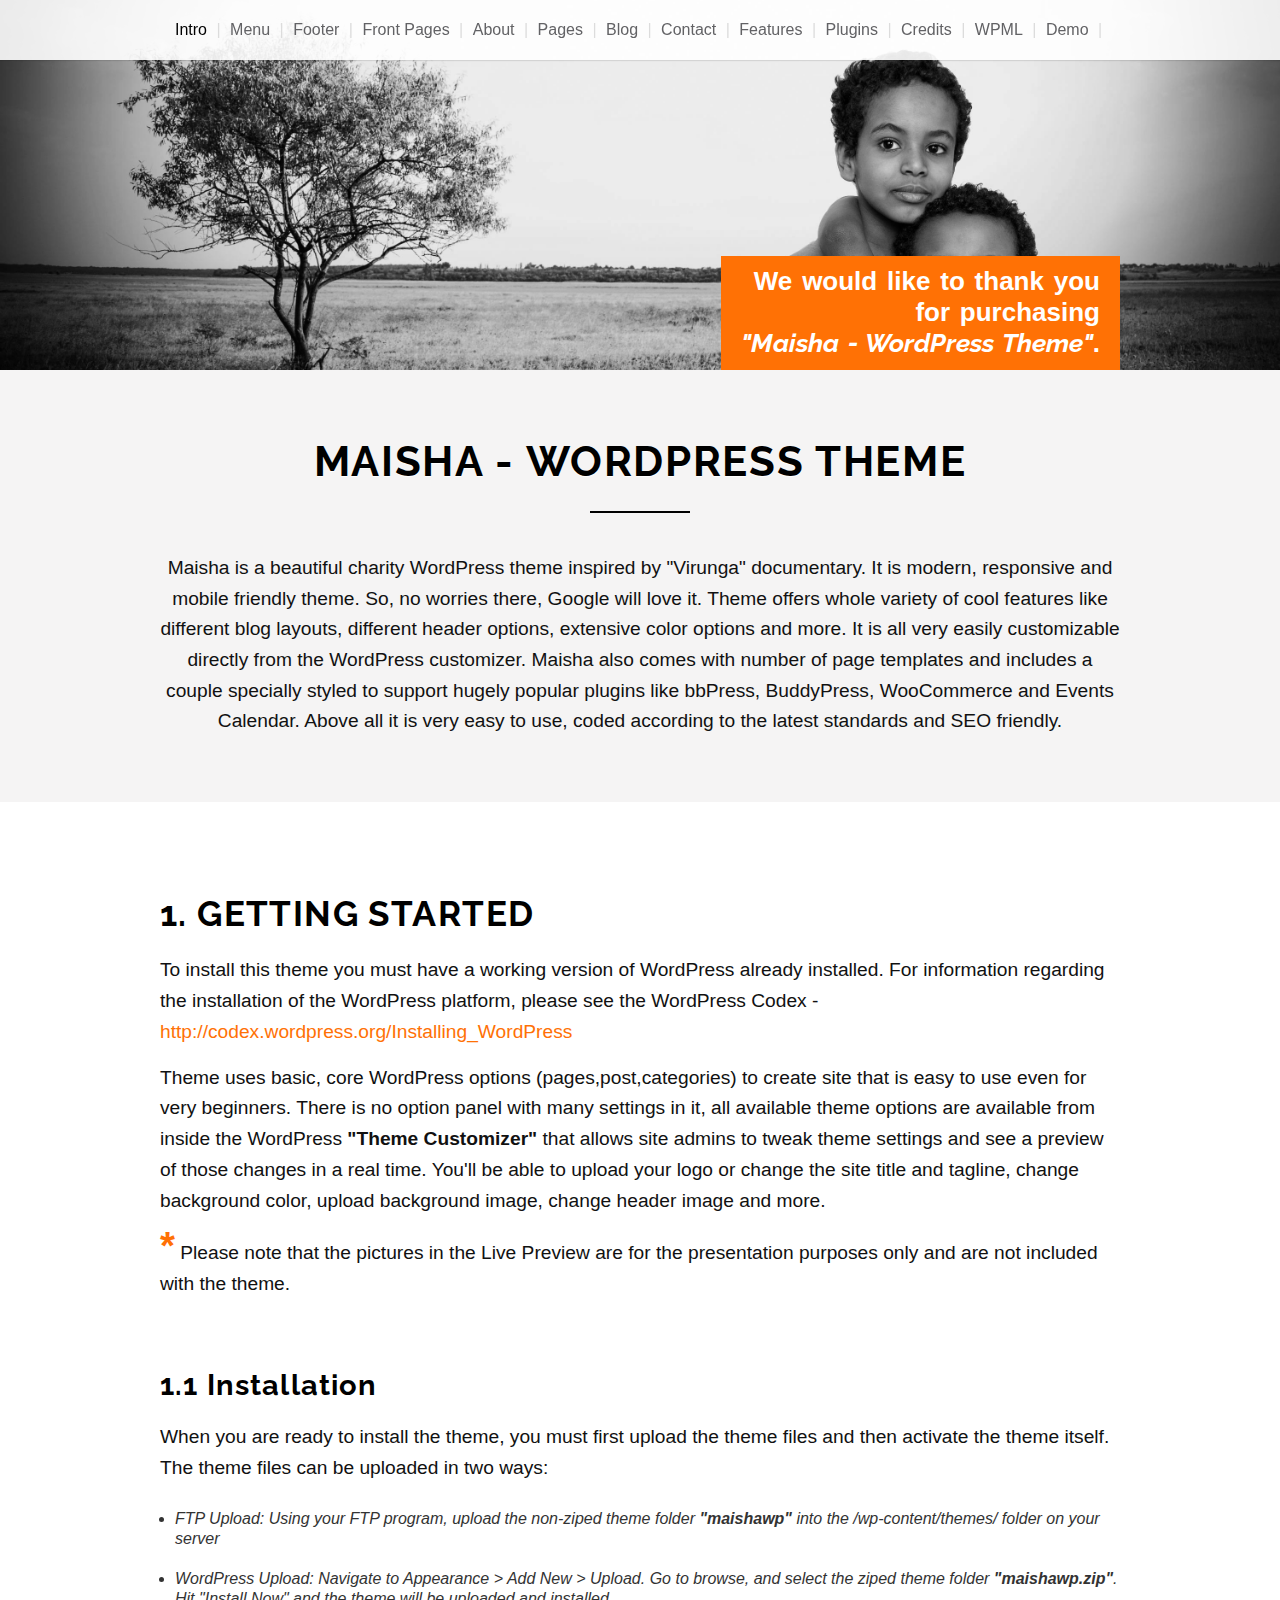
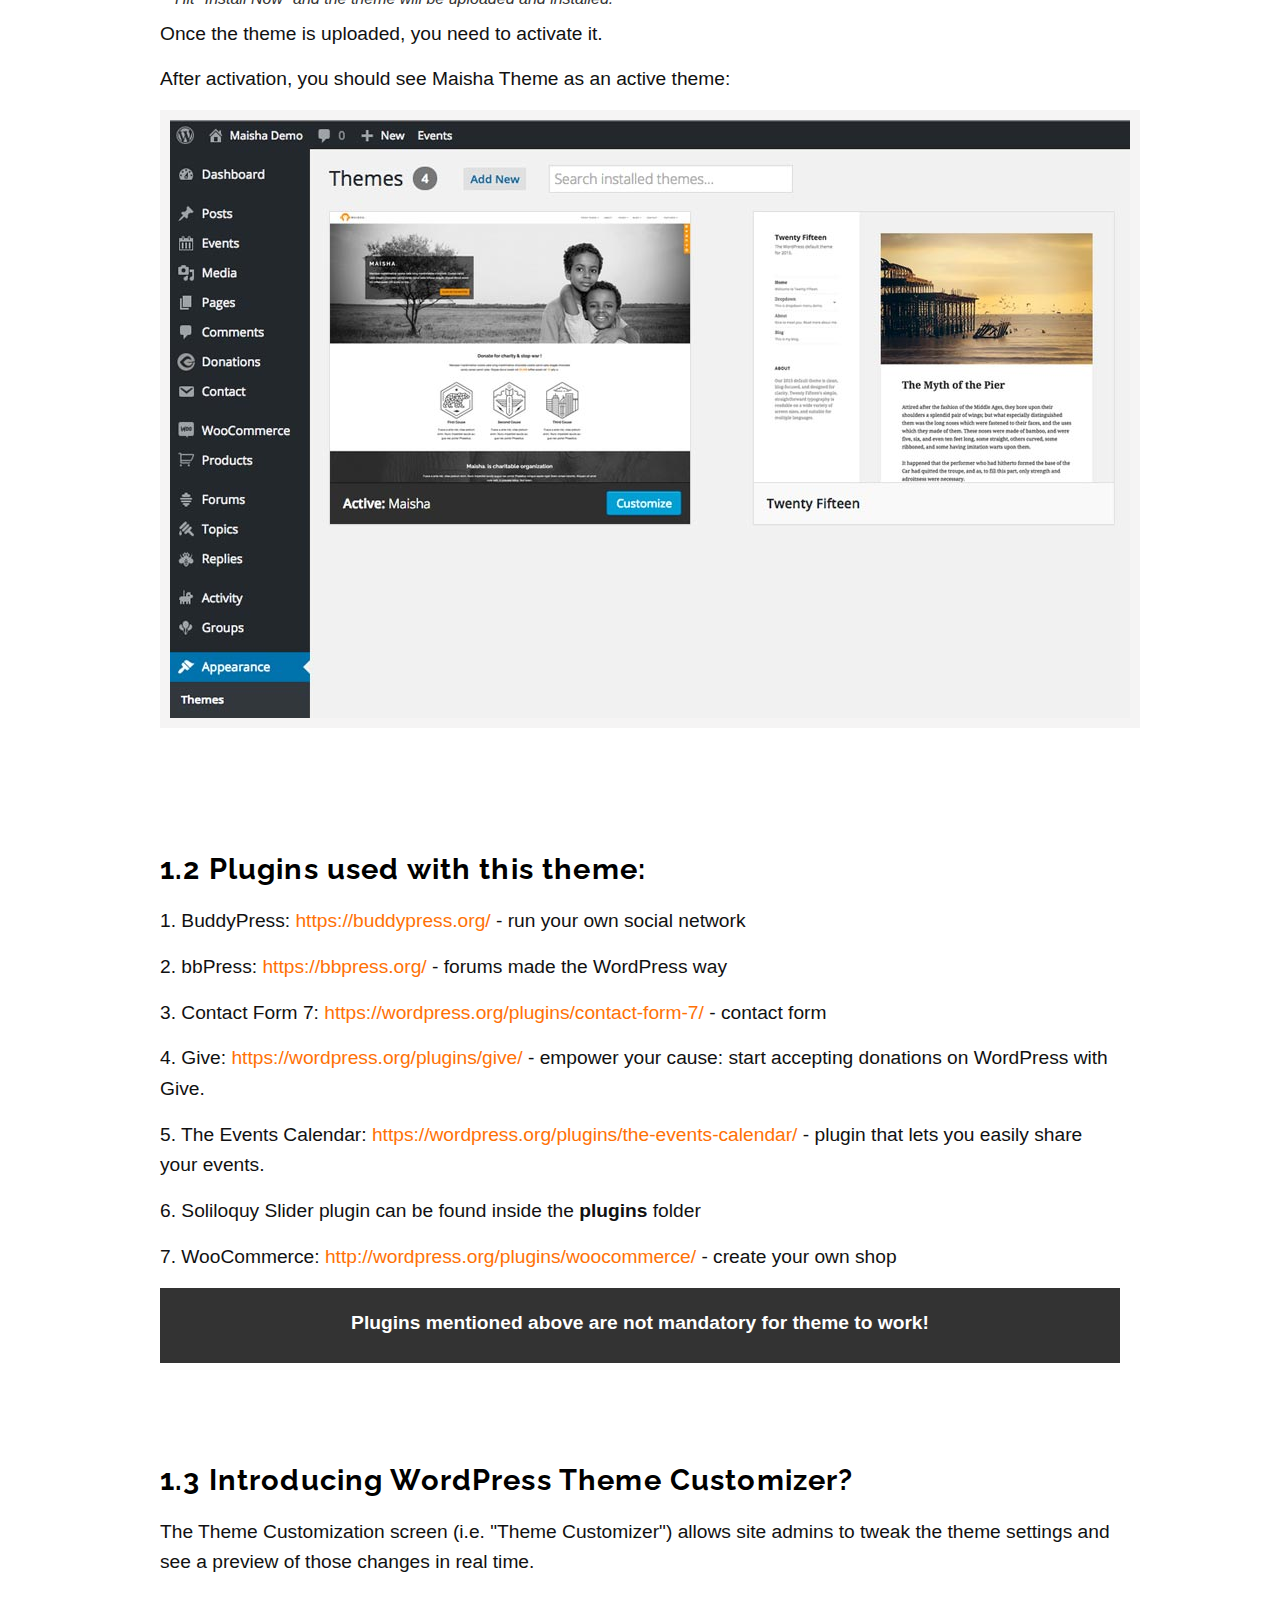
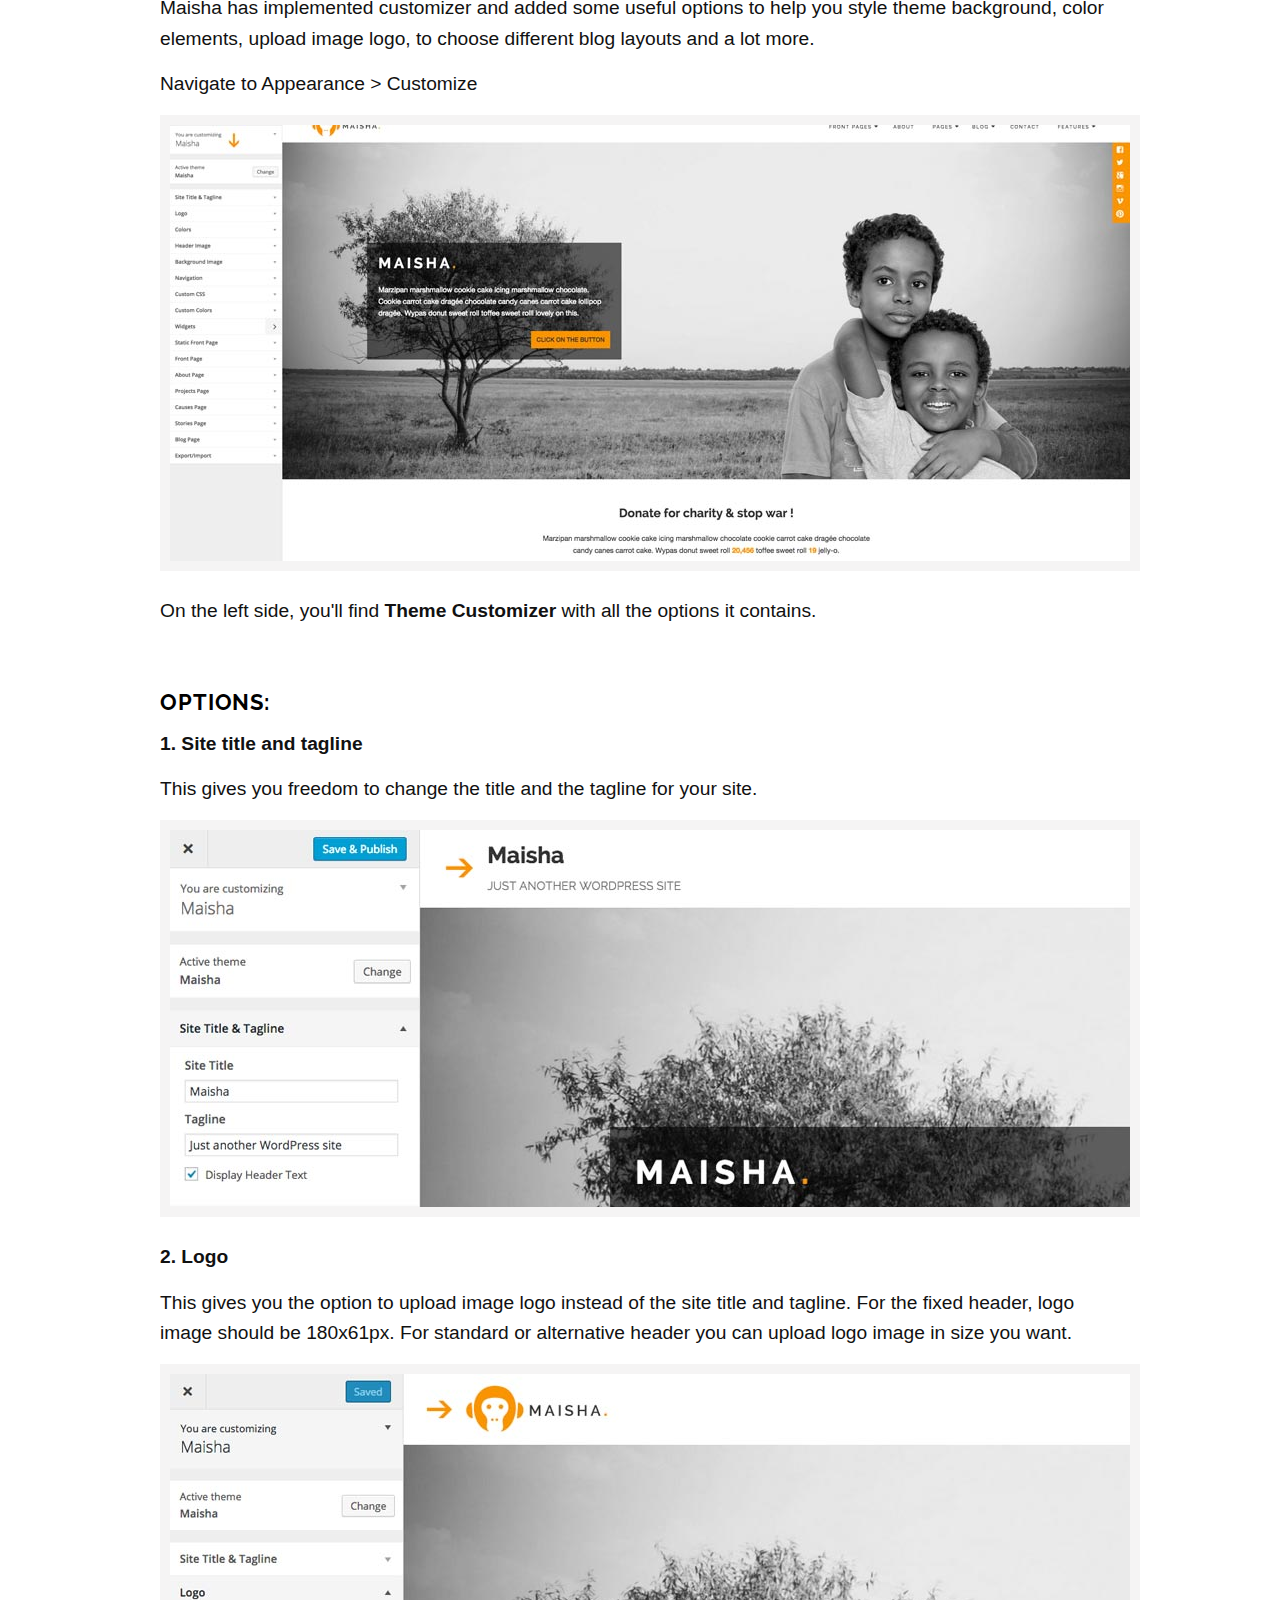
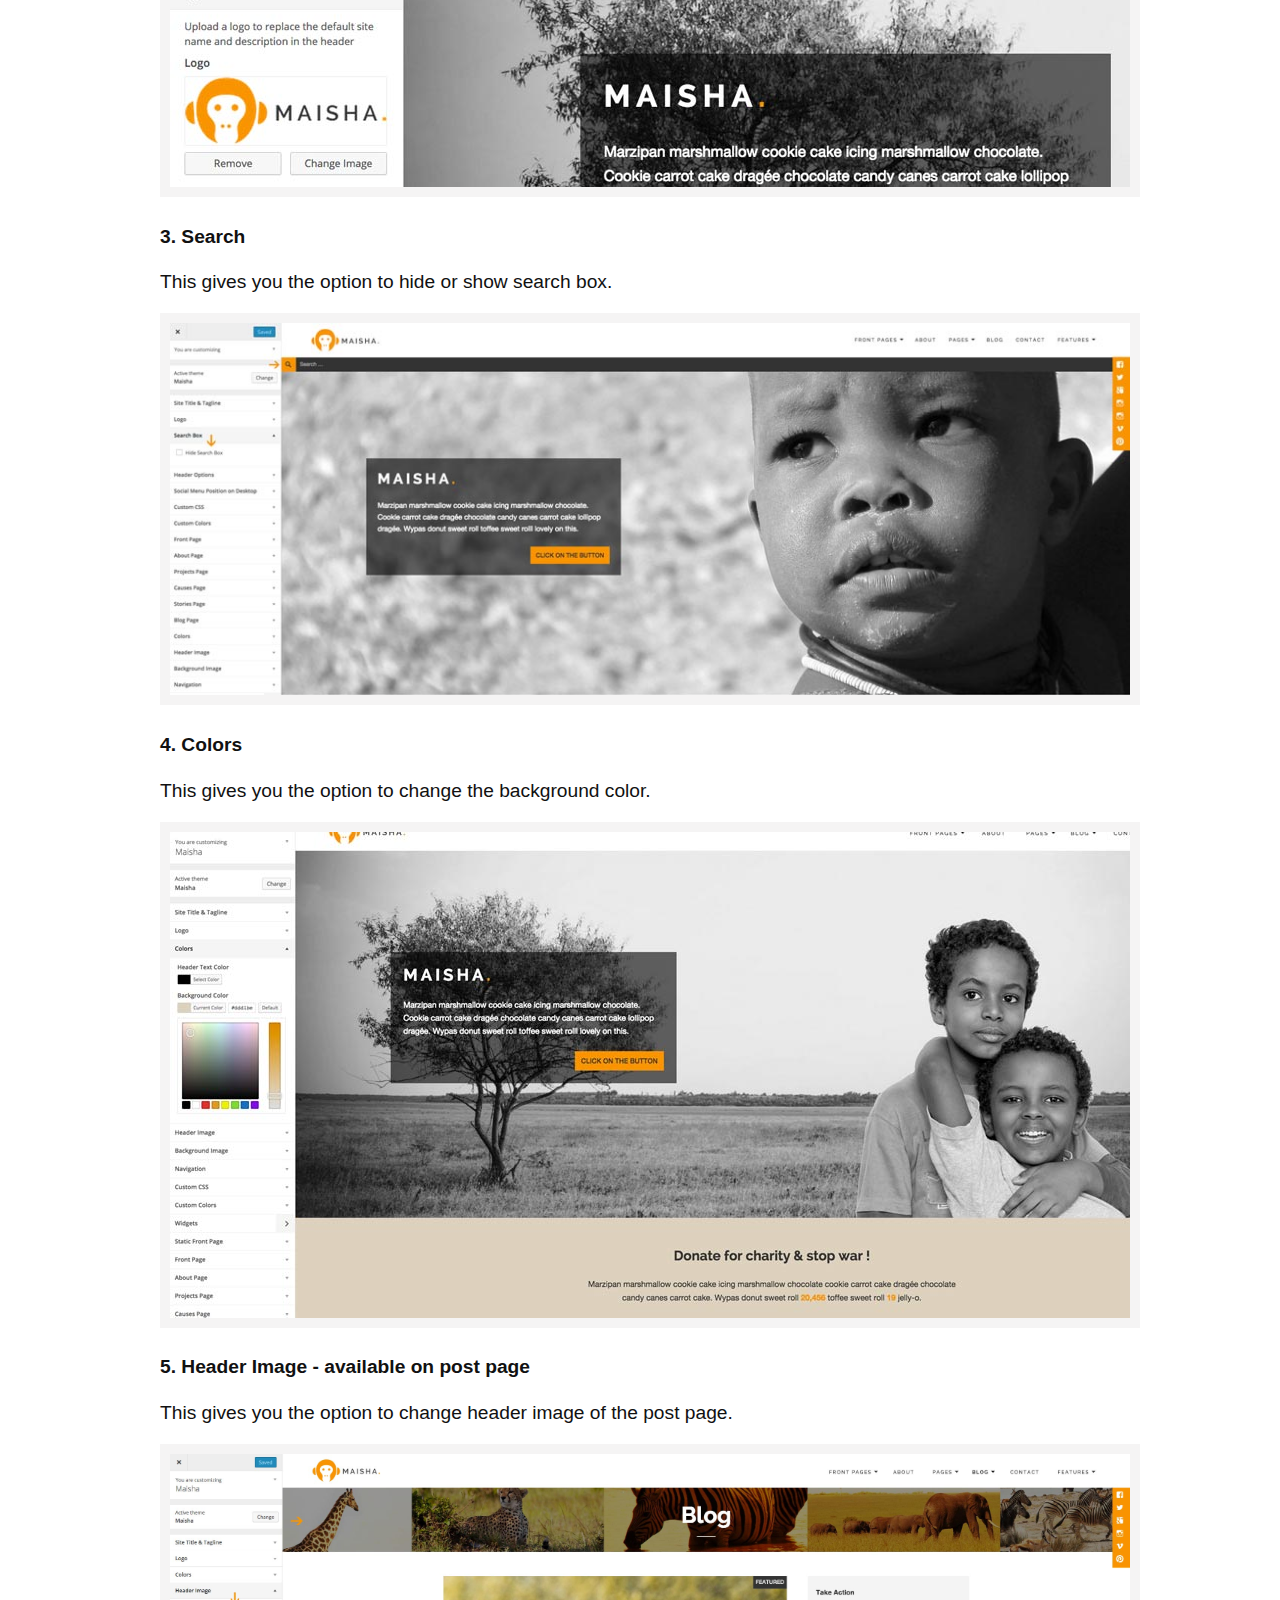
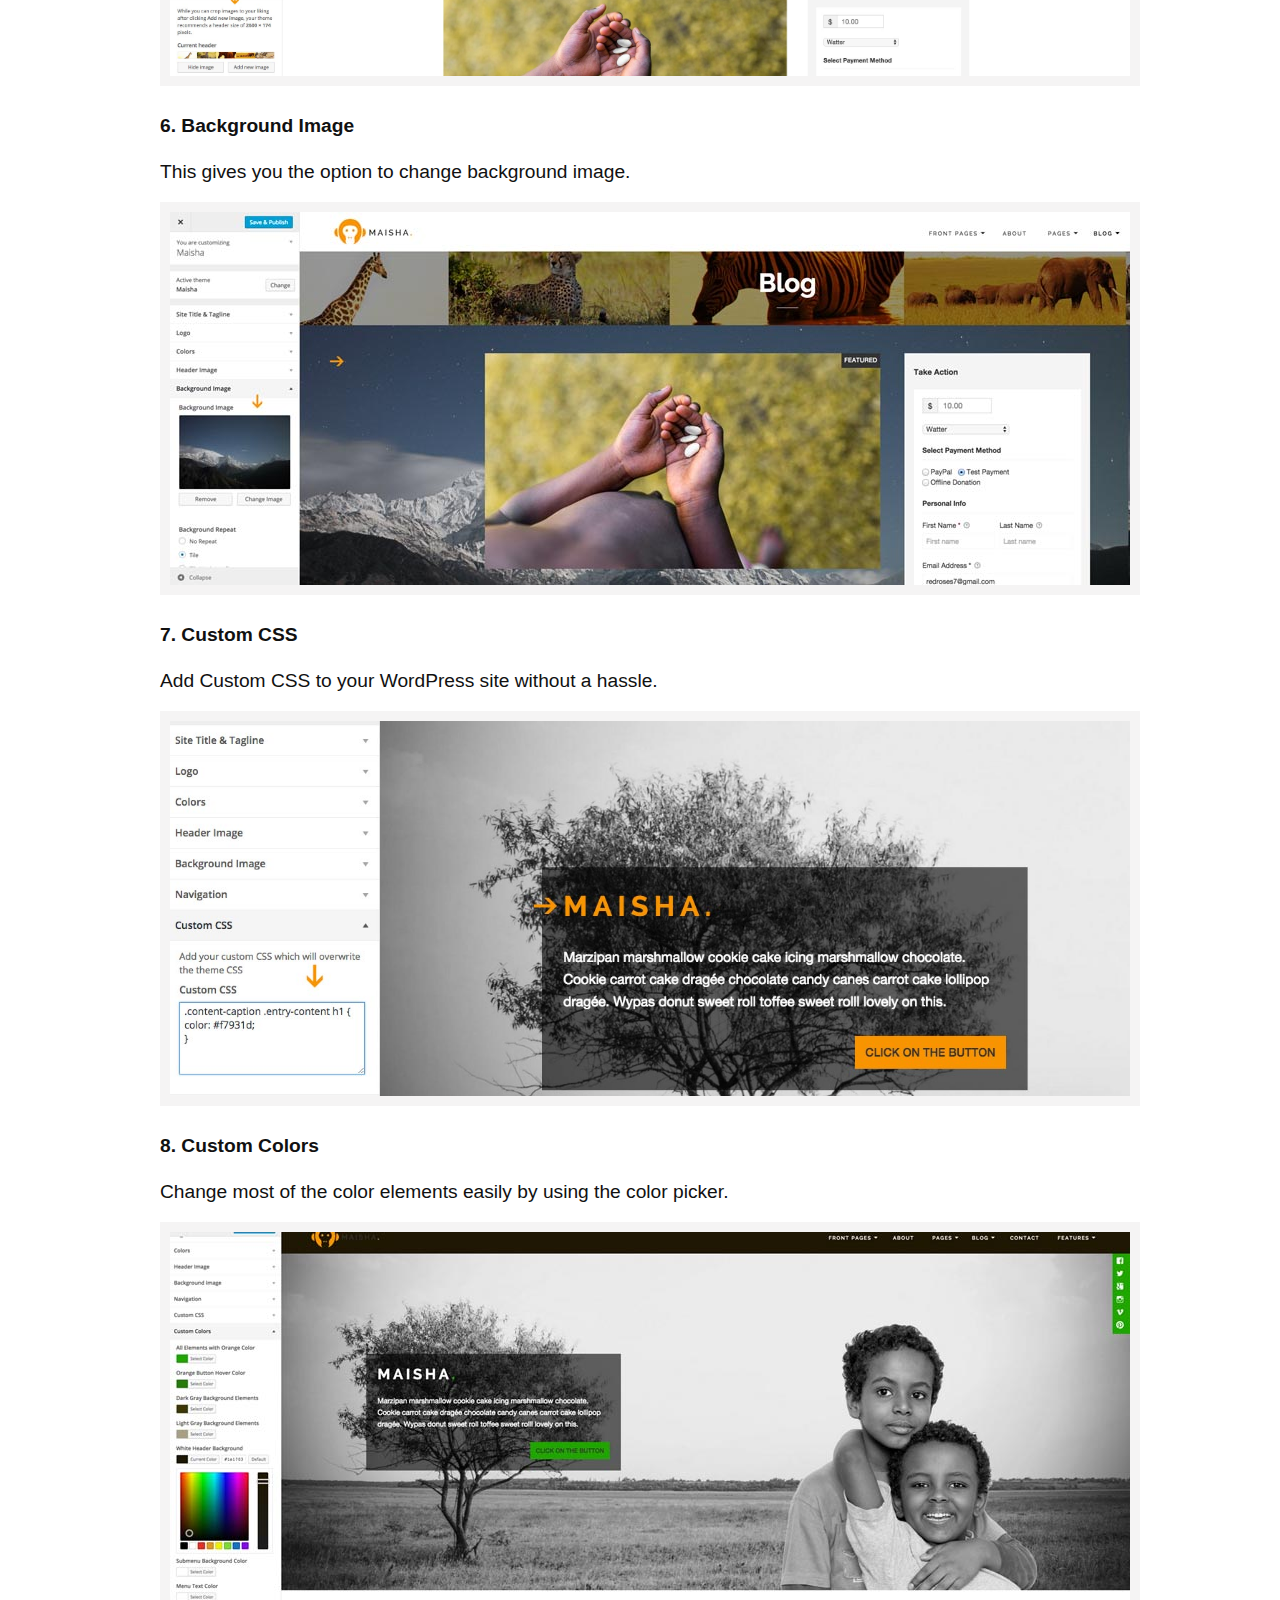
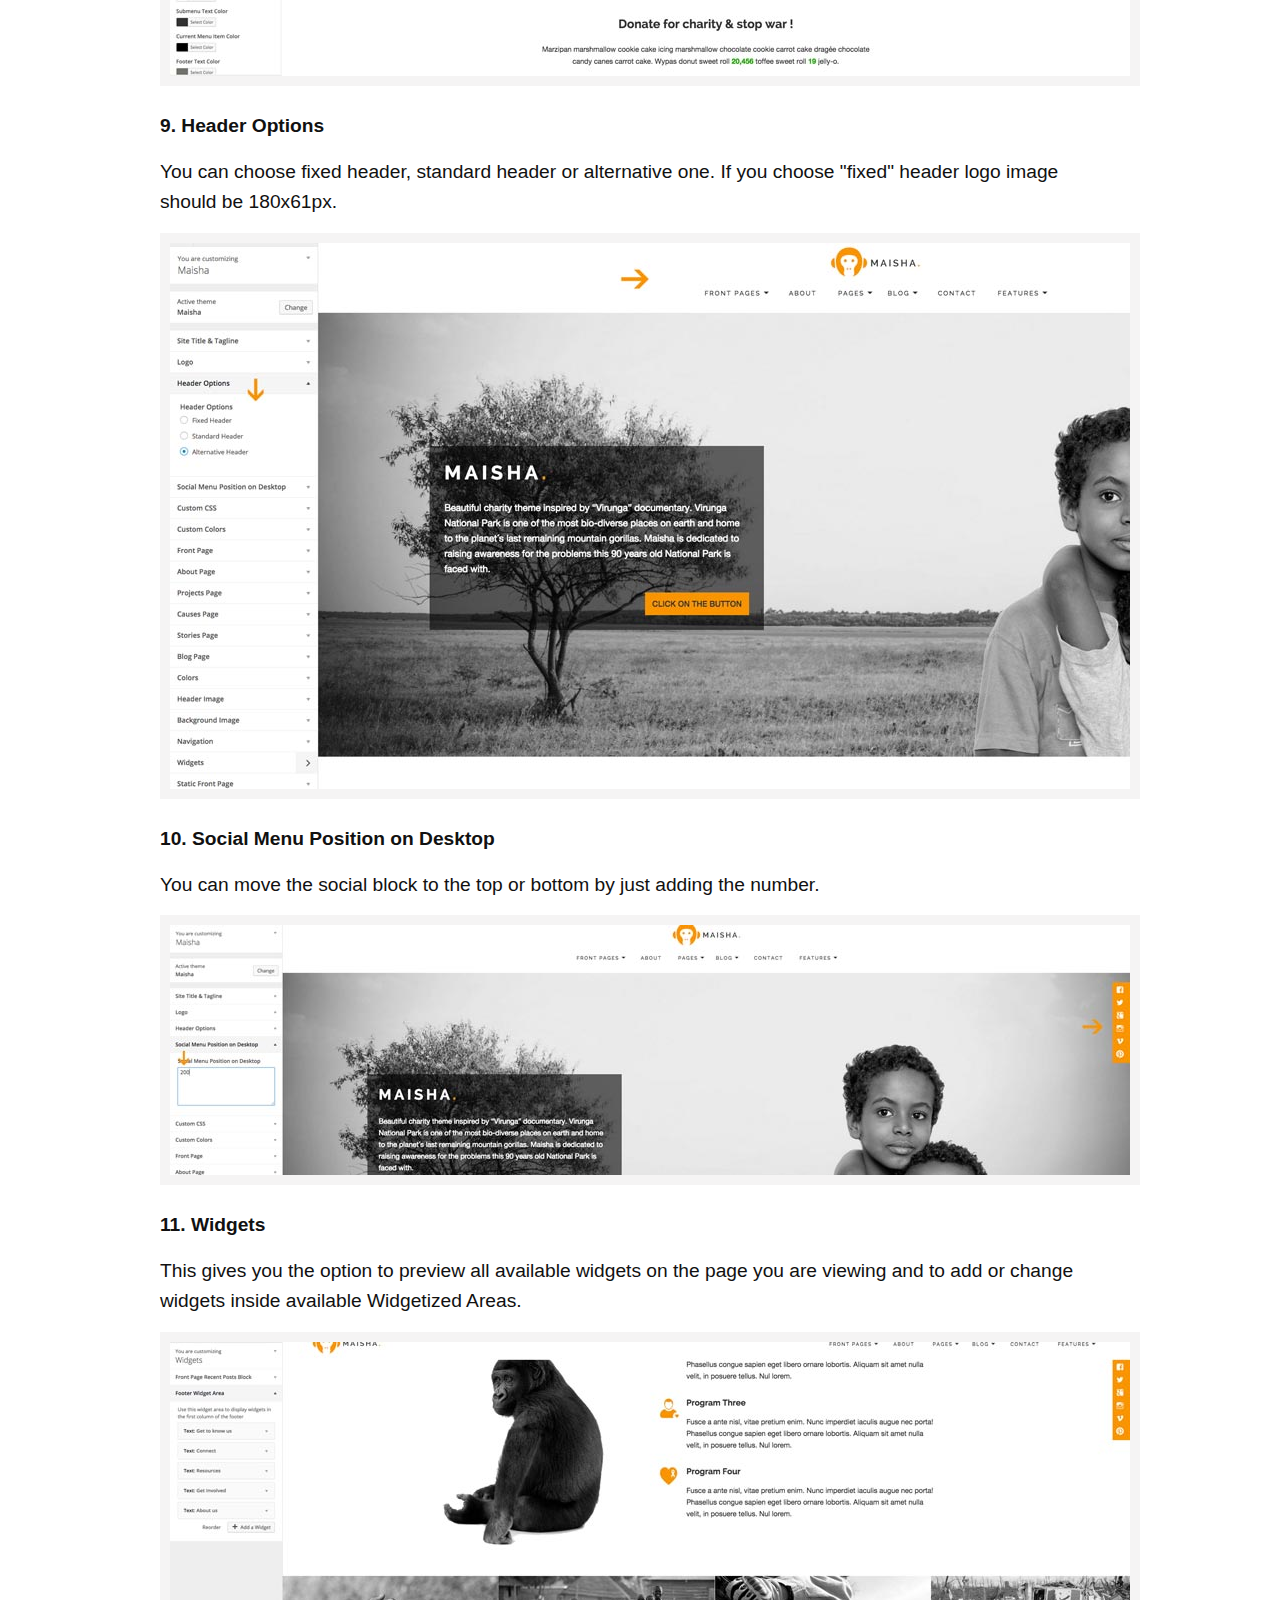
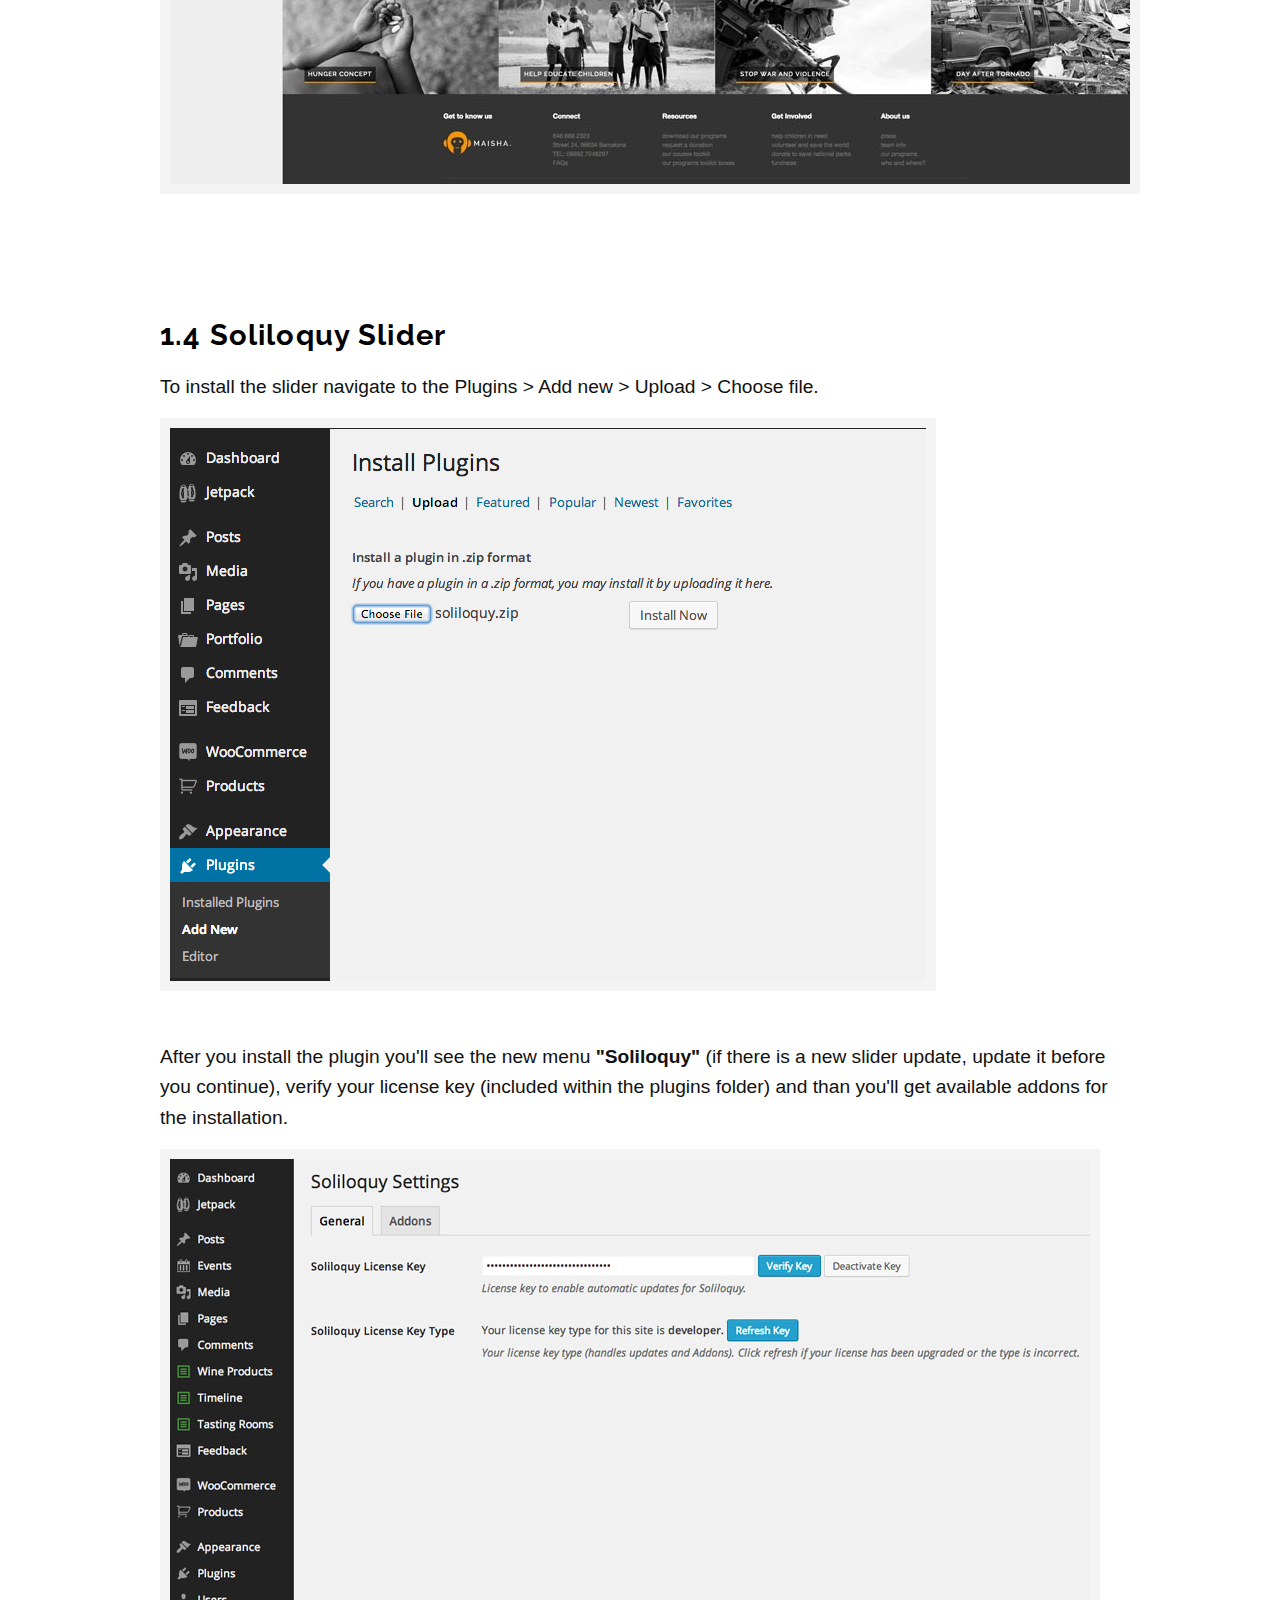
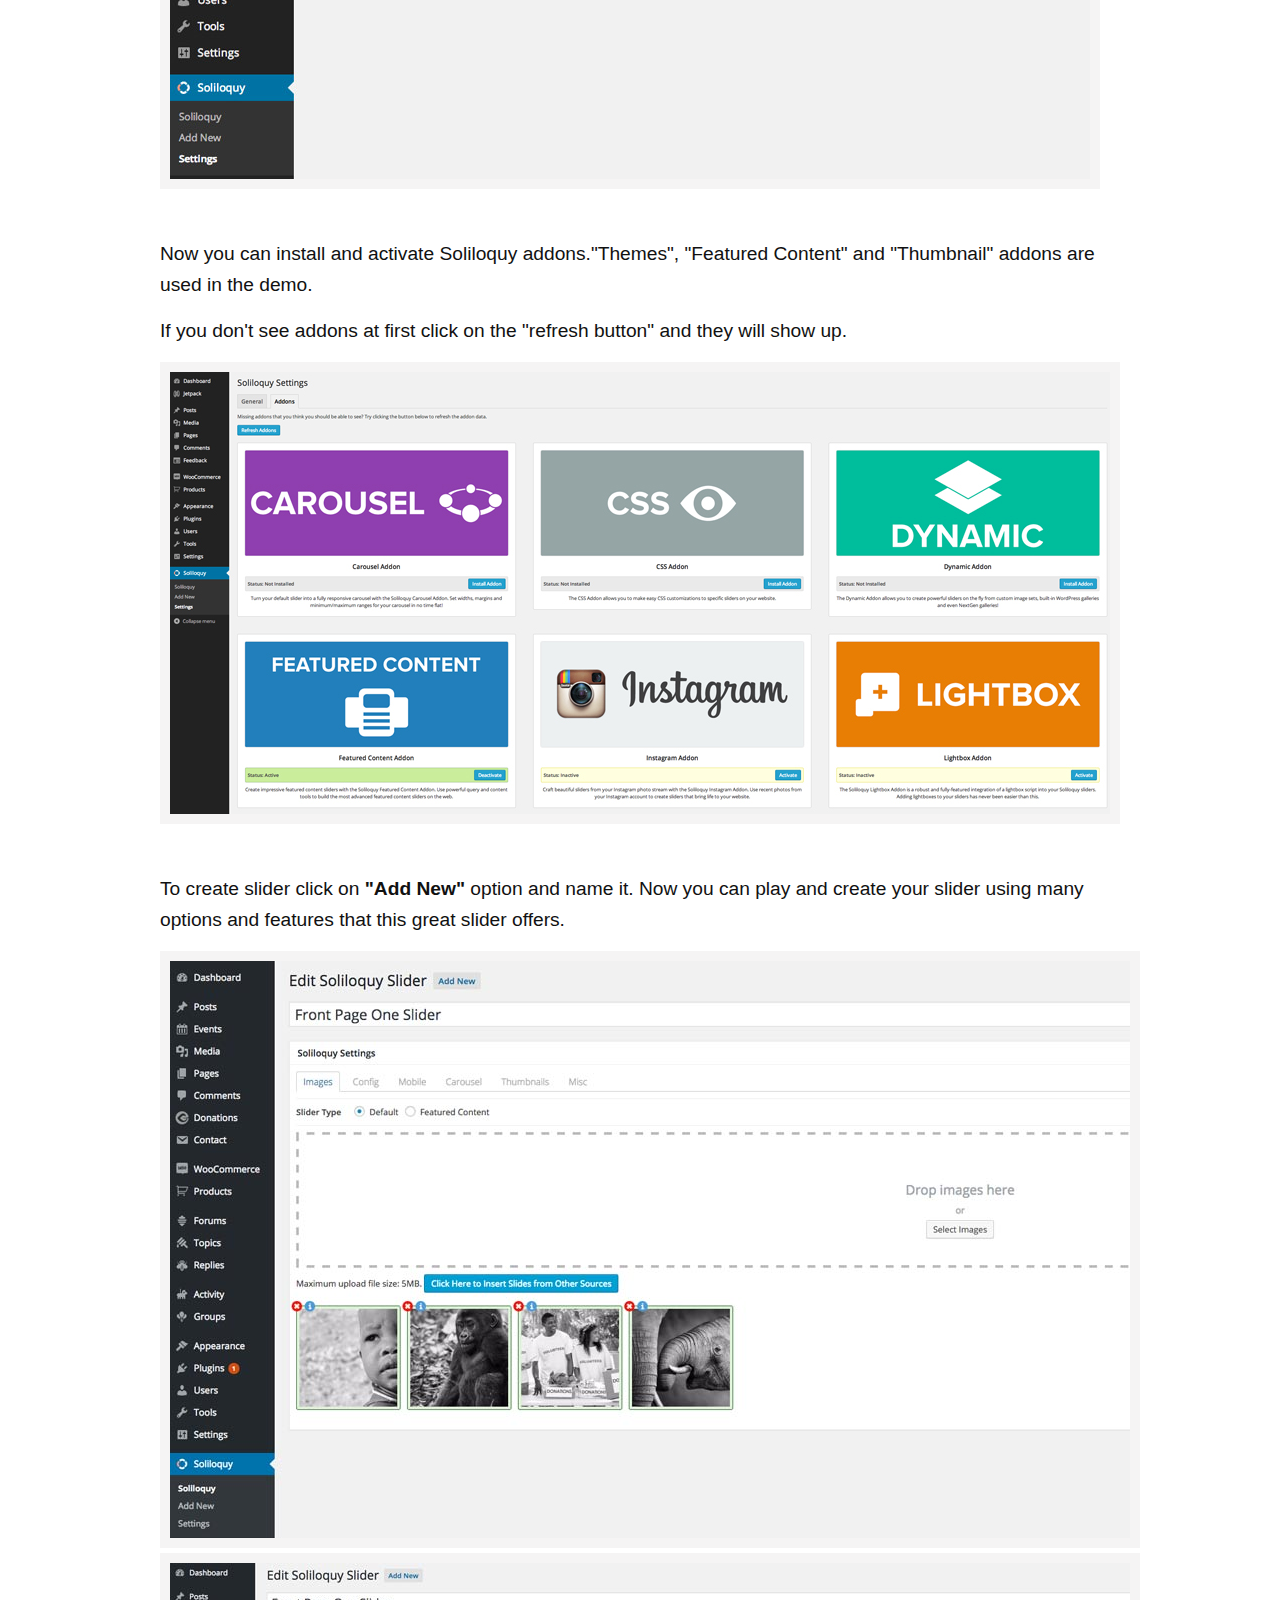
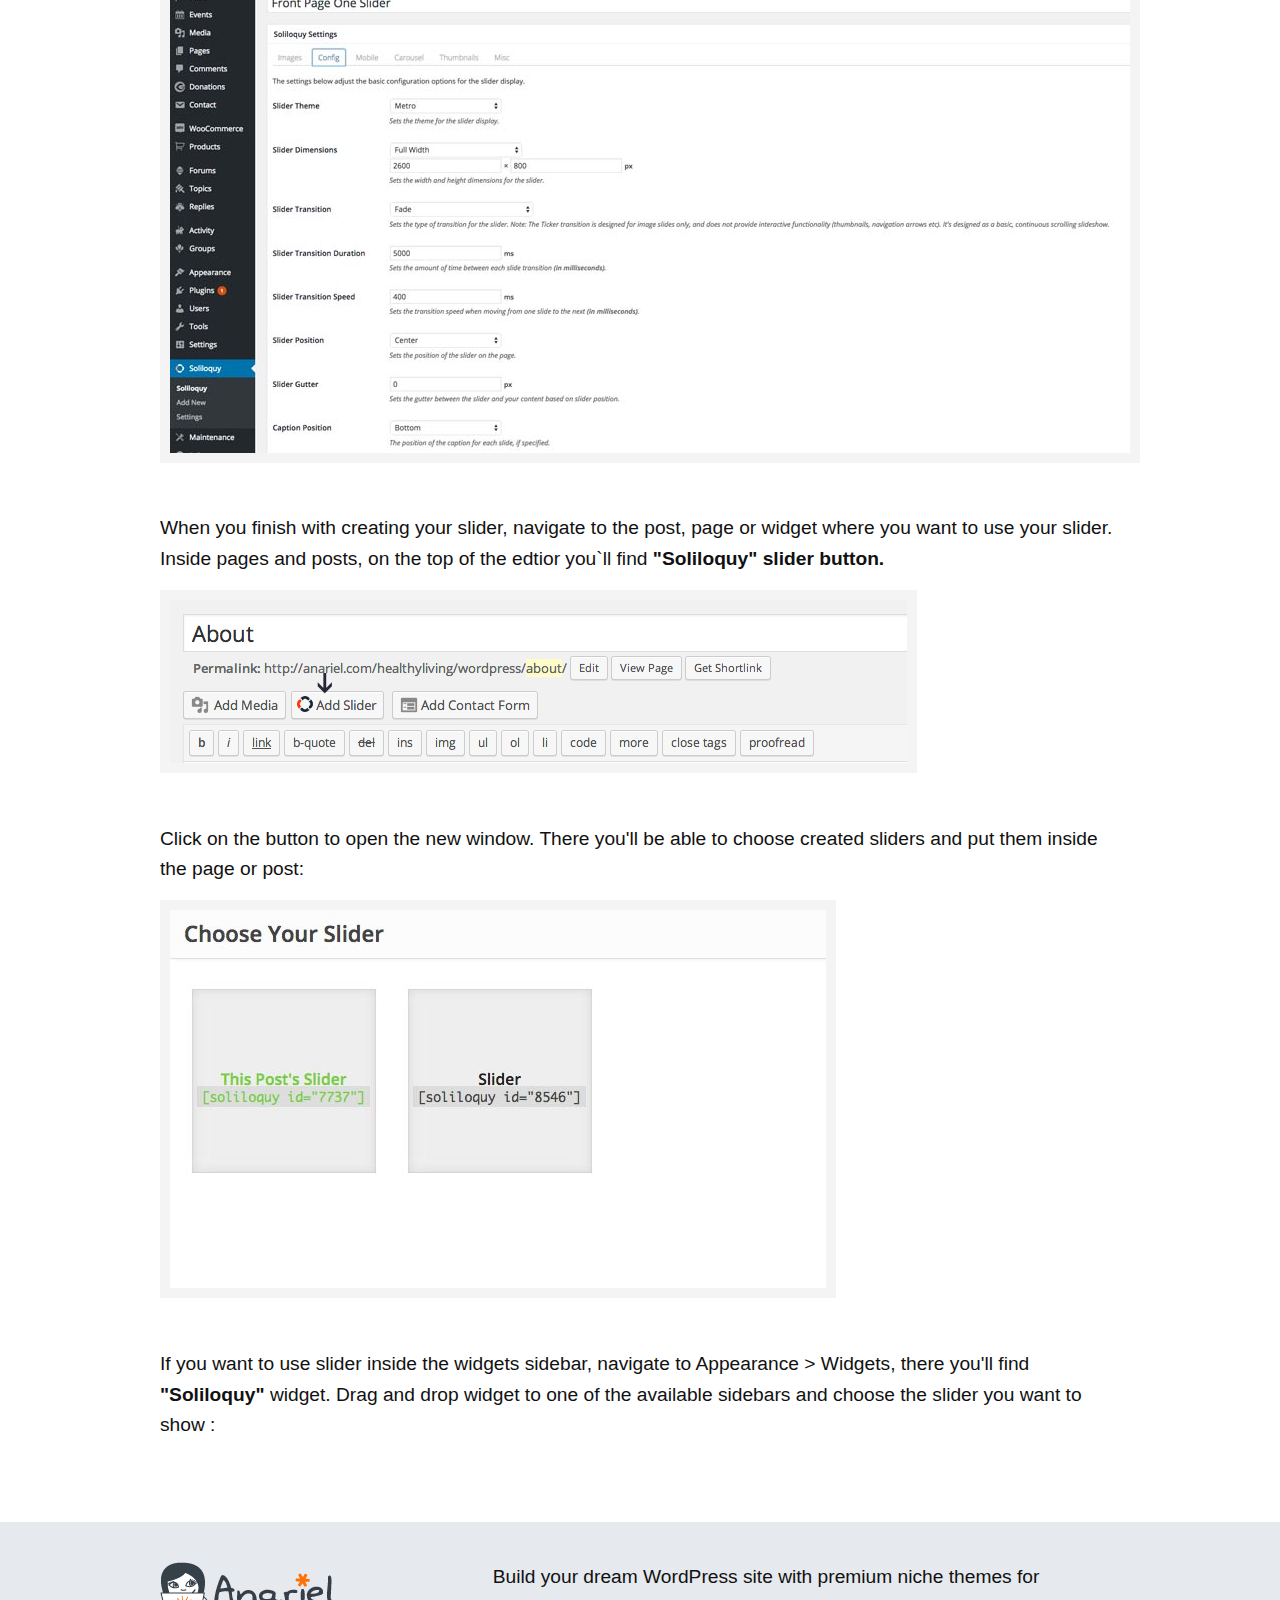
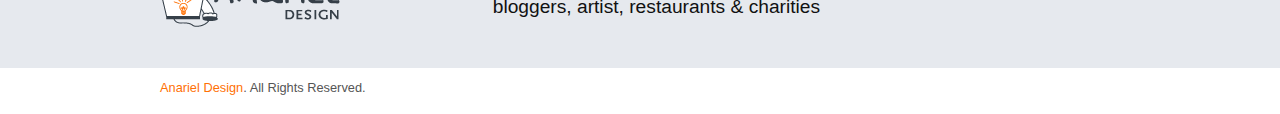
<file: Site/wp-content/themes/Maisha/documentation/index.html>
<!DOCTYPE html>
<!--[if lt IE 7 ]><html class="ie ie6" lang="en"> <![endif]-->
<!--[if IE 7 ]><html class="ie ie7" lang="en"> <![endif]-->
<!--[if IE 8 ]><html class="ie ie8" lang="en"> <![endif]-->
<!--[if (gte IE 9)|!(IE)]><!-->
<html lang="en">
<!--<![endif]-->
<head>

<!-- Basic Page Needs ================================================== 
================================================== -->

<meta charset="utf-8">
<title>Maisha - Premium WordPress Theme</title>
<meta name="description" content="Place to put your description text">
<meta name="author" content="">
<!--[if lt IE 9]>
		<script src="http://html5shim.googlecode.com/svn/trunk/html5.js"></script>
	<![endif]-->

<!-- Mobile Specific Metas ================================================== 
================================================== -->

<meta name="viewport" content="width=device-width, initial-scale=1, maximum-scale=1, user-scalable=0">

<!-- CSS ==================================================
================================================== -->
<link rel="stylesheet" href="css/skeleton.css">
<link rel="stylesheet" href="css/style.css">
<script src="js/modernizr.custom.js"></script>

</head>
<body>

<!-- Navigation and Logo ==================================================
================================================== -->
<div id="headertop">
  <div class="container">
    <ul id="cbp-tm-menu" class="cbp-tm-menu">
      <li class="current"><a href="index.html">Intro</a></li>
      <li><a href="menu.html">Menu</a></li>
      <li><a href="footer.html">Footer</a></li>
      <li><a href="front.html">Front Pages</a></li>
      <li><a href="about.html">About</a></li>
      <li><a href="pagetemplates.html">Pages</a></li>
      <li><a href="blog.html">Blog</a></li>
      <li><a href="contact.html">Contact</a></li>
      <li><a href="features.html">Features</a></li>
      <li><a href="plugins.html">Plugins</a></li>
      <li><a href="thanks.html">Credits</a></li>
      <li><a href="wpml.html">WPML</a></li>
      <li><a href="demo.html">Demo</a></li>
    </ul>
    <!-- Responsive Menu -->
    <div class="responsive">
      <form id="responsive-menu" action="#" method="post">
        <select>
          <option value="">Menu</option>
          <option value="index.html">Intro</option>
          <option value="menu.html">Menu</option>
          <option value="footer.html">Footer</option>
          <option value="front.html">Front Pages</option>
          <option value="about.html">About</option>
          <option value="pagetemplates.html">Pages</option>
          <option value="blog.html">Blog</option>
          <option value="contact.html">Contact</option>
          <option value="features.html">Features</option>
          <option value="plugins.html">Plugins</option>
          <option value="thanks.html">Credits</option>
          <option value="wpml.html">WPML</option>
          <option value="demo.html">Demo</option>
        </select>
      </form>
    </div>
    <!-- /responsive --> 
  </div>
  <!-- /container --> 
</div>
<!-- /headertop --> 
<!-- Image Cover ==================================================
================================================== -->
<div class="header-cover">
  <div class="header section">
    <div class="container">
      <div class="header-inner section-inner">
        <div class="blog-info letter">
          <p id="ef-main-description">We would like to thank you<br>
            for purchasing<br>
            <em class="ef-fancy">"Maisha - WordPress Theme"</em>. </p>
        </div>
        <!-- /blog-info --> 
      </div>
      <!-- /header-inner --> 
    </div>
    <!-- /container --> 
  </div>
  <!-- /header-section --> 
</div>
<!-- /header-cover --> 

<!-- Intro ==================================================
================================================== -->
<div class="intro">
  <div class="container">
    <h1>Maisha - WordPress Theme</h1>
    <hr />
    <p>Maisha is a beautiful charity WordPress theme inspired by "Virunga" documentary. It is modern, responsive and mobile friendly theme. So, no worries there, Google will love it. Theme offers whole variety of cool features like different blog layouts, different header options, extensive color options and more. It is all very easily customizable directly from the WordPress customizer. Maisha also comes with number of page templates and includes a couple specially styled to support hugely popular plugins like bbPress, BuddyPress, WooCommerce and Events Calendar. Above all it is very easy to use, coded according to the latest standards and SEO friendly.</p>
  </div>
  <!-- /container --> 
</div>
<!-- /intro -->

<div class="offer">
<div class="container">
  <div id="content">
    <h2>1. Getting Started</h2>
    <p>To install this theme you must have a working version of WordPress already installed. For information regarding the installation of the WordPress platform, please see the WordPress Codex - <a href="http://codex.wordpress.org/Installing_WordPress">http://codex.wordpress.org/Installing_WordPress</a></p>
    <p>Theme uses basic, core WordPress options (pages,post,categories) to create site that is easy to use even for very beginners. 
      There is no option panel with many settings in it,  all available theme options are available from inside the WordPress <strong>"Theme Customizer"</strong> that allows site admins to tweak theme settings and see a preview of those changes in a real time.
      You'll be able to upload your logo or change the site title and tagline, change background color, upload background image, change header image and more.</p>
    <p><span class="color">*</span> Please note that the pictures in the Live Preview are for the presentation purposes only and are not included with the theme.</p>
    <p>&nbsp;</p>
    <h3>1.1 Installation</h3>
    <p>When you are ready to install the theme, you must first upload the theme files and then activate the theme itself. The theme files can be uploaded in two ways:</p>
    <ul>
      <li>FTP Upload: Using your FTP program, upload the non-ziped theme folder <strong>"maishawp"</strong> into the <span class="colored">/wp-content/themes/</span> folder on your server</li>
      <li>WordPress Upload: Navigate to <span class="colored">Appearance > Add New > Upload</span>. Go to browse, and select the ziped theme folder <strong>"maishawp.zip"</strong>. Hit "Install Now" and the theme will be uploaded and installed.</li>
    </ul>
    <p>Once the theme is uploaded, you need to activate it.</p>
    <p>After activation, you should see Maisha Theme as an active theme:</p>
    <p><img src="img/help2.jpg" alt="" /></p>
    <p>&nbsp; </p>
    <p>&nbsp;</p>
    <h3>1.2 Plugins used with this theme:    </h3>
    <p>1. BuddyPress: <a href="https://buddypress.org/">https://buddypress.org/</a> - run your own social network</p>
    <p>2. bbPress: <a href="https://bbpress.org/">https://bbpress.org/</a> - forums made the WordPress way</p>
    <p>3. Contact Form 7: <a href="https://wordpress.org/plugins/contact-form-7/">https://wordpress.org/plugins/contact-form-7/</a> - contact form</p>
    <p>4. Give: <a href="https://wordpress.org/plugins/give/">https://wordpress.org/plugins/give/</a> - empower your cause: start accepting donations on WordPress with Give.</p>
    <p>5. The Events Calendar: <a href="https://wordpress.org/plugins/the-events-calendar/">https://wordpress.org/plugins/the-events-calendar/</a> - plugin that lets you easily share your events.</p>
    <p>6. Soliloquy Slider plugin can be found inside the <strong>plugins</strong> folder</p>
    <p>7. WooCommerce: <a href="http://wordpress.org/plugins/woocommerce/">http://wordpress.org/plugins/woocommerce/</a> - create your own shop</p>
    <div class="note_box">
      <p>Plugins mentioned above are not mandatory for theme to work!</p>
    </div>
    <p>&nbsp; </p>
    <p>&nbsp;</p>
    <h3>1.3 Introducing WordPress Theme Customizer?</h3>
    <p>The Theme Customization screen (i.e. "Theme Customizer") allows site admins to tweak the theme settings and see a preview of those changes in real time.</p>
    <p>Maisha has implemented customizer and added some useful options to help you style theme background, color elements, upload image logo, to choose different blog layouts and a lot more.</p>
    <p>Navigate to <span class="colored">Appearance > Customize</span></p>
    <p><img src="img/help3.jpg" alt="" /></p>
    <p>On the left side, you'll find <strong>Theme Customizer</strong> with all the options it contains.</p>
    <p>&nbsp;</p>
    <h4><strong>OPTIONS:</strong></h4>
    <p><strong>1. Site title and tagline</strong></p>
    <p>This gives you freedom to change the title and the tagline for your site.</p>
    <p><img src="img/help4.jpg" alt="" /></p>
    <p><strong>2. Logo</strong></p>
    <p>This gives you the option to upload image logo instead of the site title and tagline. For the fixed header, logo image should be 180x61px. For standard or alternative header you can upload logo image in size you want. </p>
    <p><img src="img/help5.jpg" alt="" /></p>
    <p><strong>3. Search</strong></p>
    <p>This gives you the option to hide or show search box.</p>
    <p><img src="img/help5a.jpg" alt="" /></p>
    <p><strong>4. Colors </strong></p>
    <p>This gives you the option to change the background color.</p>
    <p><img src="img/help6.jpg" alt="" /></p>
    <p><strong>5. Header Image - available on post page</strong></p>
    <p>This  gives you the option to change header image of the post page.</p>
    <p><img src="img/help7.jpg" alt="" /></p>
    <p><strong>6. Background Image </strong></p>
    <p>This gives you the option to change background image.</p>
    <p><img src="img/help6a.jpg" alt="" /></p>
    <p><strong>7. Custom CSS </strong></p>
    <p>Add Custom CSS to your WordPress site without a hassle.</p>
    <p><img src="img/help6b.jpg" alt="" /></p>
    <p><strong>8. Custom Colors </strong></p>
    <p>Change most of the color elements easily by using the color picker.</p>
    <p><img src="img/help6c.jpg" alt="" /></p>
    <p><strong>9. Header Options </strong></p>
    <p>You can choose fixed header, standard header or alternative one. If you choose &quot;fixed&quot; header logo image should be 180x61px.</p>
    <p><img src="img/help6d.jpg" alt="" /></p>
    <p><strong>10. Social Menu Position on Desktop </strong></p>
    <p>You can move the social block to the top or bottom by just adding the number.</p>
    <p><img src="img/help6f.jpg" alt="" /></p>
    <p><strong>11. Widgets</strong></p>
    <p>This  gives you the option to preview all available widgets on the page you are viewing and to add or change widgets inside available Widgetized Areas.</p>
    <p><img src="img/help9.jpg" alt="" /></p>
    <p>&nbsp; </p>
    <p>&nbsp;</p>
    <h3>1.4 Soliloquy Slider</h3>
    <p>To install the slider navigate to the <span class="colored">Plugins > Add new > Upload > Choose file</span>.</p>
    <img src="img/plugins.jpg" alt="" />
    <p>&nbsp;</p>
    <p>After you install the plugin you'll see the new menu <strong>"Soliloquy"</strong> (if there is a new slider update, update it before you continue), verify your license key (included within the plugins folder) and than you'll get available addons for the installation. </p>
 <img src="img/plugins1a.jpg" alt="" />
    <p>&nbsp;</p>
    <p>Now you can install and activate Soliloquy addons."Themes", &quot;Featured Content&quot; and &quot;Thumbnail&quot; addons are used in the demo.</p>
    <p>If you don't see addons at first click on the "refresh button" and they will show up.</p>
    <img src="img/plugins2a.jpg" alt="" />
    <p>&nbsp;</p>
    <p>To create slider click on <strong>"Add New"</strong> option and  name it. Now you can play and create your slider using many options and features that this great slider offers.</p>
    <img src="img/plugins2b.jpg" alt="" />
    <img src="img/plugins2c.jpg" alt="" />
    <p>&nbsp;</p>
    <p>When you finish with creating your slider, navigate to the post, page or widget where you want to use your slider. Inside pages and posts, on the top of the edtior you`ll find <strong>"Soliloquy" slider button.</strong></p>
    <img src="img/plugins4.jpg" alt="" />
    <p>&nbsp;</p>
    <p>Click on the button to open the new window. There you'll be able to choose created sliders and put them inside the page or post:</p>
    <img src="img/plugins5.jpg" alt="" />
    <p>&nbsp;</p>
    <p>If you want to use slider inside the widgets sidebar, navigate to <span class="colored">Appearance > Widgets</span>, there you'll find <strong>"Soliloquy"</strong> widget. Drag and drop widget to one of the available sidebars and choose the slider you want to show :</p>
    <p>&nbsp;</p>
  </div>
  </div>
</div>

<!--Footer ==================================================
================================================== -->
<div id="footerblock">
  <div class="container footer">
  <div class="one_third">
  <a href="http://www.anarieldesign.com/"><img src="img/logo.png" alt="" /></a>
  </div>
  <div class="two_third lastcolumn">
  <p>Build your dream WordPress site with premium niche themes for bloggers, artist, restaurants & charities</p>
  </div>
    
  </div>
  <!-- /container --> 
</div>
<!-- /footerblock --> 
<!--Copyright ==================================================
================================================== -->
<div class="container copyright">
  <p><a href="http://www.anarieldesign.com/">Anariel Design</a>. All Rights Reserved.</p>
</div>
<!-- /container --> 

<!-- Scripts ==================================================
================================================== --> 
<script src="http://code.jquery.com/jquery-1.9.1.min.js"></script> 
<script src="js/screen.js"></script> 
<script src="js/cbpTooltipMenu.min.js"></script>
</body>
</html>
</file>
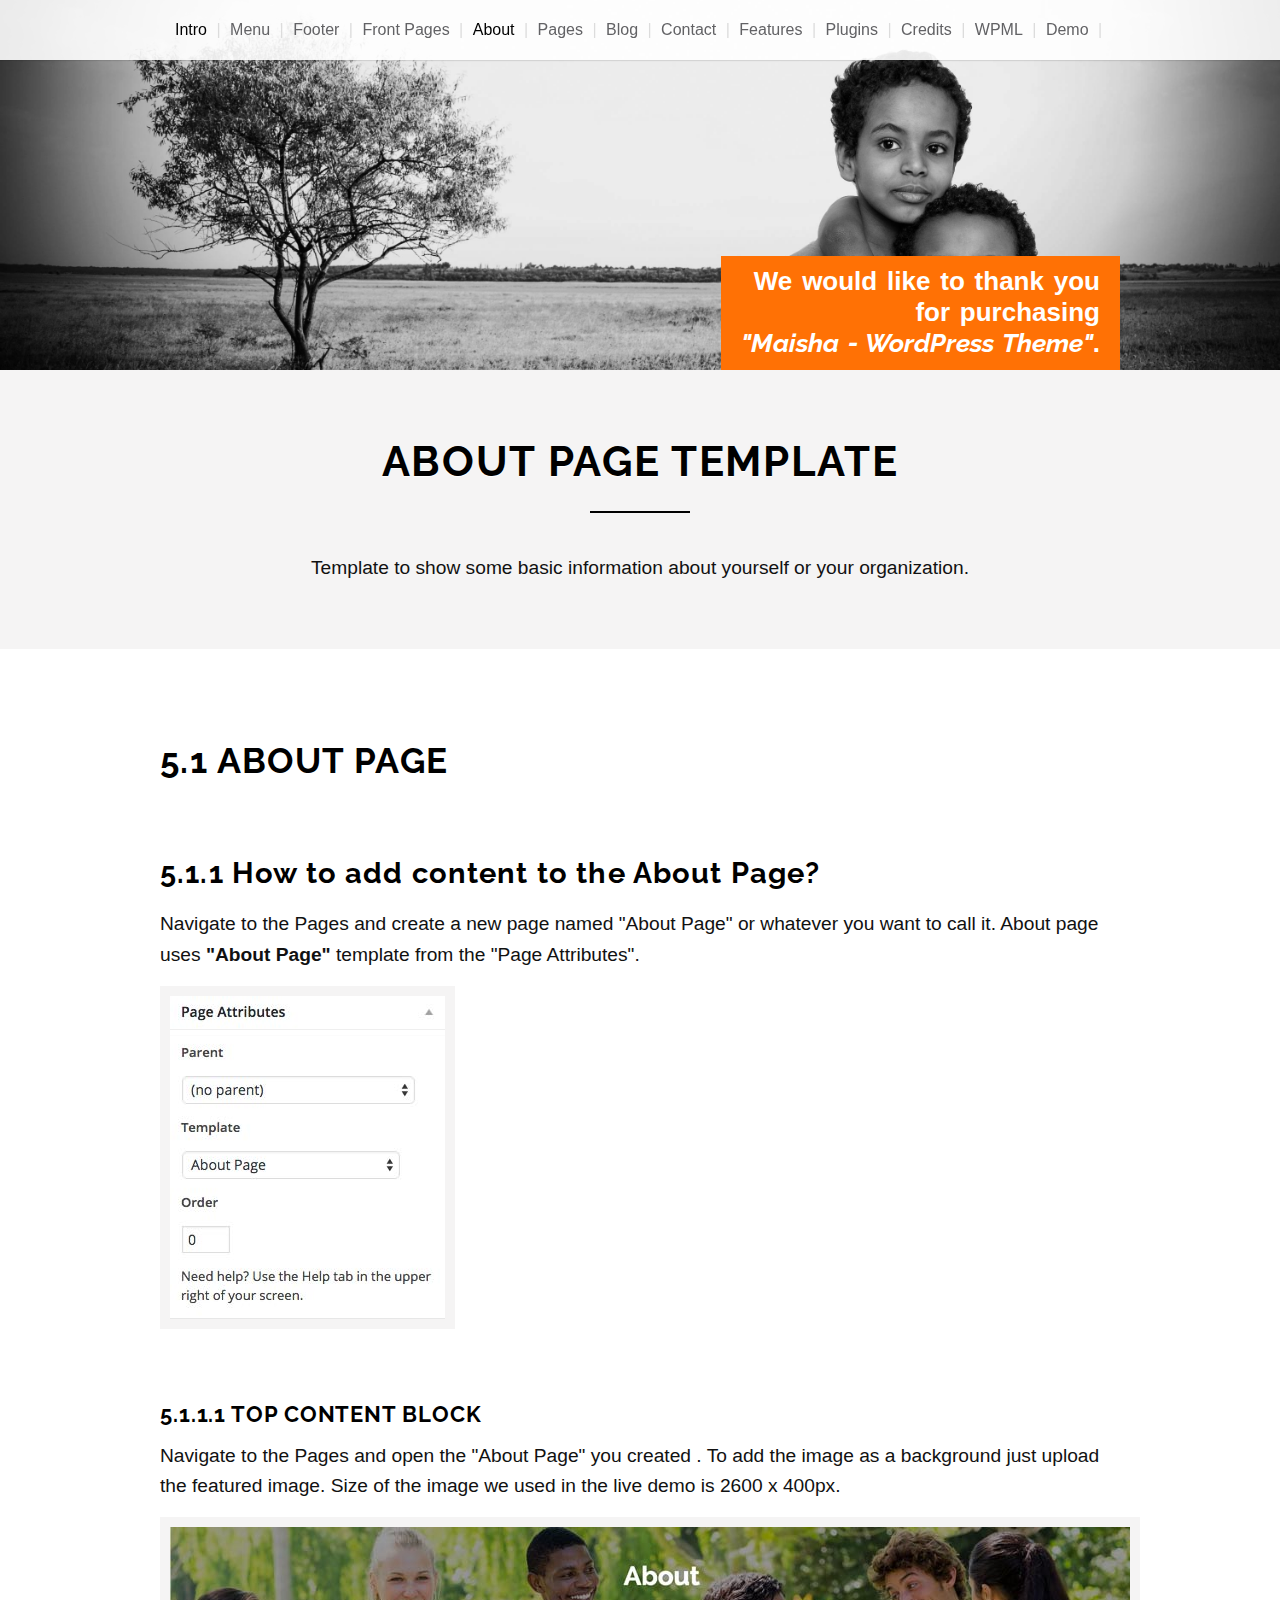
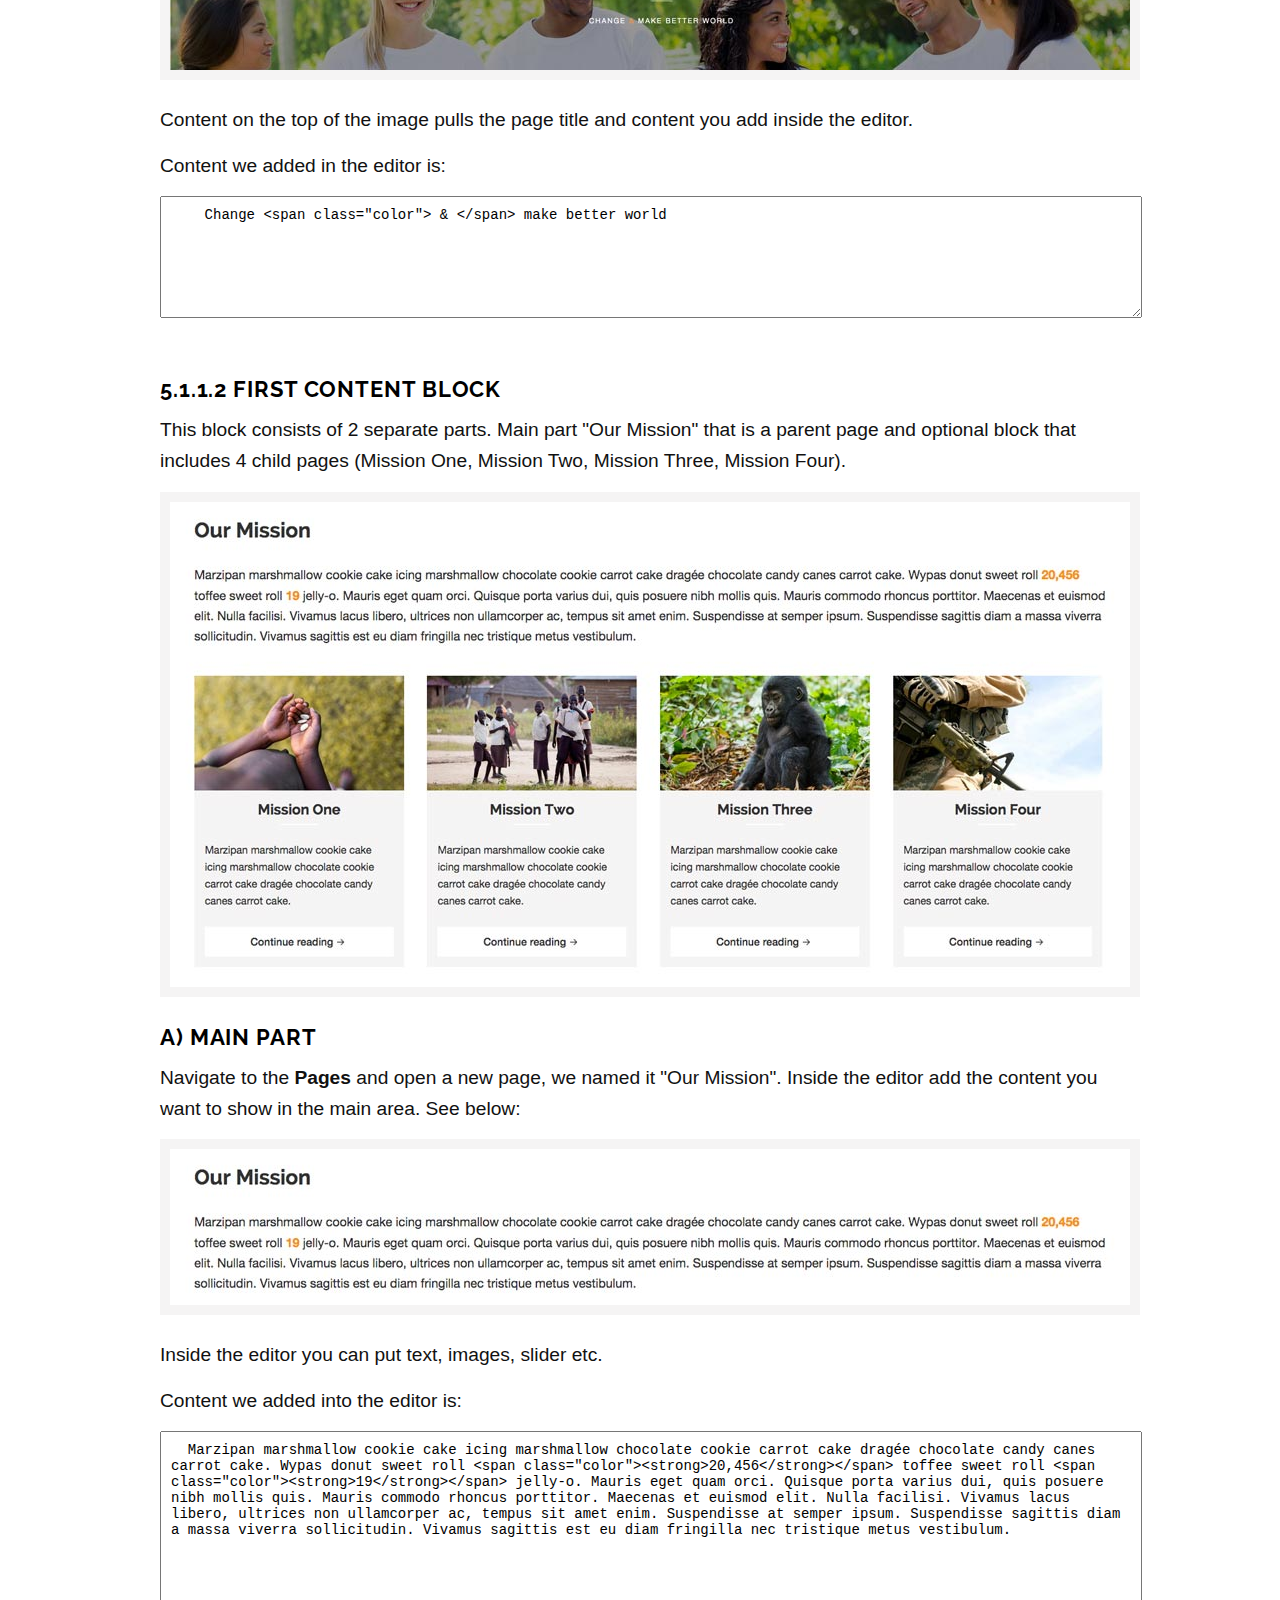
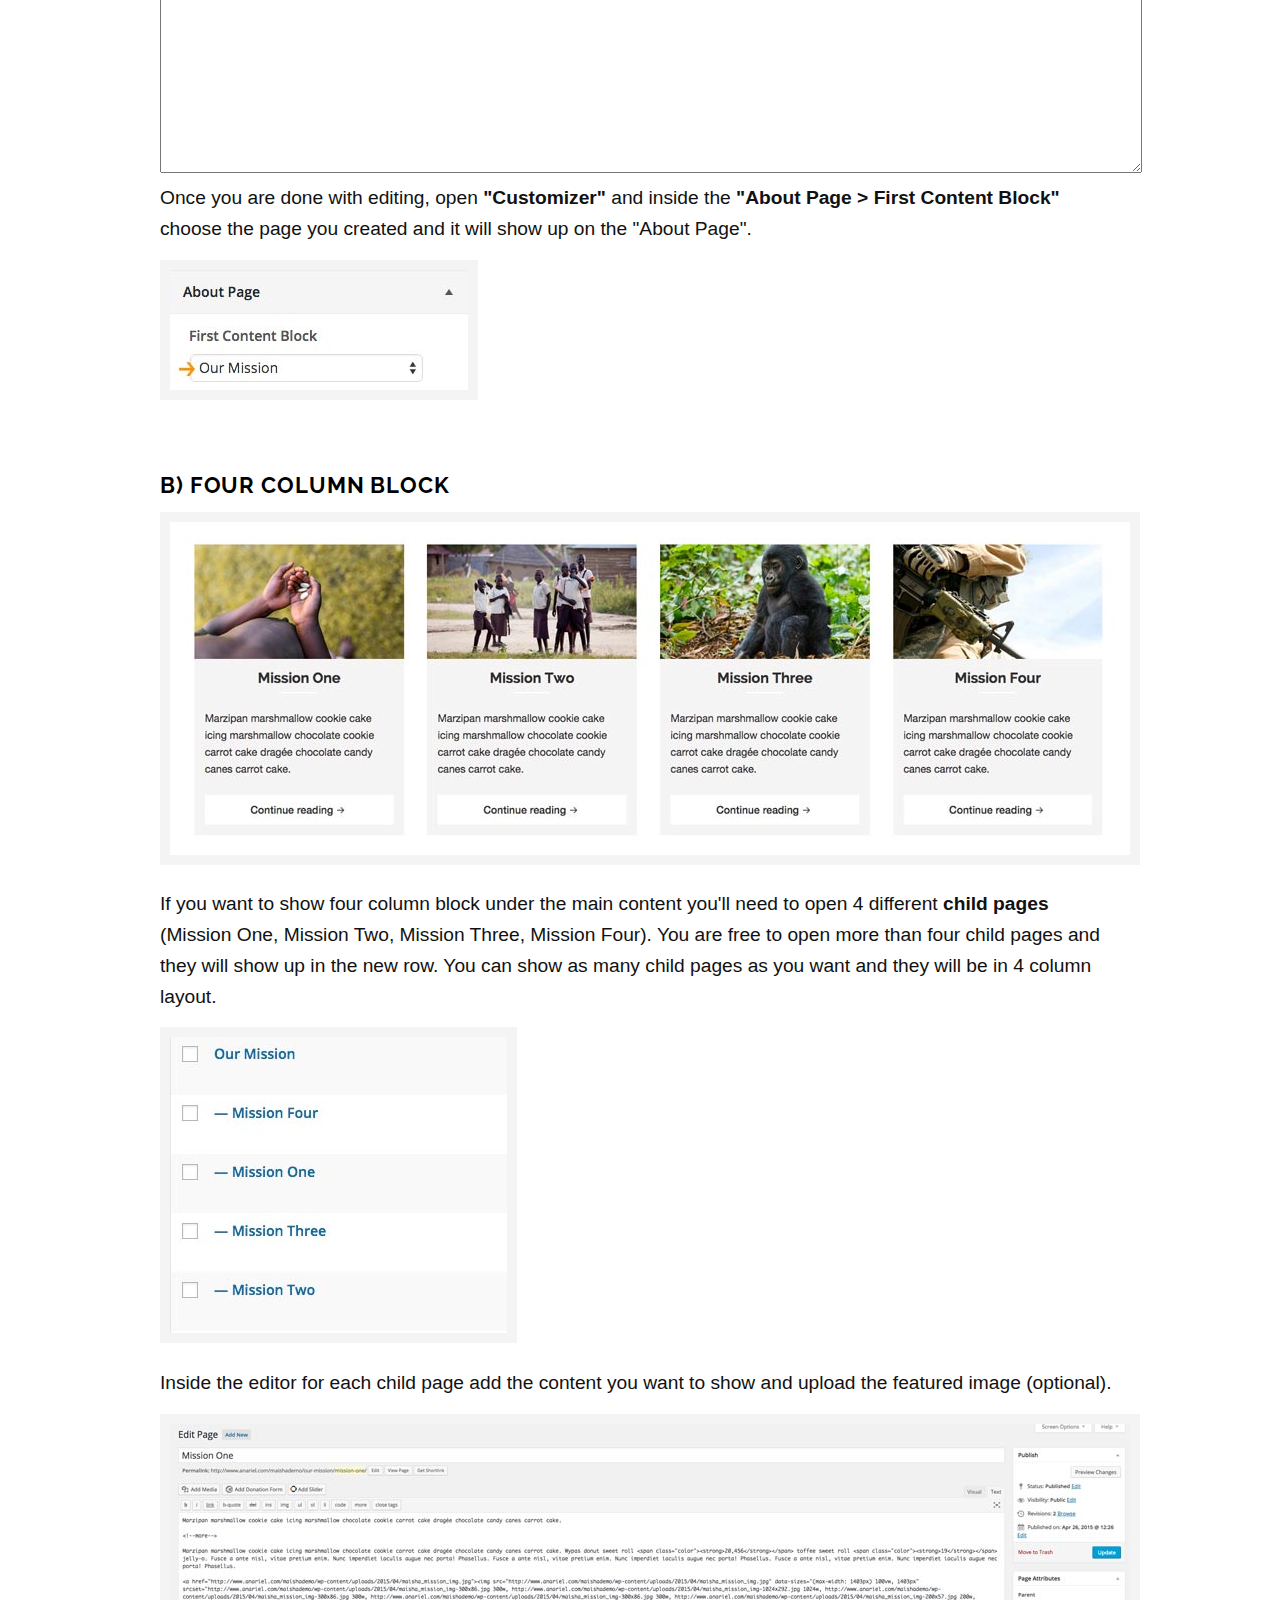
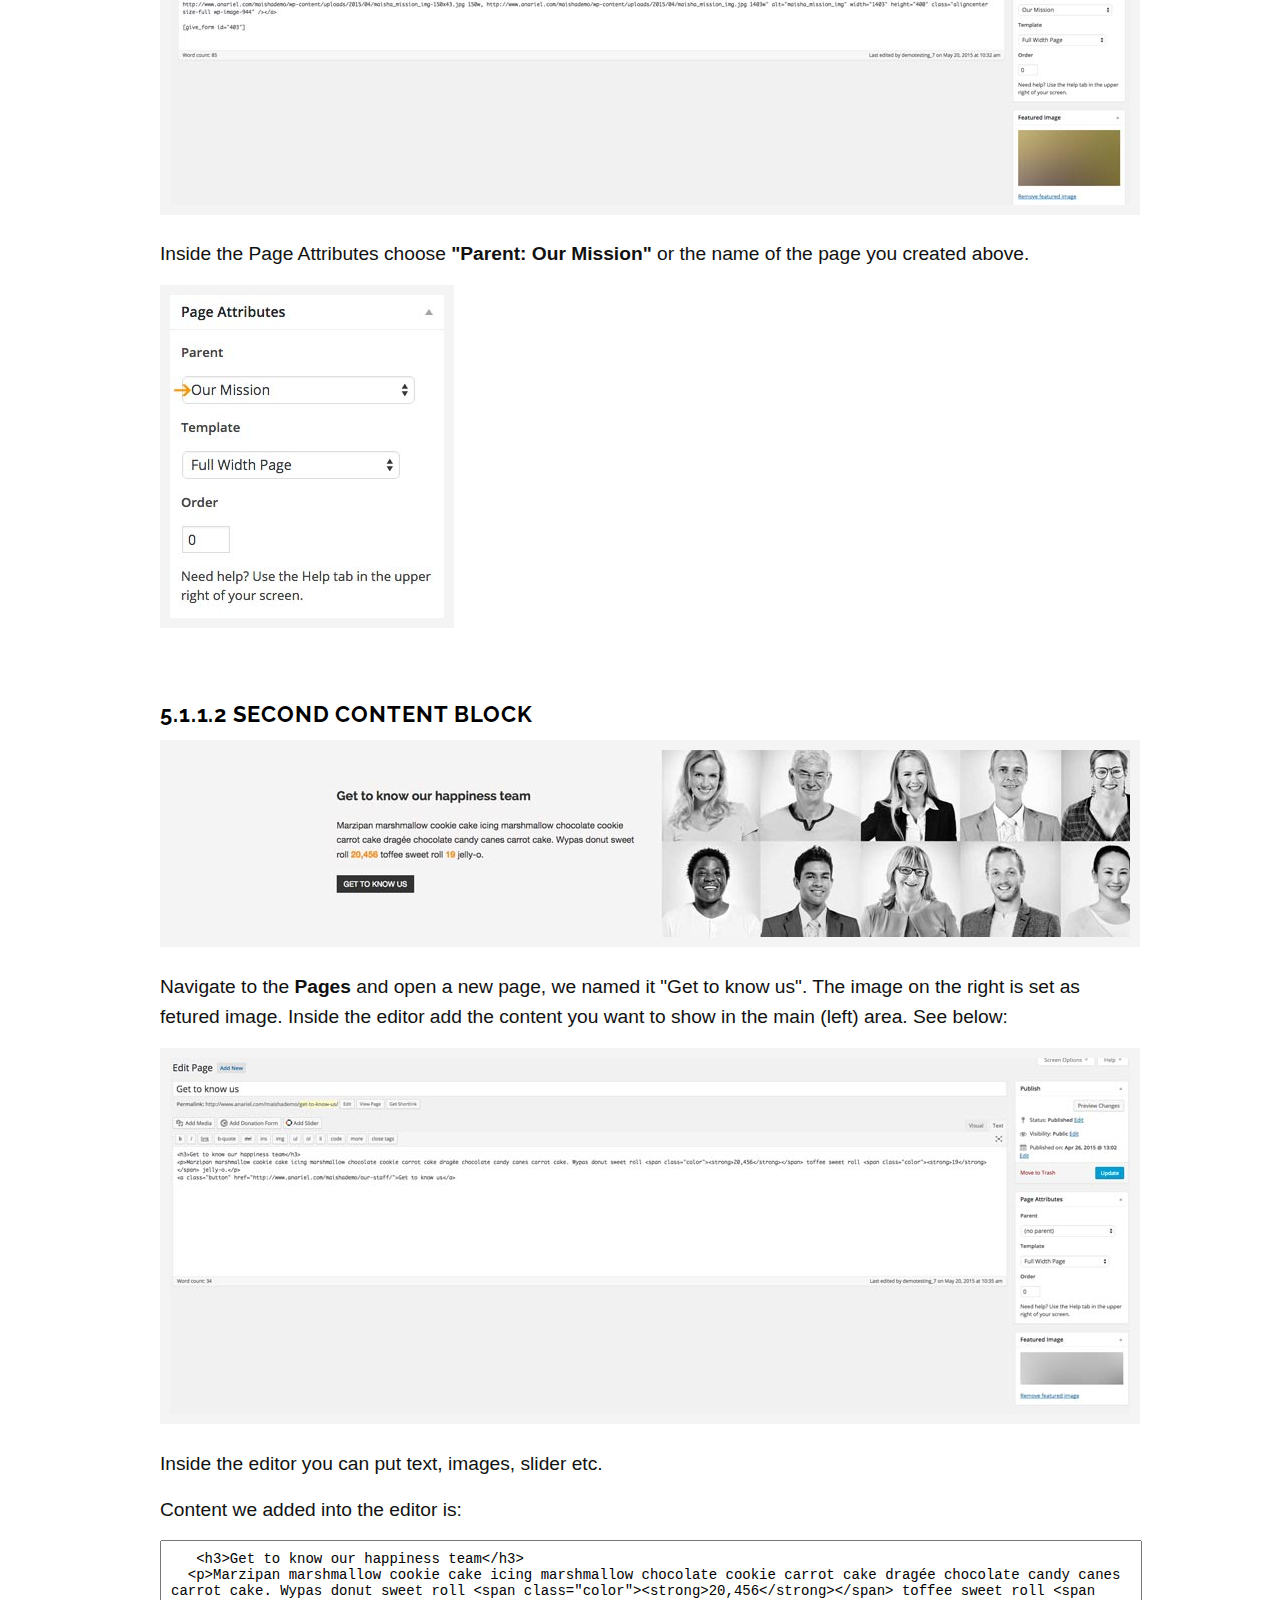
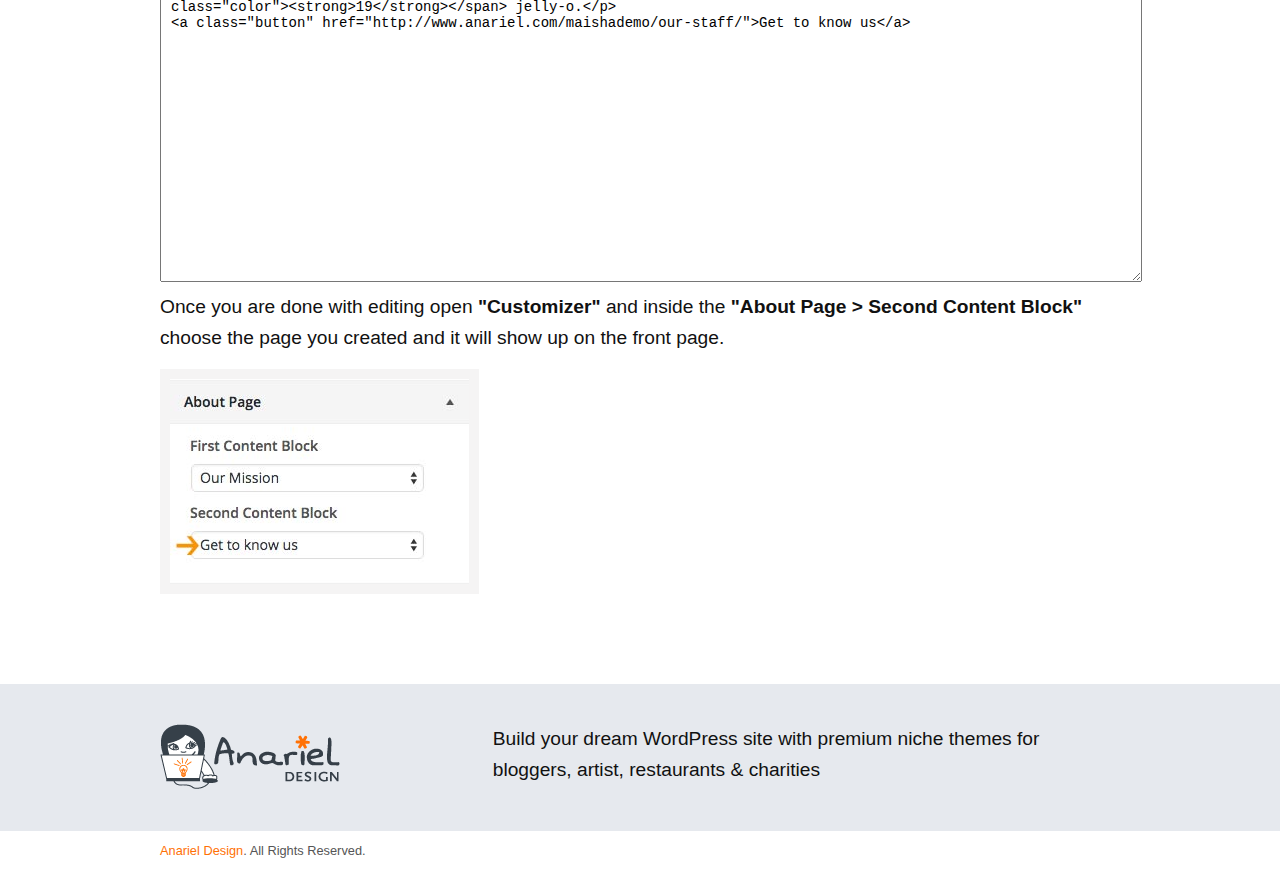
<file: Site/wp-content/themes/Maisha/documentation/about.html>
<!DOCTYPE html>
<!--[if lt IE 7 ]><html class="ie ie6" lang="en"> <![endif]-->
<!--[if IE 7 ]><html class="ie ie7" lang="en"> <![endif]-->
<!--[if IE 8 ]><html class="ie ie8" lang="en"> <![endif]-->
<!--[if (gte IE 9)|!(IE)]><!-->
<html lang="en">
<!--<![endif]-->
<head>

<!-- Basic Page Needs ================================================== 
================================================== -->

<meta charset="utf-8">
<title>Maisha - Premium WordPress Theme</title>
<meta name="description" content="Place to put your description text">
<meta name="author" content="">
<!--[if lt IE 9]>
		<script src="http://html5shim.googlecode.com/svn/trunk/html5.js"></script>
	<![endif]-->

<!-- Mobile Specific Metas ================================================== 
================================================== -->

<meta name="viewport" content="width=device-width, initial-scale=1, maximum-scale=1, user-scalable=0">

<!-- CSS ==================================================
================================================== -->
<link rel="stylesheet" href="css/skeleton.css">
<link rel="stylesheet" href="css/style.css">
<script src="js/modernizr.custom.js"></script>

</head>
<body>

<!-- Navigation and Logo ==================================================
================================================== -->
<div id="headertop">
  <div class="container">
    <ul id="cbp-tm-menu" class="cbp-tm-menu">
      <li class="current"><a href="index.html">Intro</a></li>
      <li><a href="menu.html">Menu</a></li>
      <li><a href="footer.html">Footer</a></li>
      <li><a href="front.html">Front Pages</a></li>
      <li class="current"><a href="about.html">About</a></li>
      <li><a href="pagetemplates.html">Pages</a></li>
      <li><a href="blog.html">Blog</a></li>
      <li><a href="contact.html">Contact</a></li>
      <li><a href="features.html">Features</a></li>
      <li><a href="plugins.html">Plugins</a></li>
      <li><a href="thanks.html">Credits</a></li>
      <li><a href="wpml.html">WPML</a></li>
      <li><a href="demo.html">Demo</a></li>
    </ul>
    <!-- Responsive Menu -->
    <div class="responsive">
      <form id="responsive-menu" action="#" method="post">
        <select>
          <option value="">Menu</option>
          <option value="index.html">Intro</option>
          <option value="menu.html">Menu</option>
          <option value="footer.html">Footer</option>
          <option value="front.html">Front Pages</option>
          <option value="about.html">About</option>
          <option value="pagetemplates.html">Pages</option>
          <option value="blog.html">Blog</option>
          <option value="contact.html">Contact</option>
          <option value="features.html">Features</option>
          <option value="plugins.html">Plugins</option>
          <option value="thanks.html">Credits</option>
          <option value="wpml.html">WPML</option>
          <option value="demo.html">Demo</option>
        </select>
      </form>
    </div>
    <!-- /responsive --> 
  </div>
  <!-- /container --> 
</div>
<!-- /headertop --> 
<!-- Image Cover ==================================================
================================================== -->
<div class="header-cover">
  <div class="header section">
    <div class="container">
      <div class="header-inner section-inner">
        <div class="blog-info letter">
          <p id="ef-main-description">We would like to thank you<br>
            for purchasing<br>
            <em class="ef-fancy">"Maisha - WordPress Theme"</em>. </p>
        </div>
        <!-- /blog-info --> 
      </div>
      <!-- /header-inner --> 
    </div>
    <!-- /container --> 
  </div>
  <!-- /header-section --> 
</div>
<!-- /header-cover --> 

<!-- Intro ==================================================
================================================== -->
<div class="intro">
  <div class="container">
    <h1>About Page Template</h1>
    <hr />
    <p>Template to show some basic information about yourself or your organization.</p>
  </div>
  <!-- /container --> 
</div>
<!-- /intro -->

<div class="offer">
<div class="container">
  <div id="content">
    <h2>5.1 About Page</h2>
    <p>&nbsp; </p> 
    <h3>5.1.1 How to add content to the About Page?</h3>
    <p>Navigate to the Pages and create a new page named "About Page" or whatever you want to call it. About page uses <strong>"About Page"</strong> template from the "Page Attributes".</p>
    <p><img src="img/about.jpg" alt="" /></p>
    <p>&nbsp;</p>
    <h4>5.1.1.1 Top Content Block</h4>
    <p>Navigate to the Pages and open the  "About Page" you created . To add the image as a background just upload the featured image. Size of the image we used in the live demo is 2600 x 400px.</p>
    <p><img src="img/about1.jpg" alt="" /></p>
    <p>Content on the top of the image pulls the page title and content you add inside the editor.</p>
    <p>Content we added in the editor is:</p>
    <textarea cols="300" rows="2">
    Change <span class="color"> & </span> make better world
    </textarea>
    <p>&nbsp; </p>
    <h4>5.1.1.2 First Content Block</h4>
    <p>This block consists of 2 separate parts. Main part "Our Mission" that is a parent page and optional block that includes 4 child pages (Mission One, Mission Two, Mission Three, Mission Four).</p>
    <p><img src="img/about2.jpg" alt="" /></p>
    <h4>a) Main Part</h4>
    <p>Navigate to the <strong>Pages</strong> and open a new page, we named it "Our Mission". Inside the editor add the content you want to show in the main area. See below:</p>
    <p><img src="img/about3.jpg" alt="" /></p>
    <p>Inside the editor you can put text, images, slider etc.</p>
    <p>Content we added into the editor is:</p>
    <textarea cols="960" rows="20">
  Marzipan marshmallow cookie cake icing marshmallow chocolate cookie carrot cake dragée chocolate candy canes carrot cake. Wypas donut sweet roll <span class="color"><strong>20,456</strong></span> toffee sweet roll <span class="color"><strong>19</strong></span> jelly-o. Mauris eget quam orci. Quisque porta varius dui, quis posuere nibh mollis quis. Mauris commodo rhoncus porttitor. Maecenas et euismod elit. Nulla facilisi. Vivamus lacus libero, ultrices non ullamcorper ac, tempus sit amet enim. Suspendisse at semper ipsum. Suspendisse sagittis diam a massa viverra sollicitudin. Vivamus sagittis est eu diam fringilla nec tristique metus vestibulum.
    </textarea>
    <p>Once you are done with editing, open <strong>"Customizer"</strong> and inside the <strong>"About Page > First Content Block"</strong> choose the page you created and it will show up on the &quot;About Page&quot;.</p>
    <p><img src="img/about4.jpg" alt="" /></p>
    <p>&nbsp; </p>
    <h4>b) Four Column Block</h4>
    <p><img src="img/about5.jpg" alt="" /></p>
    <p>If you want to show four column block under the main content you'll need to open 4 different <strong>child pages</strong> (Mission One, Mission Two, Mission Three, Mission Four). You are free to open more than four child pages and they will show up in the new row. You can show as many child pages as you want and they will be in 4 column layout. </p>
    <p><img src="img/about6.jpg" alt="" /></p>
    <p> Inside the editor for each child page add the content you want to show and upload the featured image (optional).</p>
    <p><img src="img/about7.jpg" alt="" /></p>
    <p>Inside the Page Attributes choose <strong>"Parent: Our Mission"</strong> or the name of the page you created above.</p>
    <p><img src="img/about8.jpg" alt="" /></p>
    <p>&nbsp; </p>
    <h4>5.1.1.2 Second Content Block</h4>
    <p><img src="img/about9.jpg" alt="" /></p>
    <p>Navigate to the <strong>Pages</strong> and open a new page, we named it "Get to know us". The image on the right is set as fetured image. Inside the editor add the content you want to show in the main (left) area.  See below:</p>
    <p><img src="img/about10.jpg" alt="" /></p>
    <p>Inside the editor you can put text, images, slider etc.</p>
    <p>Content we added into the editor is:</p>
    <textarea cols="960" rows="20">
   <h3>Get to know our happiness team</h3>
  <p>Marzipan marshmallow cookie cake icing marshmallow chocolate cookie carrot cake dragée chocolate candy canes carrot cake. Wypas donut sweet roll <span class="color"><strong>20,456</strong></span> toffee sweet roll <span class="color"><strong>19</strong></span> jelly-o.</p>
<a class="button" href="http://www.anariel.com/maishademo/our-staff/">Get to know us</a> 
   </textarea>
    <p>Once you are done with editing open <strong>"Customizer"</strong> and inside the <strong>"About Page > Second Content Block"</strong> choose the page you created and it will show up on the front page.</p>
    <p><img src="img/about11.jpg" alt="" /></p>
    <p>&nbsp; </p>
  </div>
  </div>
</div>


<!--Footer ==================================================
================================================== -->
<div id="footerblock">
  <div class="container footer">
  <div class="one_third">
  <a href="http://www.anarieldesign.com/"><img src="img/logo.png" alt="" /></a>
  </div>
  <div class="two_third lastcolumn">
  <p>Build your dream WordPress site with premium niche themes for bloggers, artist, restaurants & charities</p>
  </div>
    
  </div>
  <!-- /container --> 
</div>
<!-- /footerblock --> 
<!--Copyright ==================================================
================================================== -->
<div class="container copyright">
  <p><a href="http://www.anarieldesign.com/">Anariel Design</a>. All Rights Reserved.</p>
</div>
<!-- /container --> 

<!-- Scripts ==================================================
================================================== --> 
<script src="http://code.jquery.com/jquery-1.9.1.min.js"></script> 
<script src="js/screen.js"></script> 
<script src="js/cbpTooltipMenu.min.js"></script>
</body>
</html>
</file>
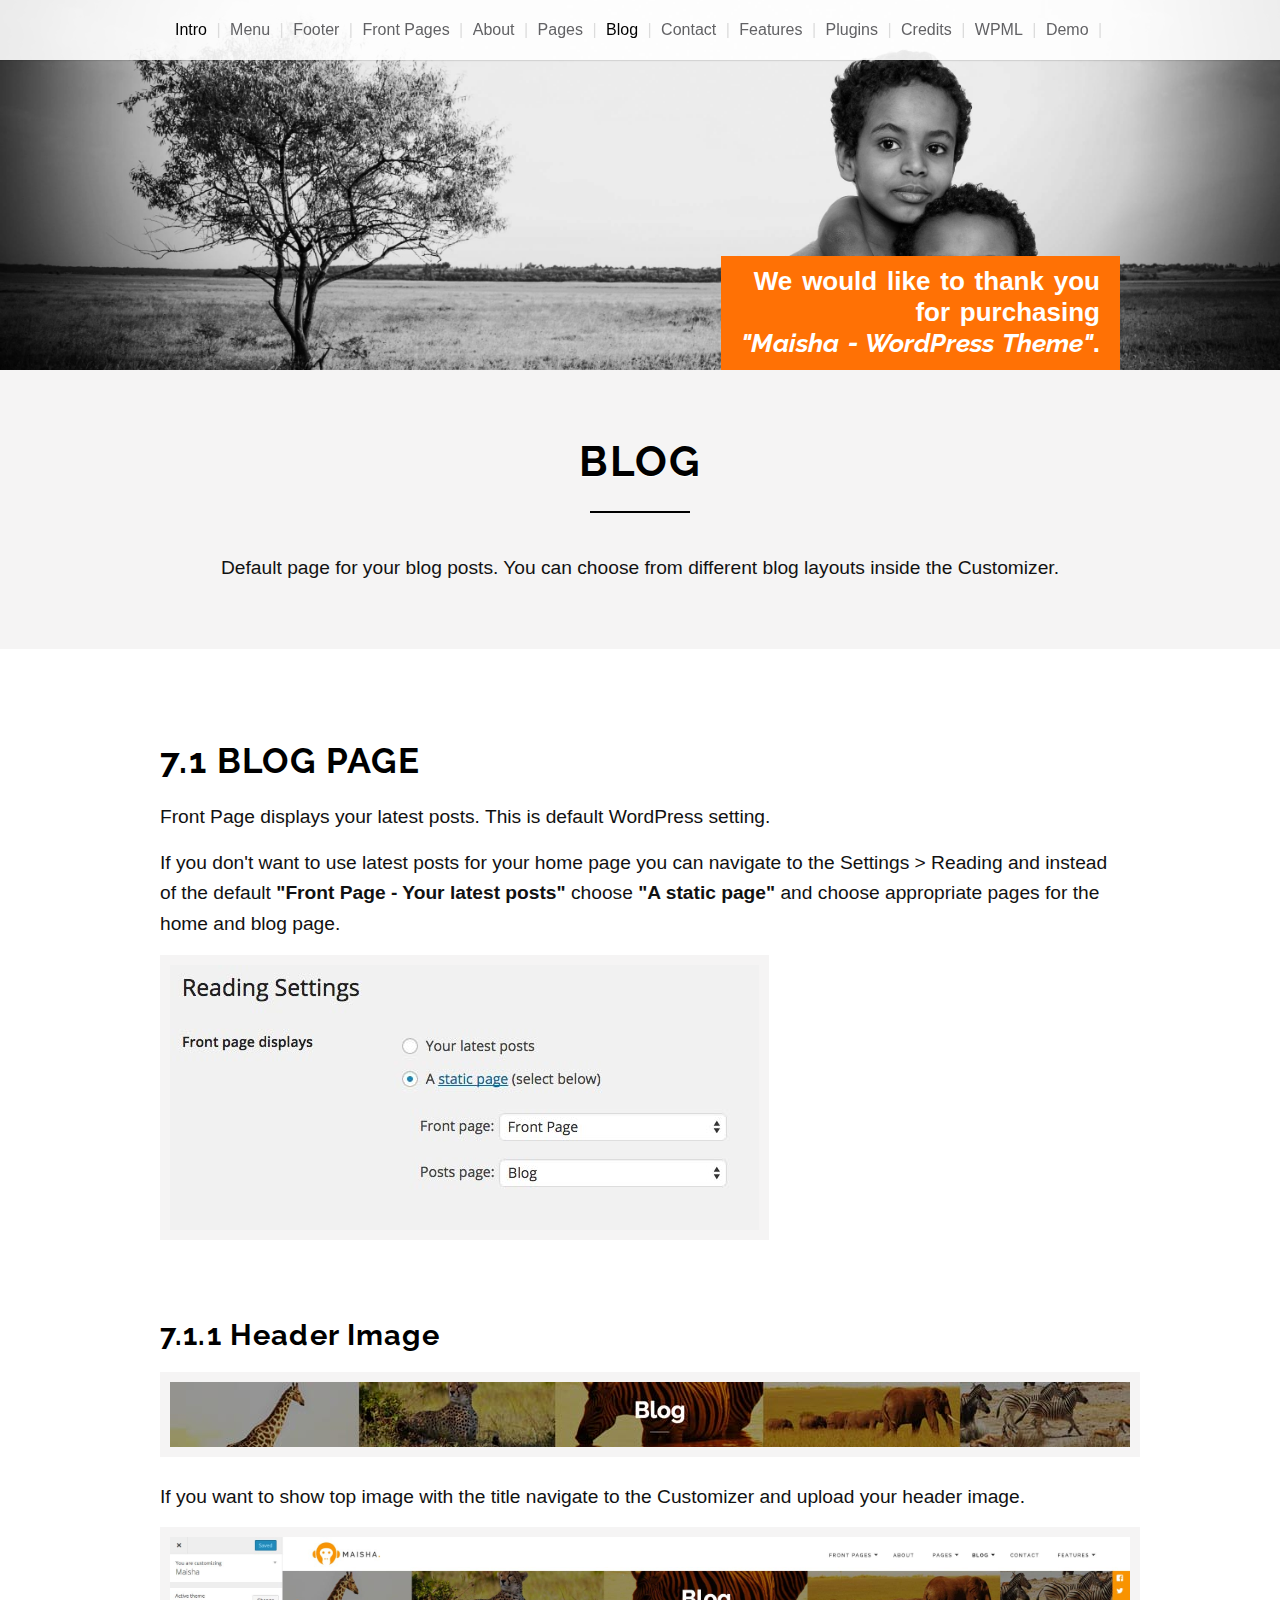
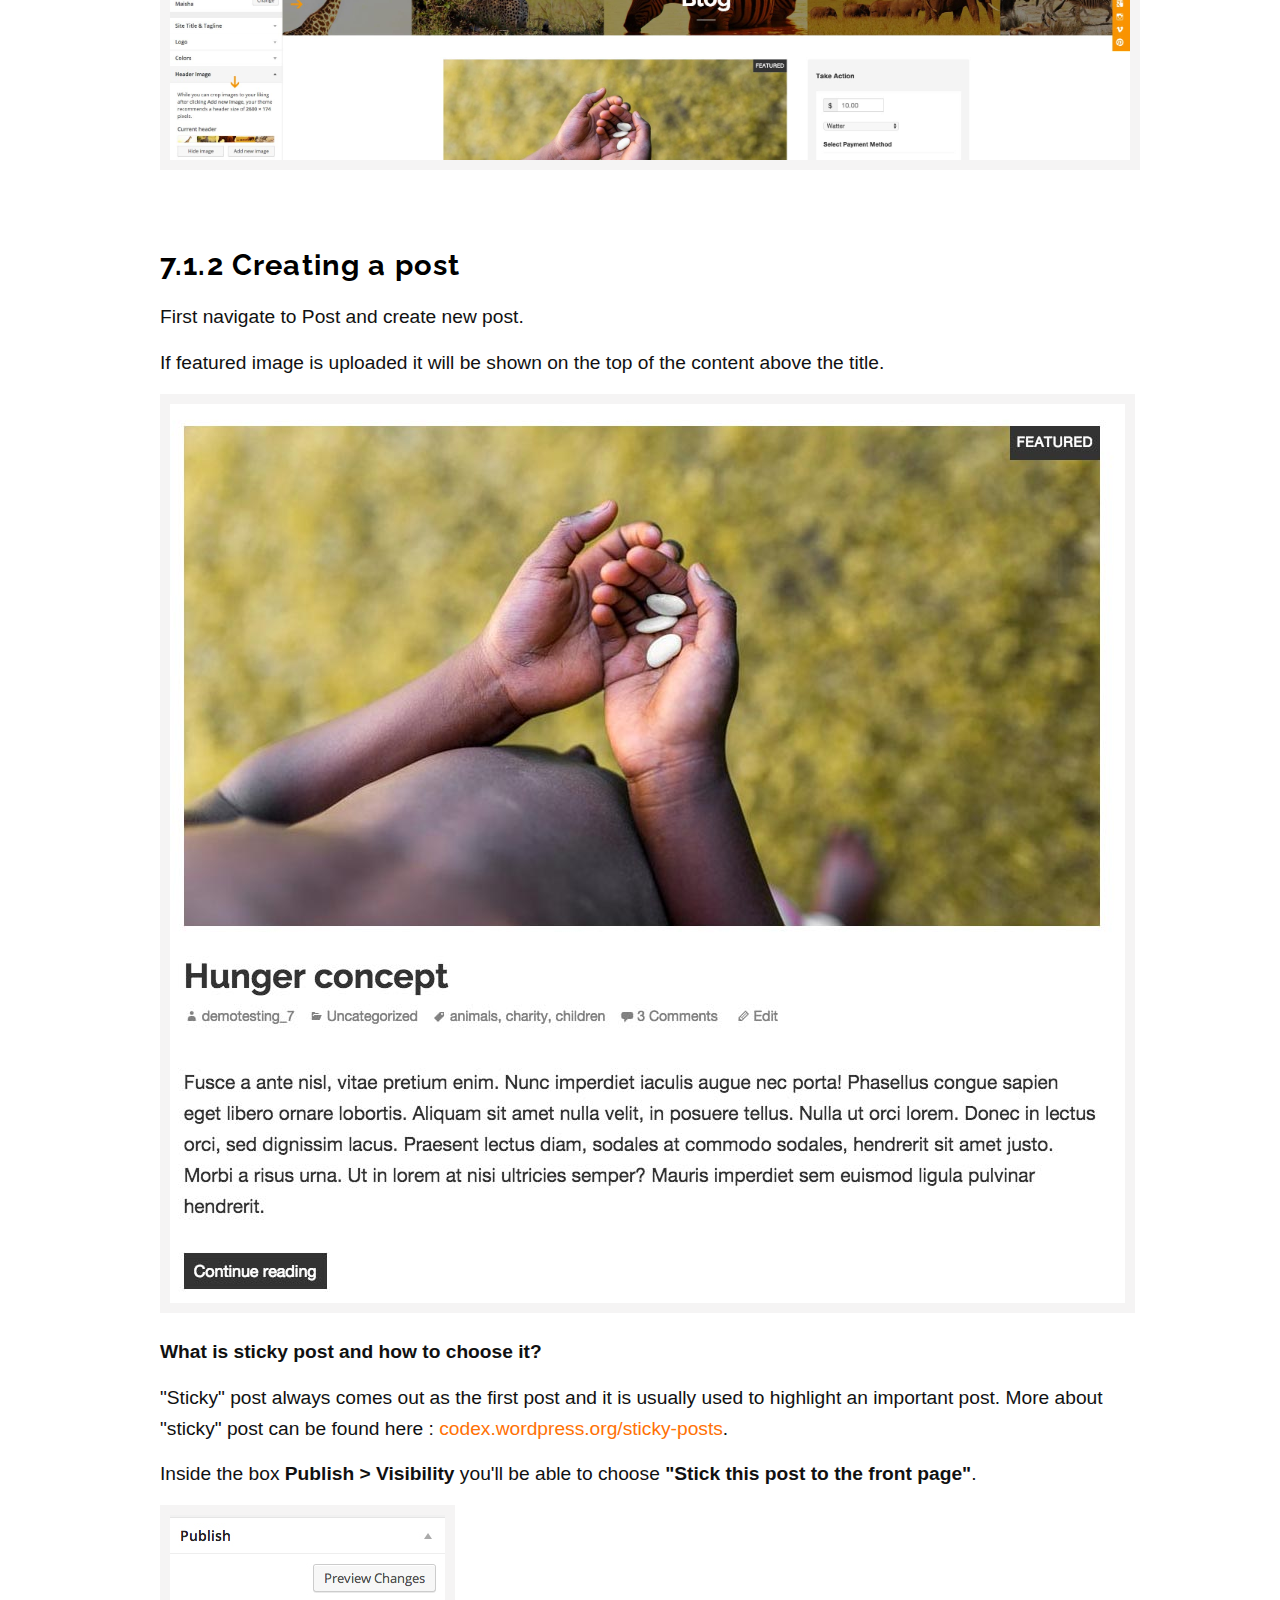
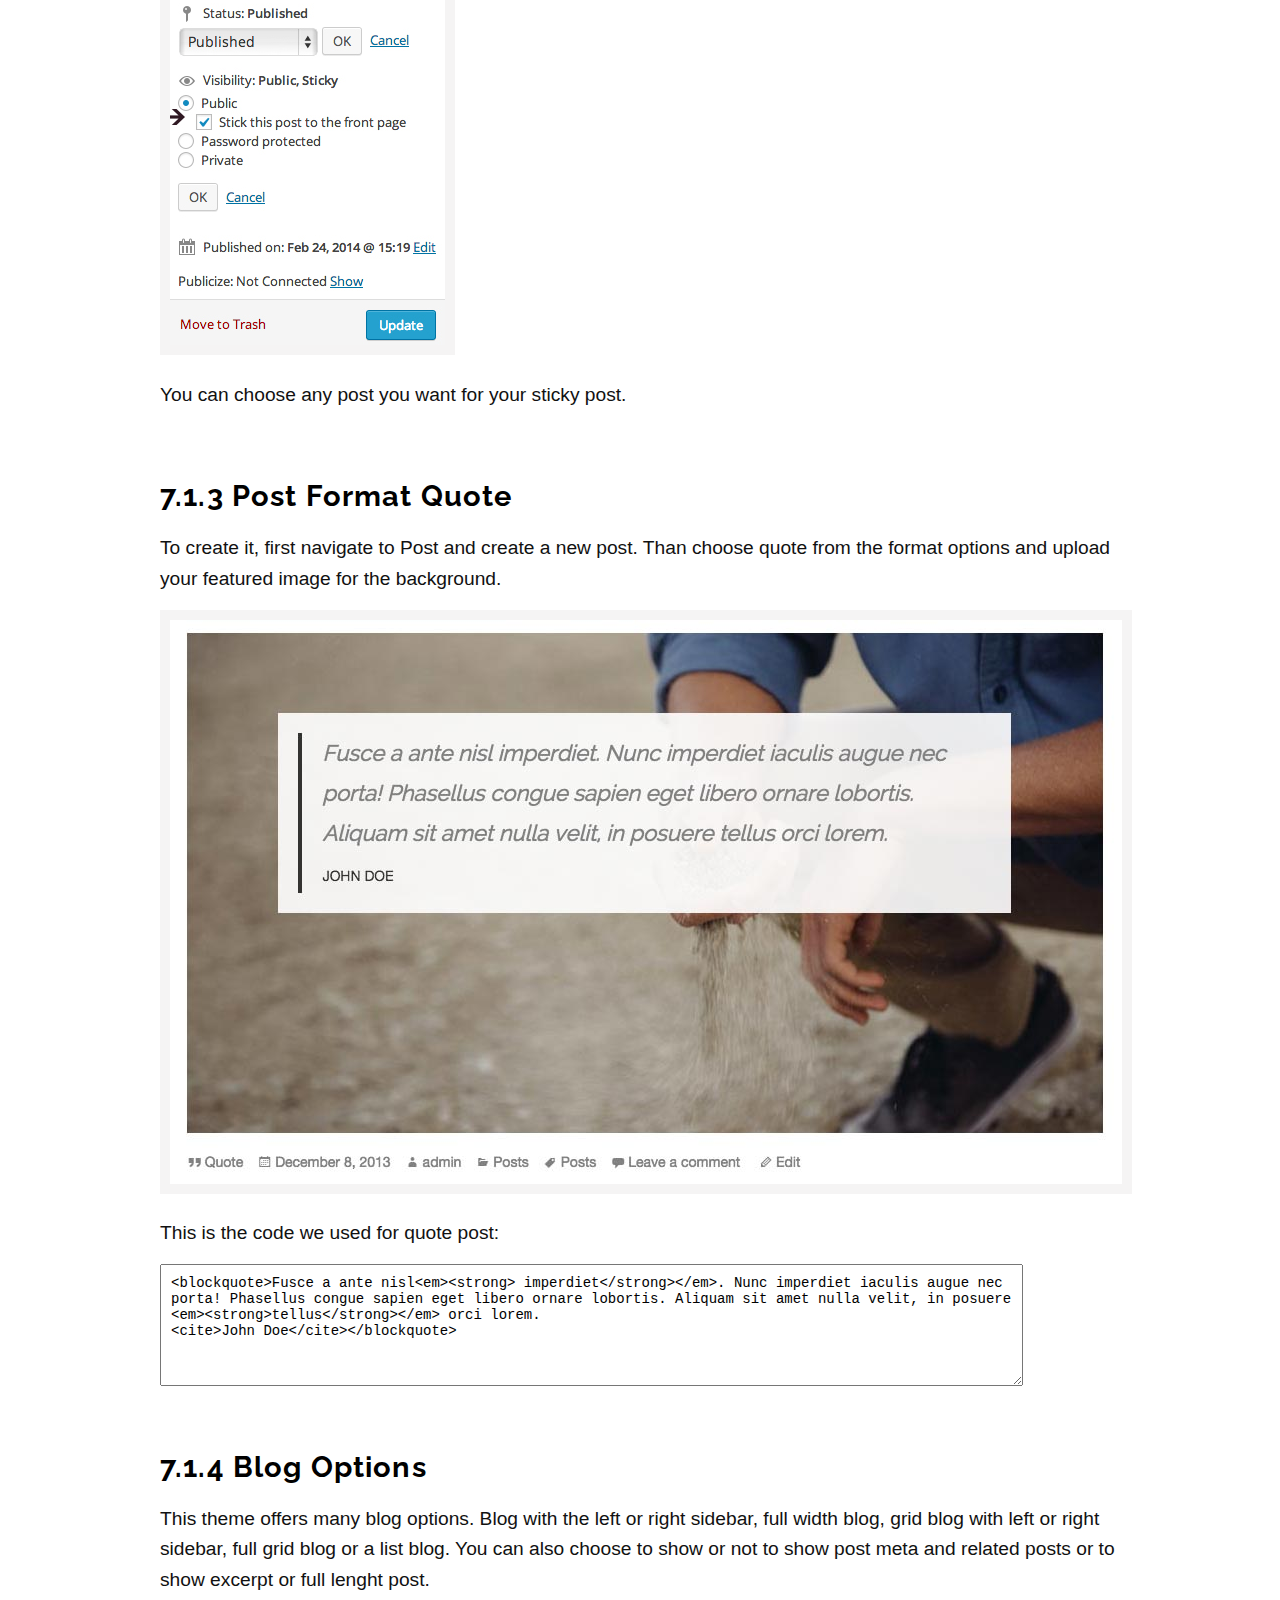
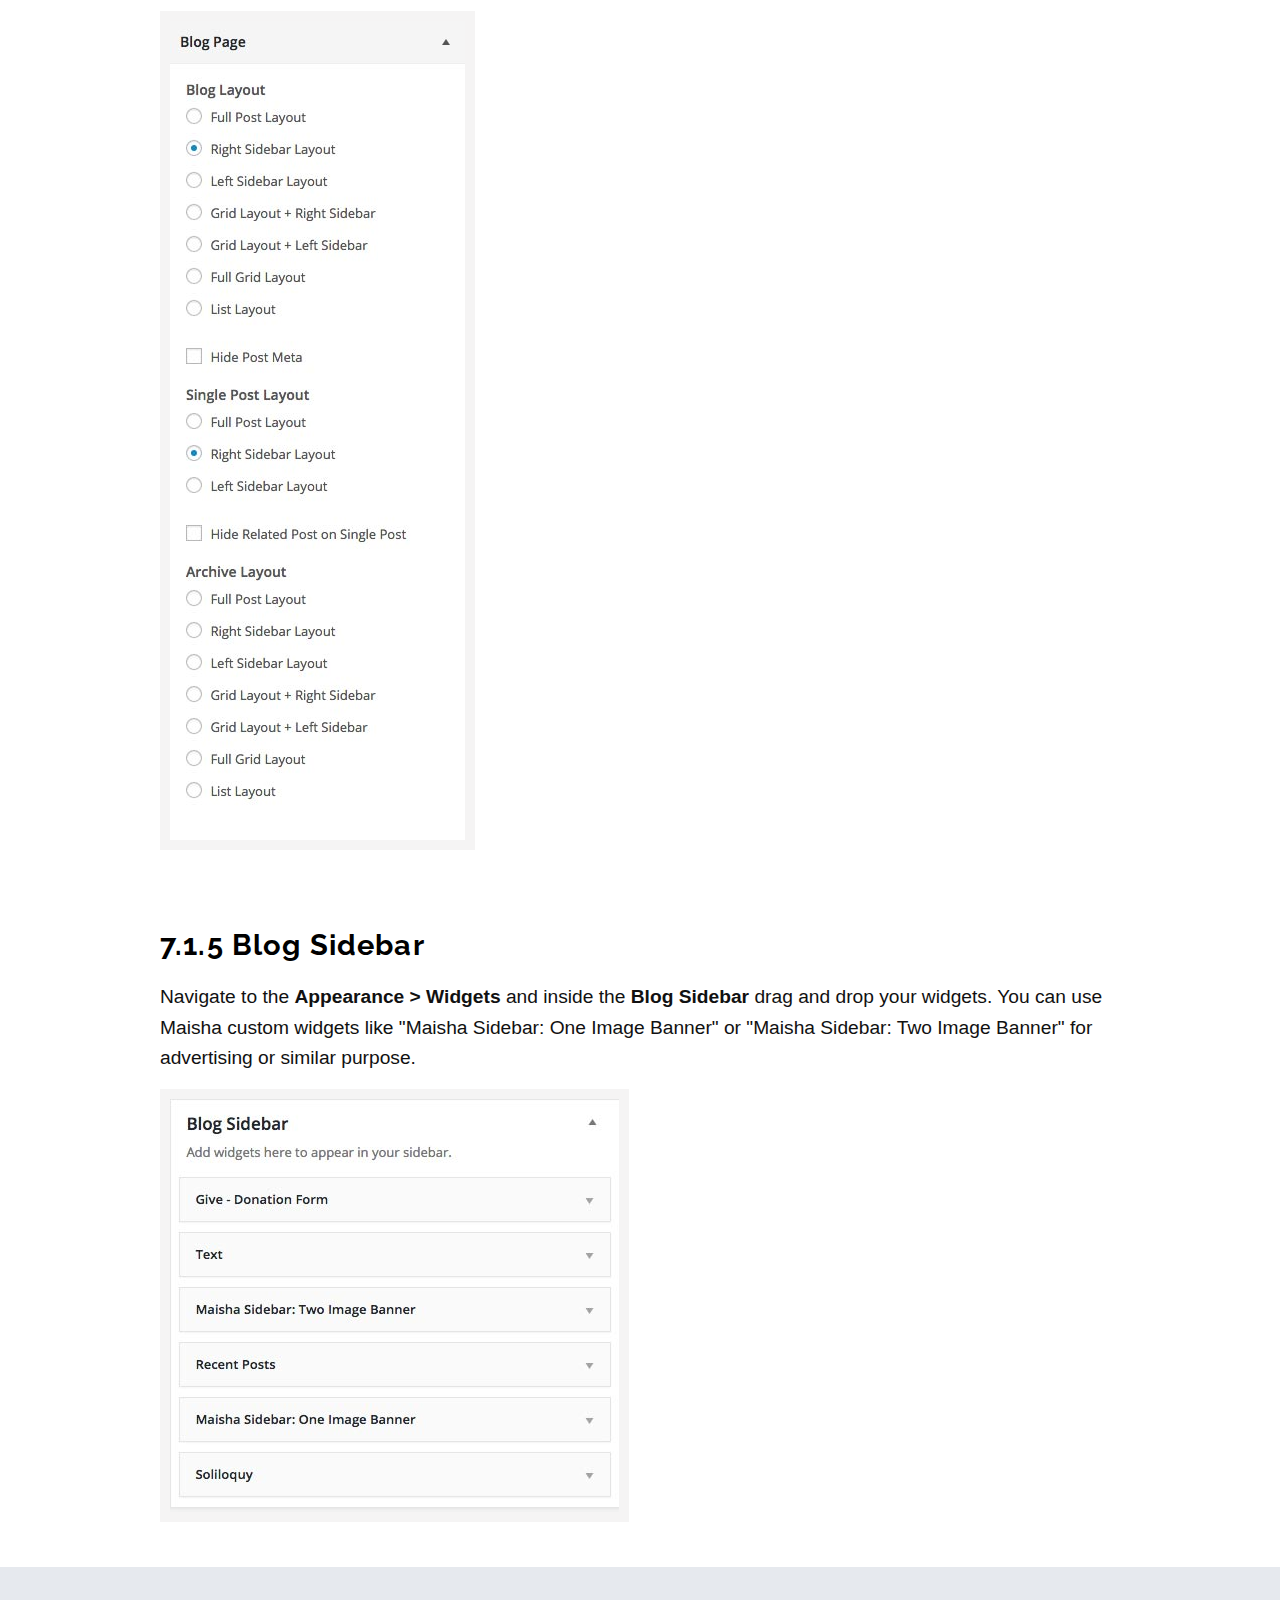
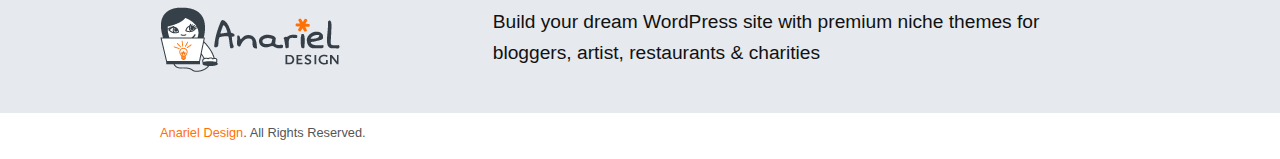
<file: Site/wp-content/themes/Maisha/documentation/blog.html>
<!DOCTYPE html>
<!--[if lt IE 7 ]><html class="ie ie6" lang="en"> <![endif]-->
<!--[if IE 7 ]><html class="ie ie7" lang="en"> <![endif]-->
<!--[if IE 8 ]><html class="ie ie8" lang="en"> <![endif]-->
<!--[if (gte IE 9)|!(IE)]><!-->
<html lang="en">
<!--<![endif]-->
<head>

<!-- Basic Page Needs ================================================== 
================================================== -->

<meta charset="utf-8">
<title>Maisha - Premium WordPress Theme</title>
<meta name="description" content="Place to put your description text">
<meta name="author" content="">
<!--[if lt IE 9]>
		<script src="http://html5shim.googlecode.com/svn/trunk/html5.js"></script>
	<![endif]-->

<!-- Mobile Specific Metas ================================================== 
================================================== -->

<meta name="viewport" content="width=device-width, initial-scale=1, maximum-scale=1, user-scalable=0">

<!-- CSS ==================================================
================================================== -->
<link rel="stylesheet" href="css/skeleton.css">
<link rel="stylesheet" href="css/style.css">
<script src="js/modernizr.custom.js"></script>

</head>
<body>

<!-- Navigation and Logo ==================================================
================================================== -->
<div id="headertop">
  <div class="container">
    <ul id="cbp-tm-menu" class="cbp-tm-menu">
      <li class="current"><a href="index.html">Intro</a></li>
      <li><a href="menu.html">Menu</a></li>
      <li><a href="footer.html">Footer</a></li>
      <li><a href="front.html">Front Pages</a></li>
      <li><a href="about.html">About</a></li>
      <li><a href="pagetemplates.html">Pages</a></li>
      <li class="current"><a href="blog.html">Blog</a></li>
      <li><a href="contact.html">Contact</a></li>
      <li><a href="features.html">Features</a></li>
      <li><a href="plugins.html">Plugins</a></li>
      <li><a href="thanks.html">Credits</a></li>
      <li><a href="wpml.html">WPML</a></li>
      <li><a href="demo.html">Demo</a></li>
    </ul>
    <!-- Responsive Menu -->
    <div class="responsive">
      <form id="responsive-menu" action="#" method="post">
        <select>
          <option value="">Menu</option>
          <option value="index.html">Intro</option>
          <option value="menu.html">Menu</option>
          <option value="footer.html">Footer</option>
          <option value="front.html">Front Pages</option>
          <option value="about.html">About</option>
          <option value="pagetemplates.html">Pages</option>
          <option value="blog.html">Blog</option>
          <option value="contact.html">Contact</option>
          <option value="features.html">Features</option>
          <option value="plugins.html">Plugins</option>
          <option value="thanks.html">Credits</option>
          <option value="wpml.html">WPML</option>
          <option value="demo.html">Demo</option>
        </select>
      </form>
    </div>
    <!-- /responsive --> 
  </div>
  <!-- /container --> 
</div>
<!-- /headertop --> 
<!-- Image Cover ==================================================
================================================== -->
<div class="header-cover">
  <div class="header section">
    <div class="container">
      <div class="header-inner section-inner">
        <div class="blog-info letter">
          <p id="ef-main-description">We would like to thank you<br>
            for purchasing<br>
            <em class="ef-fancy">"Maisha - WordPress Theme"</em>. </p>
        </div>
        <!-- /blog-info --> 
      </div>
      <!-- /header-inner --> 
    </div>
    <!-- /container --> 
  </div>
  <!-- /header-section --> 
</div>
<!-- /header-cover --> 

<!-- Intro ==================================================
================================================== -->
<div class="intro">
  <div class="container">
    <h1>Blog</h1>
    <hr />
    <p>Default page for your blog posts. You can choose from different blog layouts inside the Customizer.</p>
  </div>
  <!-- /container --> 
</div>
<!-- /intro -->

<div class="offer">
<div class="container">
  <div id="content">
    <h2>7.1 Blog Page</h2>
     <p>Front Page displays your latest posts. This is default WordPress setting.</p>
    <p>If you don't want to use latest posts for your home page you can navigate to the <span class="colored">Settings > Reading</span> and instead of the default <strong>"Front Page - Your latest posts"</strong> choose <strong>"A static page"</strong> and choose appropriate pages for the home and blog page.
    <p><img src="img/readings.jpg" alt="" /> </p>
    <p>&nbsp;</p>
    <h3>7.1.1 Header Image</h3>
    <p><img src="img/headerimage15.jpg" alt="" /> </p>
    <p>If you want to show top image with the title navigate to the Customizer and upload your header image. </p>
     <p><img src="img/help7.jpg" alt="" /></p>
    <p>&nbsp;</p>
    <h3>7.1.2 Creating a post</h3>
    <p>First navigate to <span class="colored">Post</span> and create new post.</p>
    <p>If featured image is uploaded it will be shown on the top of the content above the title.</p>
    <p><img src="img/image14.jpg" alt="" /> </p>
    <p><strong>What is sticky post and how to choose it?</strong></p>
    <p>"Sticky" post always comes out as the first post and it is usually used to highlight an important post. More about "sticky" post can be found here : <a href="codex.wordpress.org/sticky-posts">codex.wordpress.org/sticky-posts</a>.</p>
    <p>Inside the box <strong>Publish > Visibility</strong> you'll be able to choose <strong>"Stick this post to the front page"</strong>.</p>
    <p><img src="img/image17.jpg" alt="" /> </p>
    <p>You can choose any post you want for your sticky post.</p>
    <p>&nbsp; </p>
    <h3>7.1.3 Post Format Quote</h3>
    <p>To create it, first navigate to <span class="colored">Post</span> and create a new post. Than choose quote from the format options and upload your featured image for the background.</p>
    <p><img src="img/image20.jpg" alt="" /> </p>
    <p>This is the code we used for quote post:</p>
    <textarea cols="100" rows="5"><blockquote>Fusce a ante nisl<em><strong> imperdiet</strong></em>. Nunc imperdiet iaculis augue nec porta! Phasellus congue sapien eget libero ornare lobortis. Aliquam sit amet nulla velit, in posuere <em><strong>tellus</strong></em> orci lorem.
<cite>John Doe</cite></blockquote>
</textarea>
    <p>&nbsp; </p>
    <h3>7.1.4 Blog Options</h3>
    <p>This theme offers many blog options. Blog with the left or right sidebar, full width blog, grid blog with left or right sidebar, full grid blog or a list blog. You can also choose to show or not to show post meta and related posts or to show excerpt or full lenght post.</p>
    <p><img src="img/image18.jpg" alt="" /> </p>
    <p>&nbsp; </p>
    <h3>7.1.5 Blog Sidebar</h3>
    <p>Navigate to the <strong>Appearance > Widgets</strong> and inside the <strong>Blog Sidebar</strong> drag and drop your widgets. You can use Maisha custom widgets like "Maisha Sidebar: One Image Banner" or "Maisha Sidebar: Two Image Banner" for  advertising or similar purpose. </p>
    <p><img src="img/image19.jpg" alt="" /> </p>
  </div>
  </div>
</div>


<!--Footer ==================================================
================================================== -->
<div id="footerblock">
  <div class="container footer">
  <div class="one_third">
  <a href="http://www.anarieldesign.com/"><img src="img/logo.png" alt="" /></a>
  </div>
  <div class="two_third lastcolumn">
  <p>Build your dream WordPress site with premium niche themes for bloggers, artist, restaurants & charities</p>
  </div>
    
  </div>
  <!-- /container --> 
</div>
<!-- /footerblock --> 
<!--Copyright ==================================================
================================================== -->
<div class="container copyright">
  <p><a href="http://www.anarieldesign.com/">Anariel Design</a>. All Rights Reserved.</p>
</div>
<!-- /container --> 

<!-- Scripts ==================================================
================================================== --> 
<script src="http://code.jquery.com/jquery-1.9.1.min.js"></script> 
<script src="js/screen.js"></script> 
<script src="js/cbpTooltipMenu.min.js"></script>
</body>
</html>
</file>
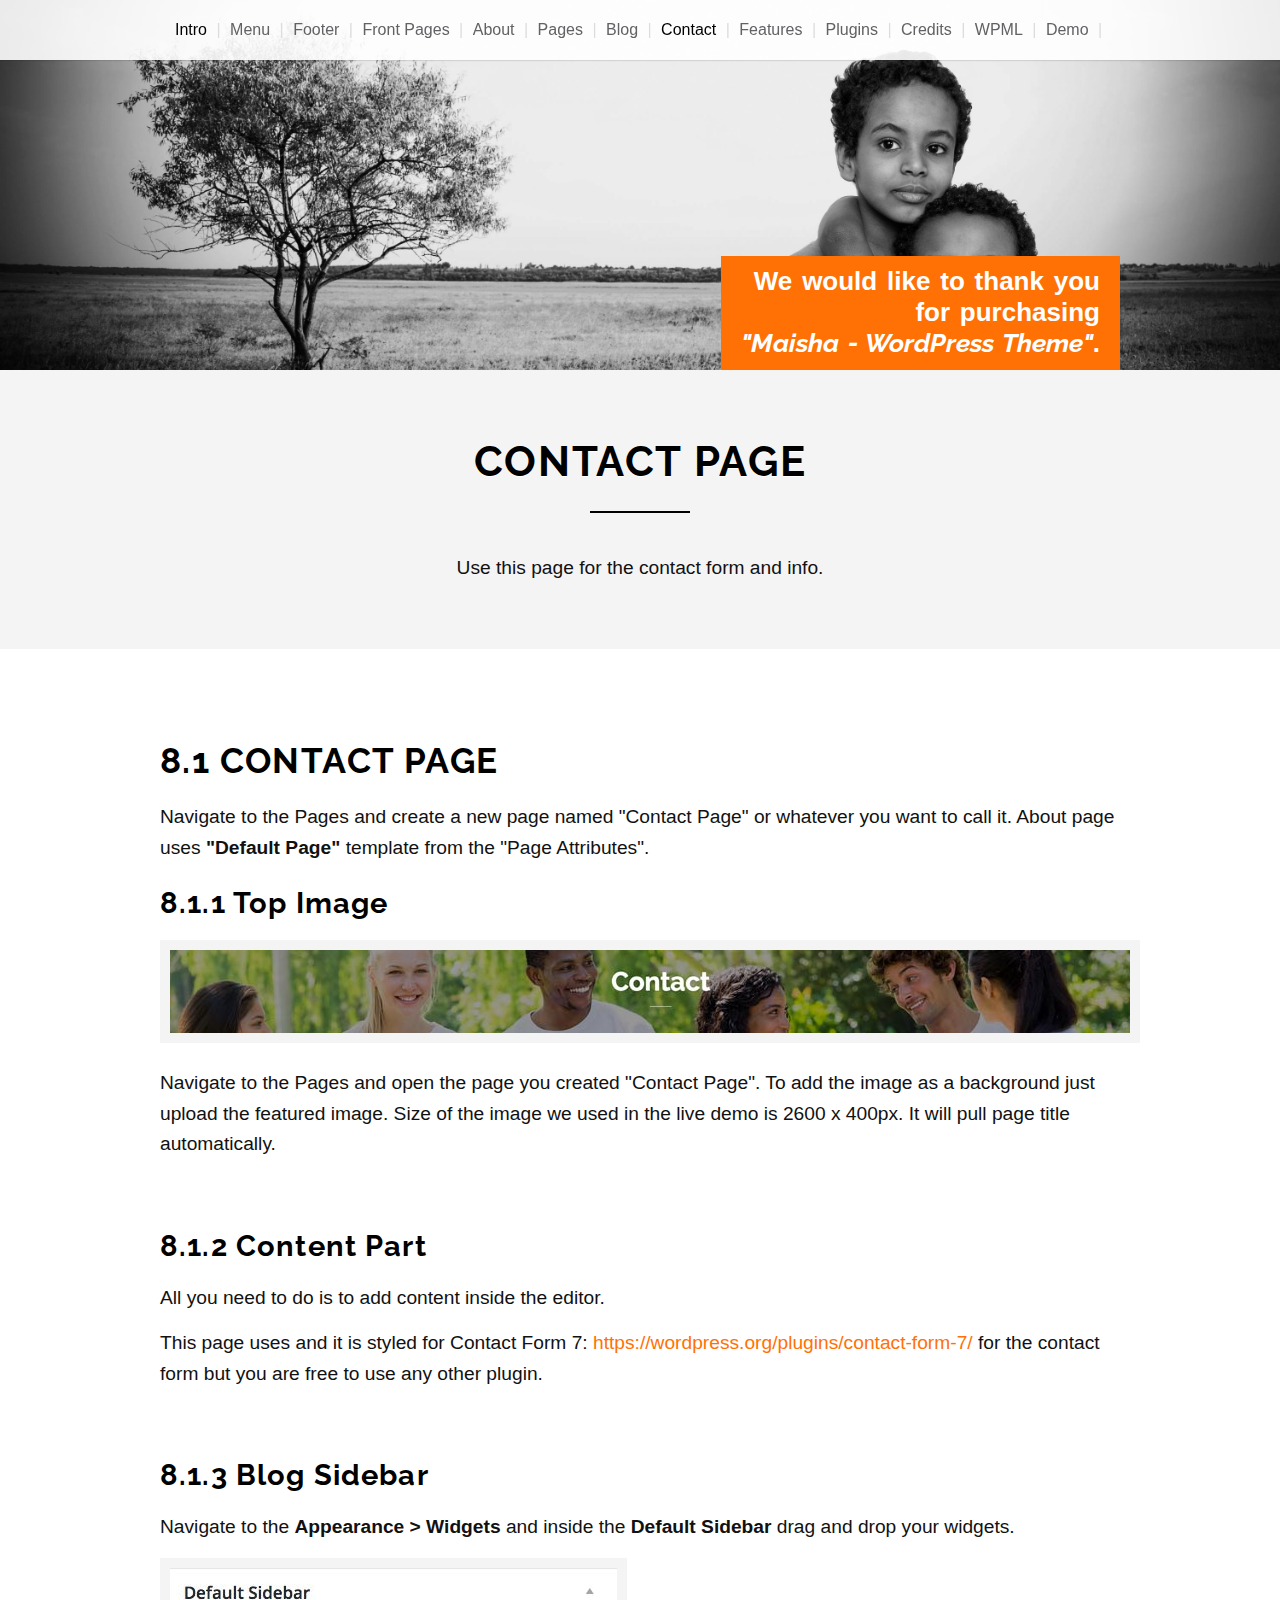
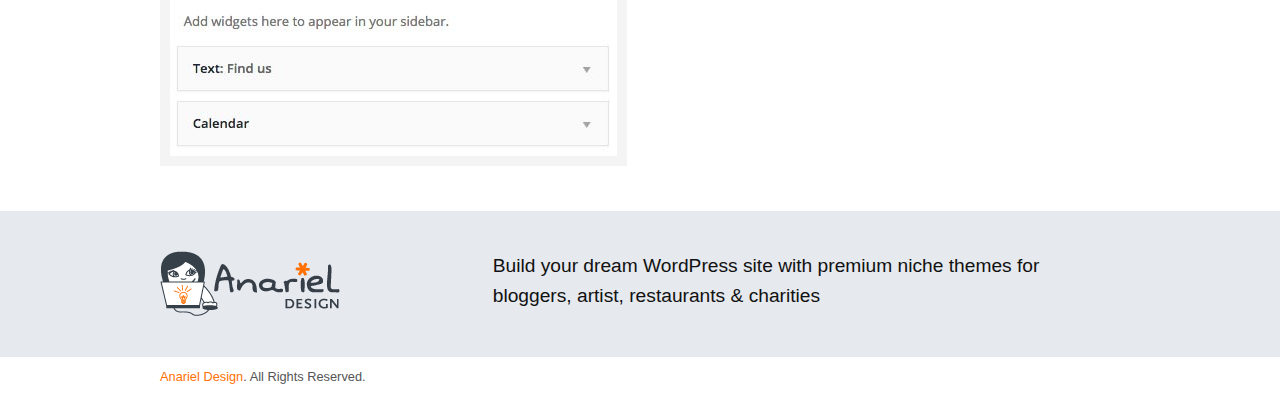
<file: Site/wp-content/themes/Maisha/documentation/contact.html>
<!DOCTYPE html>
<!--[if lt IE 7 ]><html class="ie ie6" lang="en"> <![endif]-->
<!--[if IE 7 ]><html class="ie ie7" lang="en"> <![endif]-->
<!--[if IE 8 ]><html class="ie ie8" lang="en"> <![endif]-->
<!--[if (gte IE 9)|!(IE)]><!-->
<html lang="en">
<!--<![endif]-->
<head>

<!-- Basic Page Needs ================================================== 
================================================== -->

<meta charset="utf-8">
<title>Maisha - Premium WordPress Theme</title>
<meta name="description" content="Place to put your description text">
<meta name="author" content="">
<!--[if lt IE 9]>
		<script src="http://html5shim.googlecode.com/svn/trunk/html5.js"></script>
	<![endif]-->

<!-- Mobile Specific Metas ================================================== 
================================================== -->

<meta name="viewport" content="width=device-width, initial-scale=1, maximum-scale=1, user-scalable=0">

<!-- CSS ==================================================
================================================== -->
<link rel="stylesheet" href="css/skeleton.css">
<link rel="stylesheet" href="css/style.css">
<script src="js/modernizr.custom.js"></script>

</head>
<body>

<!-- Navigation and Logo ==================================================
================================================== -->
<div id="headertop">
  <div class="container">
    <ul id="cbp-tm-menu" class="cbp-tm-menu">
      <li class="current"><a href="index.html">Intro</a></li>
      <li><a href="menu.html">Menu</a></li>
      <li><a href="footer.html">Footer</a></li>
      <li><a href="front.html">Front Pages</a></li>
      <li><a href="about.html">About</a></li>
      <li><a href="pagetemplates.html">Pages</a></li>
      <li><a href="blog.html">Blog</a></li>
      <li class="current"><a href="contact.html">Contact</a></li>
      <li><a href="features.html">Features</a></li>
      <li><a href="plugins.html">Plugins</a></li>
      <li><a href="thanks.html">Credits</a></li>
      <li><a href="wpml.html">WPML</a></li>
      <li><a href="demo.html">Demo</a></li>
    </ul>
    <!-- Responsive Menu -->
    <div class="responsive">
      <form id="responsive-menu" action="#" method="post">
        <select>
          <option value="">Menu</option>
          <option value="index.html">Intro</option>
          <option value="menu.html">Menu</option>
          <option value="footer.html">Footer</option>
          <option value="front.html">Front Pages</option>
          <option value="about.html">About</option>
          <option value="pagetemplates.html">Pages</option>
          <option value="blog.html">Blog</option>
          <option value="contact.html">Contact</option>
          <option value="features.html">Features</option>
          <option value="plugins.html">Plugins</option>
          <option value="thanks.html">Credits</option>
          <option value="wpml.html">WPML</option>
          <option value="demo.html">Demo</option>
        </select>
      </form>
    </div>
    <!-- /responsive --> 
  </div>
  <!-- /container --> 
</div>
<!-- /headertop --> 
<!-- Image Cover ==================================================
================================================== -->
<div class="header-cover">
  <div class="header section">
    <div class="container">
      <div class="header-inner section-inner">
        <div class="blog-info letter">
          <p id="ef-main-description">We would like to thank you<br>
            for purchasing<br>
            <em class="ef-fancy">"Maisha - WordPress Theme"</em>. </p>
        </div>
        <!-- /blog-info --> 
      </div>
      <!-- /header-inner --> 
    </div>
    <!-- /container --> 
  </div>
  <!-- /header-section --> 
</div>
<!-- /header-cover --> 

<!-- Intro ==================================================
================================================== -->
<div class="intro">
  <div class="container">
    <h1>Contact Page</h1>
    <hr />
    <p>Use this page for the contact form and info.</p>
  </div>
  <!-- /container --> 
</div>
<!-- /intro -->

<div class="offer">
<div class="container">
  <div id="content">
    <h2>8.1 Contact Page</h2>
    <p>Navigate to the Pages and create a new page named "Contact Page" or whatever you want to call it. About page uses <strong>"Default Page"</strong> template from the "Page Attributes".</p>
    <h3>8.1.1 Top Image</h3>
    <p><img src="img/contact.jpg" alt="" /> </p>
    <p>Navigate to the Pages and open the page you created "Contact Page". To add the image as a background just upload the featured image. Size of the image we used in the live demo is 2600 x 400px. It will pull page title automatically.</p>
    <p>&nbsp;</p>
    <h3>8.1.2 Content Part</h3>
    <p>All you need to do is to add content inside the editor.</p>
    <p>This page uses and it is styled for Contact Form 7: <a href="https://wordpress.org/plugins/contact-form-7/">https://wordpress.org/plugins/contact-form-7/</a> for the contact form but you are free to use any other plugin.</p>
    <p>&nbsp; </p>
    <h3>8.1.3 Blog Sidebar</h3>
    <p>Navigate to the <strong>Appearance > Widgets</strong> and inside the <strong>Default Sidebar</strong> drag and drop your widgets.</p>
    <p><img src="img/contact1.jpg" alt="" /> </p>
  </div>
  </div>
</div>


<!--Footer ==================================================
================================================== -->
<div id="footerblock">
  <div class="container footer">
  <div class="one_third">
  <a href="http://www.anarieldesign.com/"><img src="img/logo.png" alt="" /></a>
  </div>
  <div class="two_third lastcolumn">
  <p>Build your dream WordPress site with premium niche themes for bloggers, artist, restaurants & charities</p>
  </div>
    
  </div>
  <!-- /container --> 
</div>
<!-- /footerblock --> 
<!--Copyright ==================================================
================================================== -->
<div class="container copyright">
  <p><a href="http://www.anarieldesign.com/">Anariel Design</a>. All Rights Reserved.</p>
</div>
<!-- /container --> 

<!-- Scripts ==================================================
================================================== --> 
<script src="http://code.jquery.com/jquery-1.9.1.min.js"></script> 
<script src="js/screen.js"></script> 
<script src="js/cbpTooltipMenu.min.js"></script>
</body>
</html>
</file>
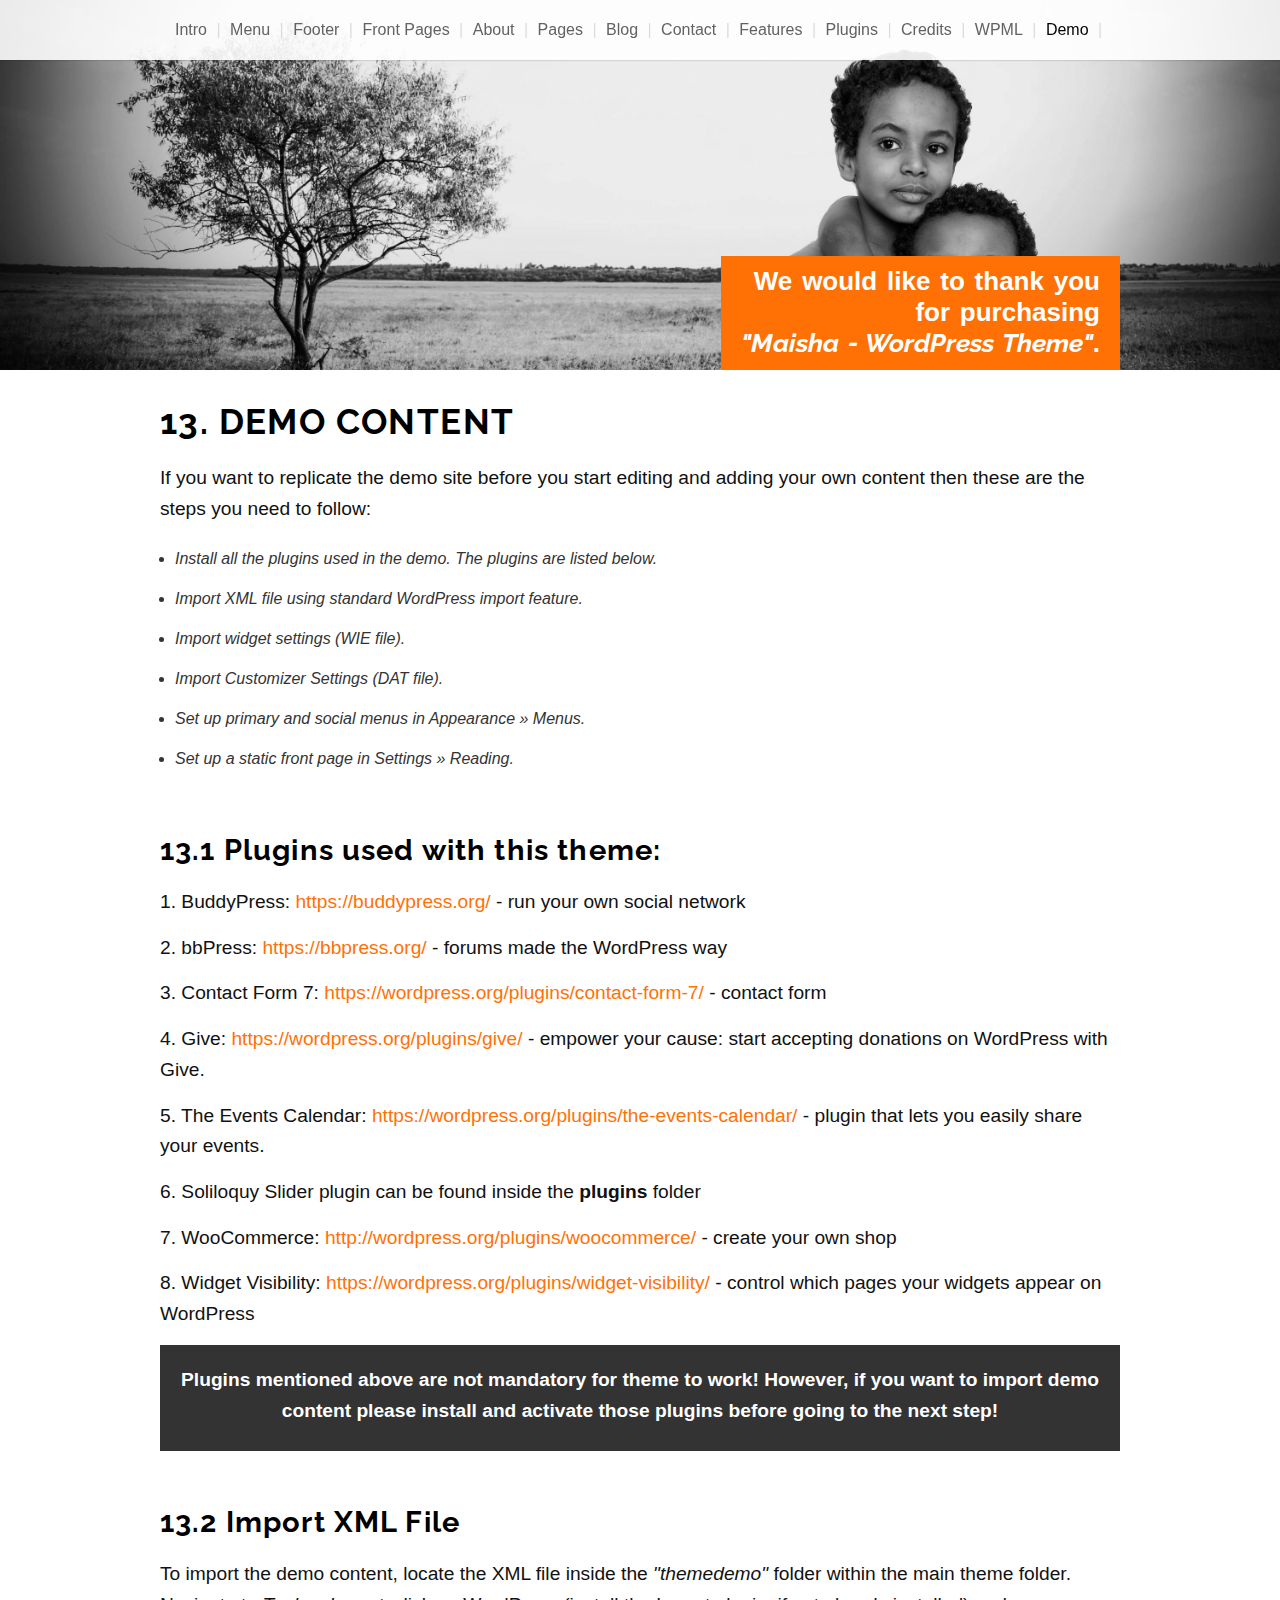
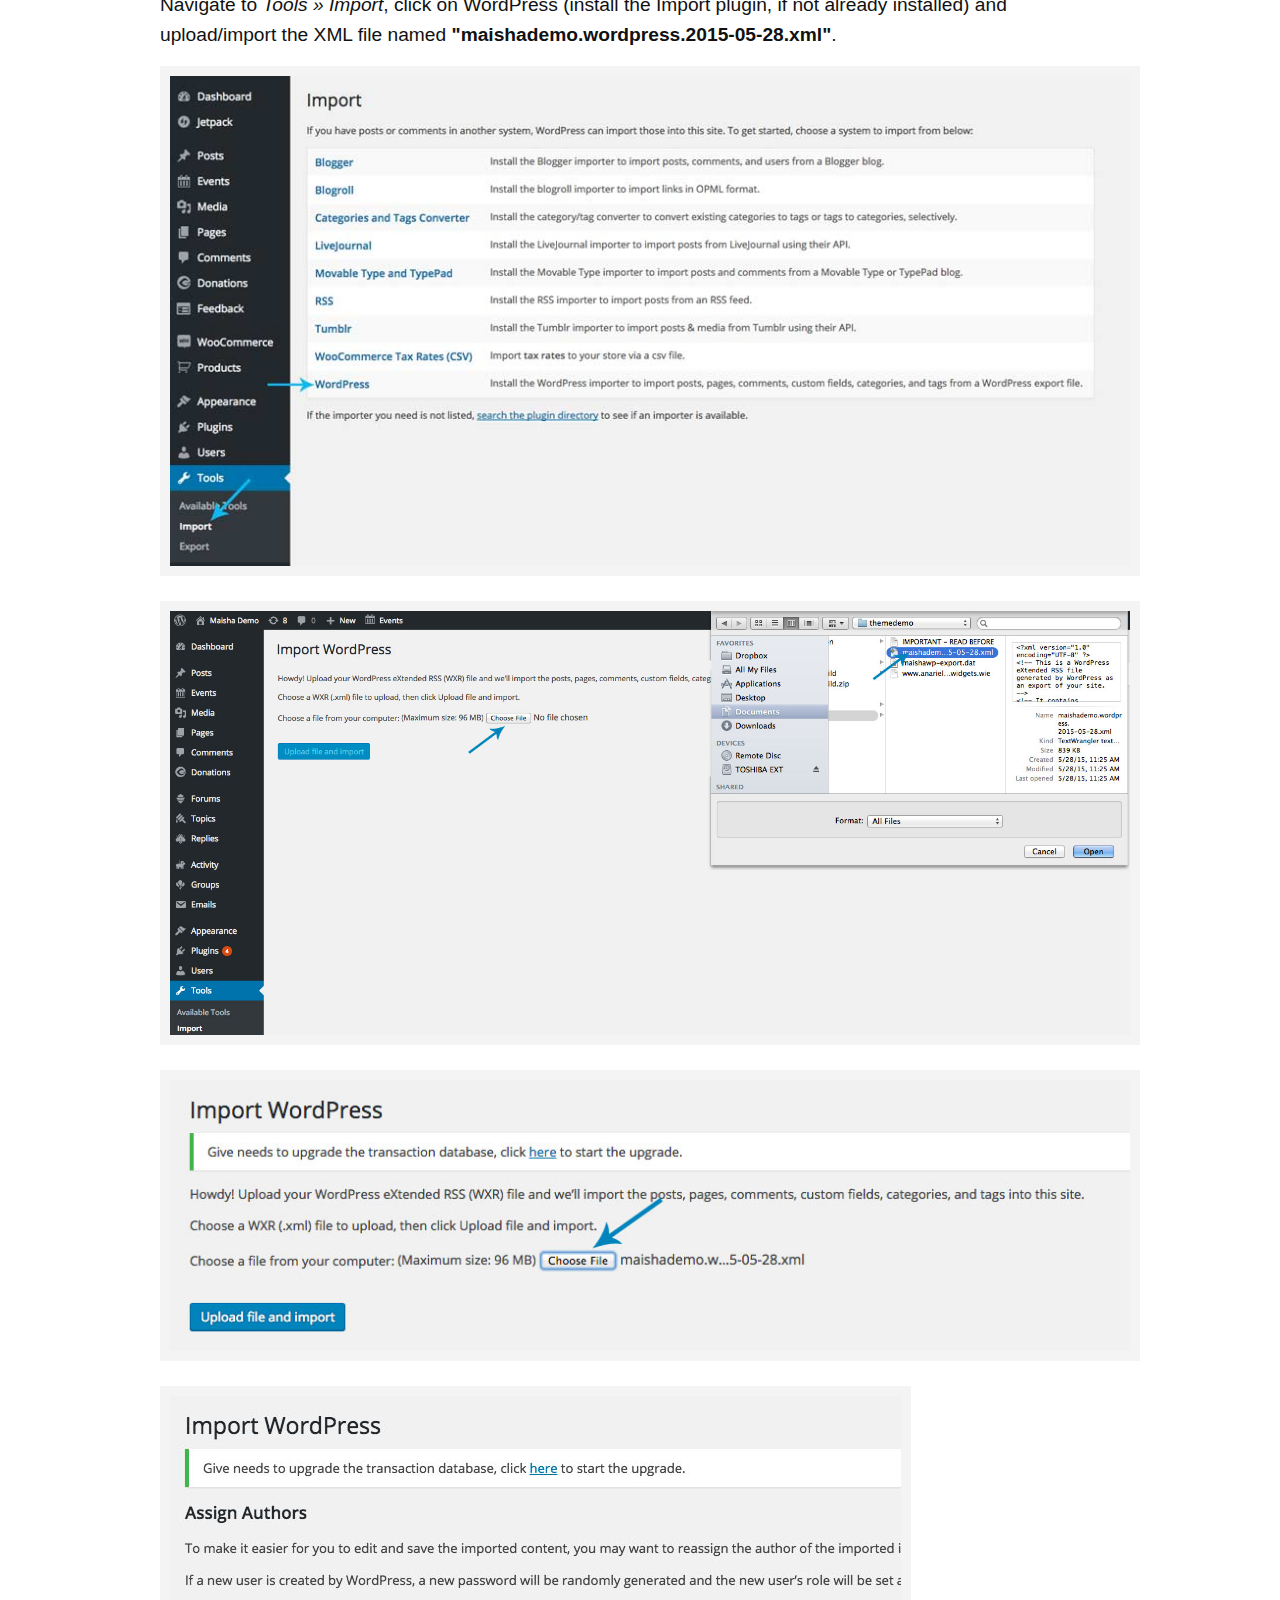
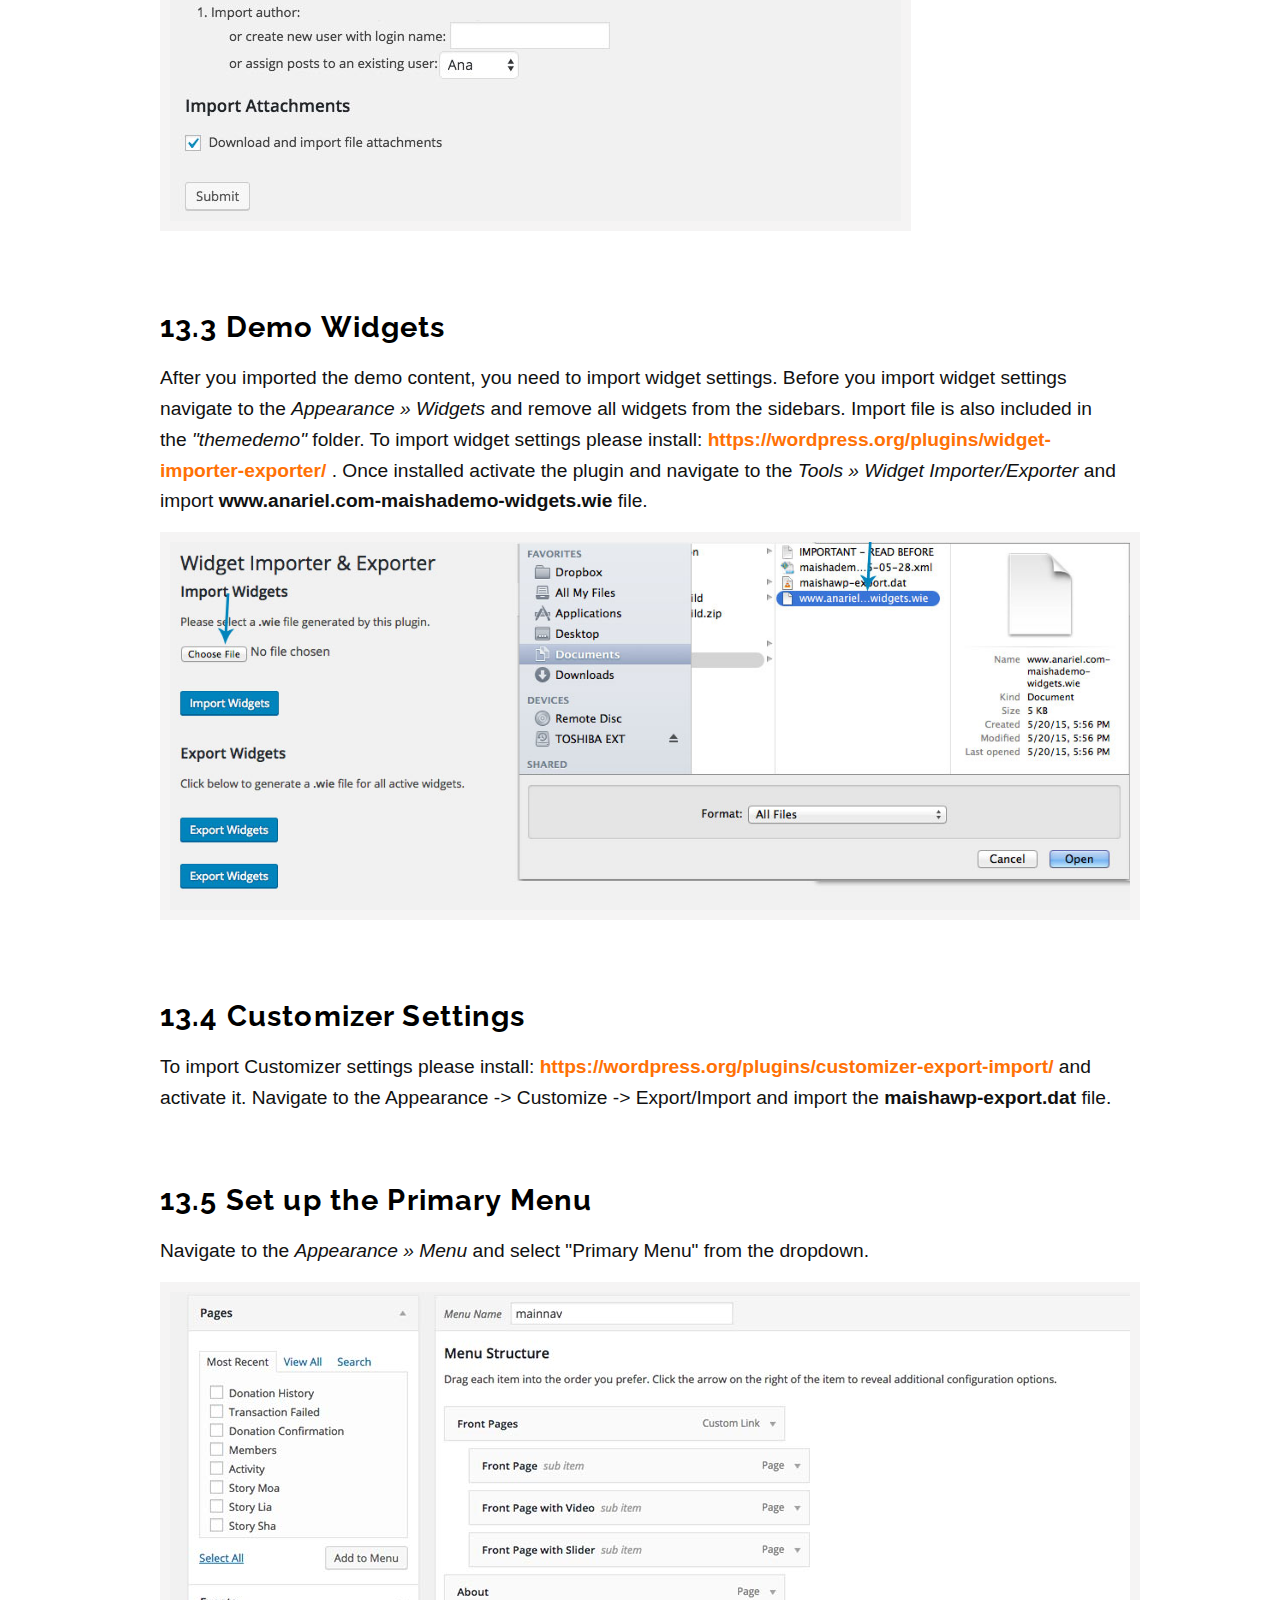
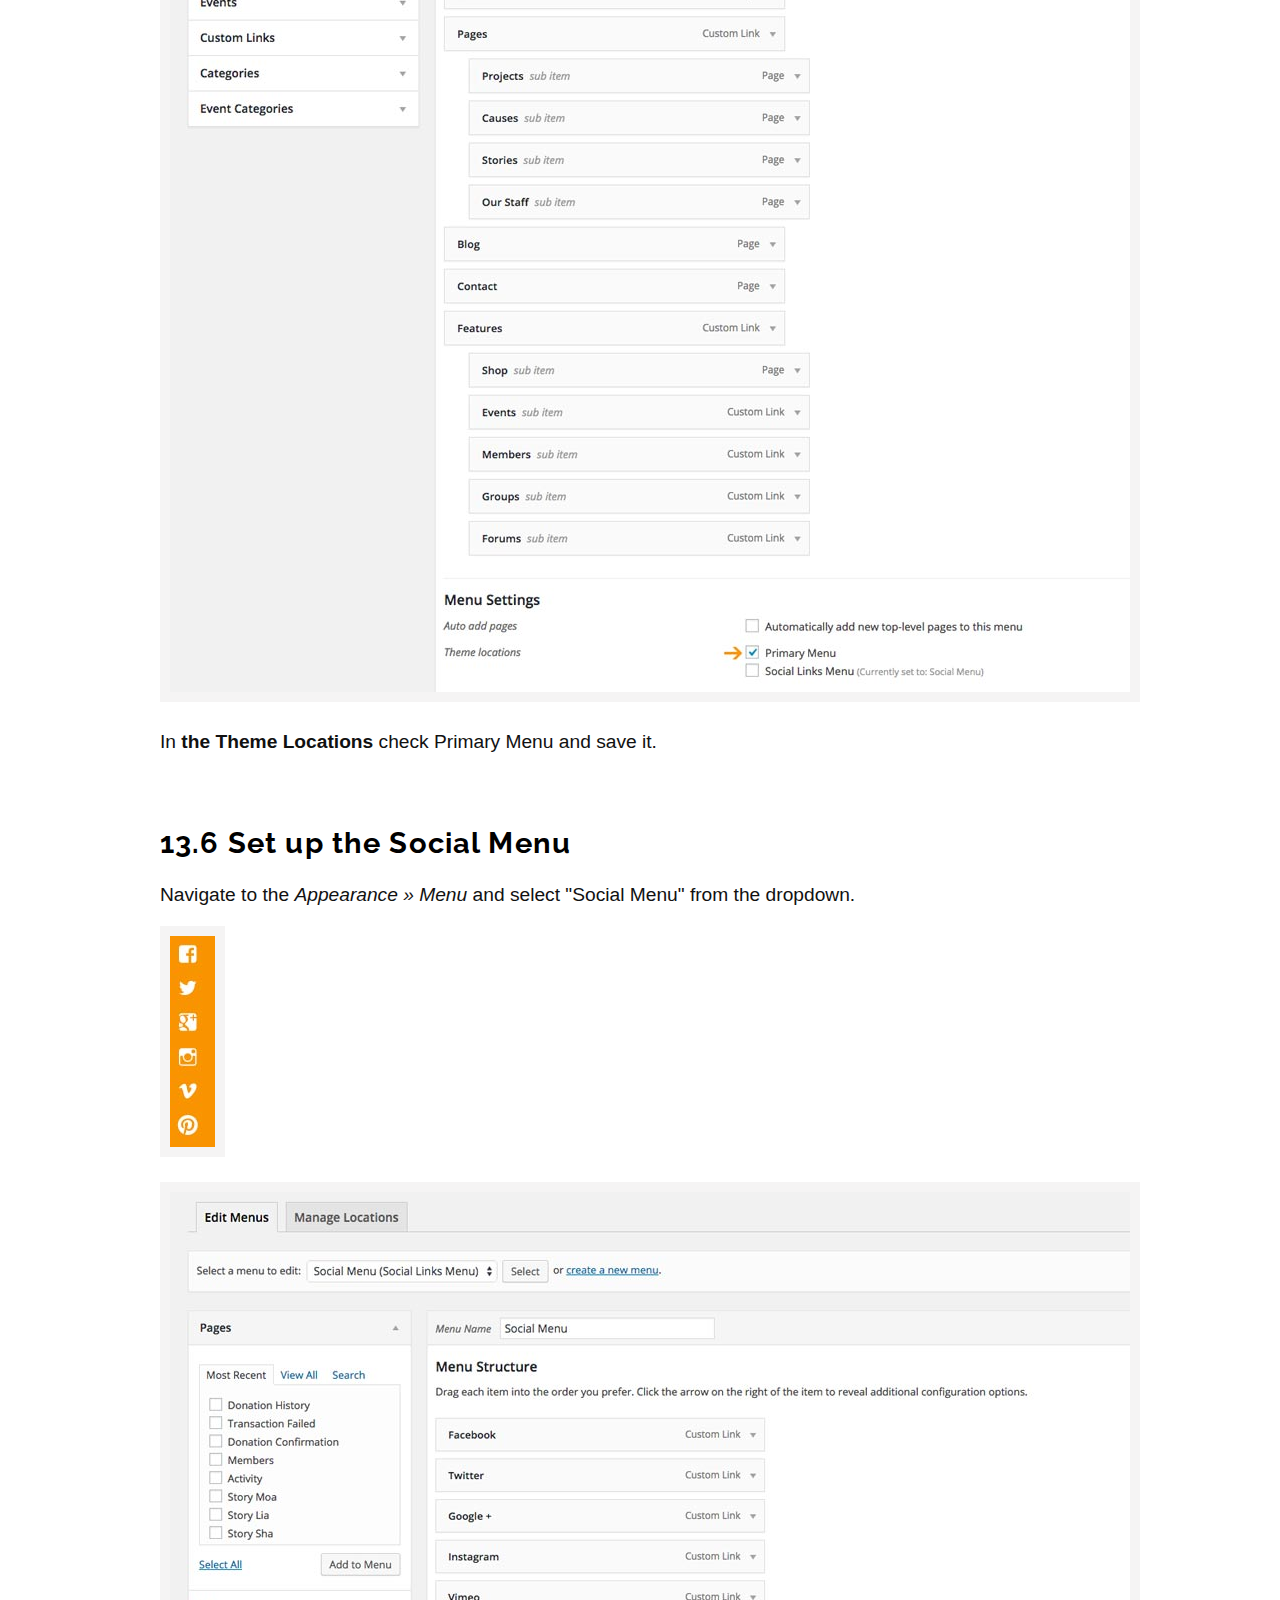
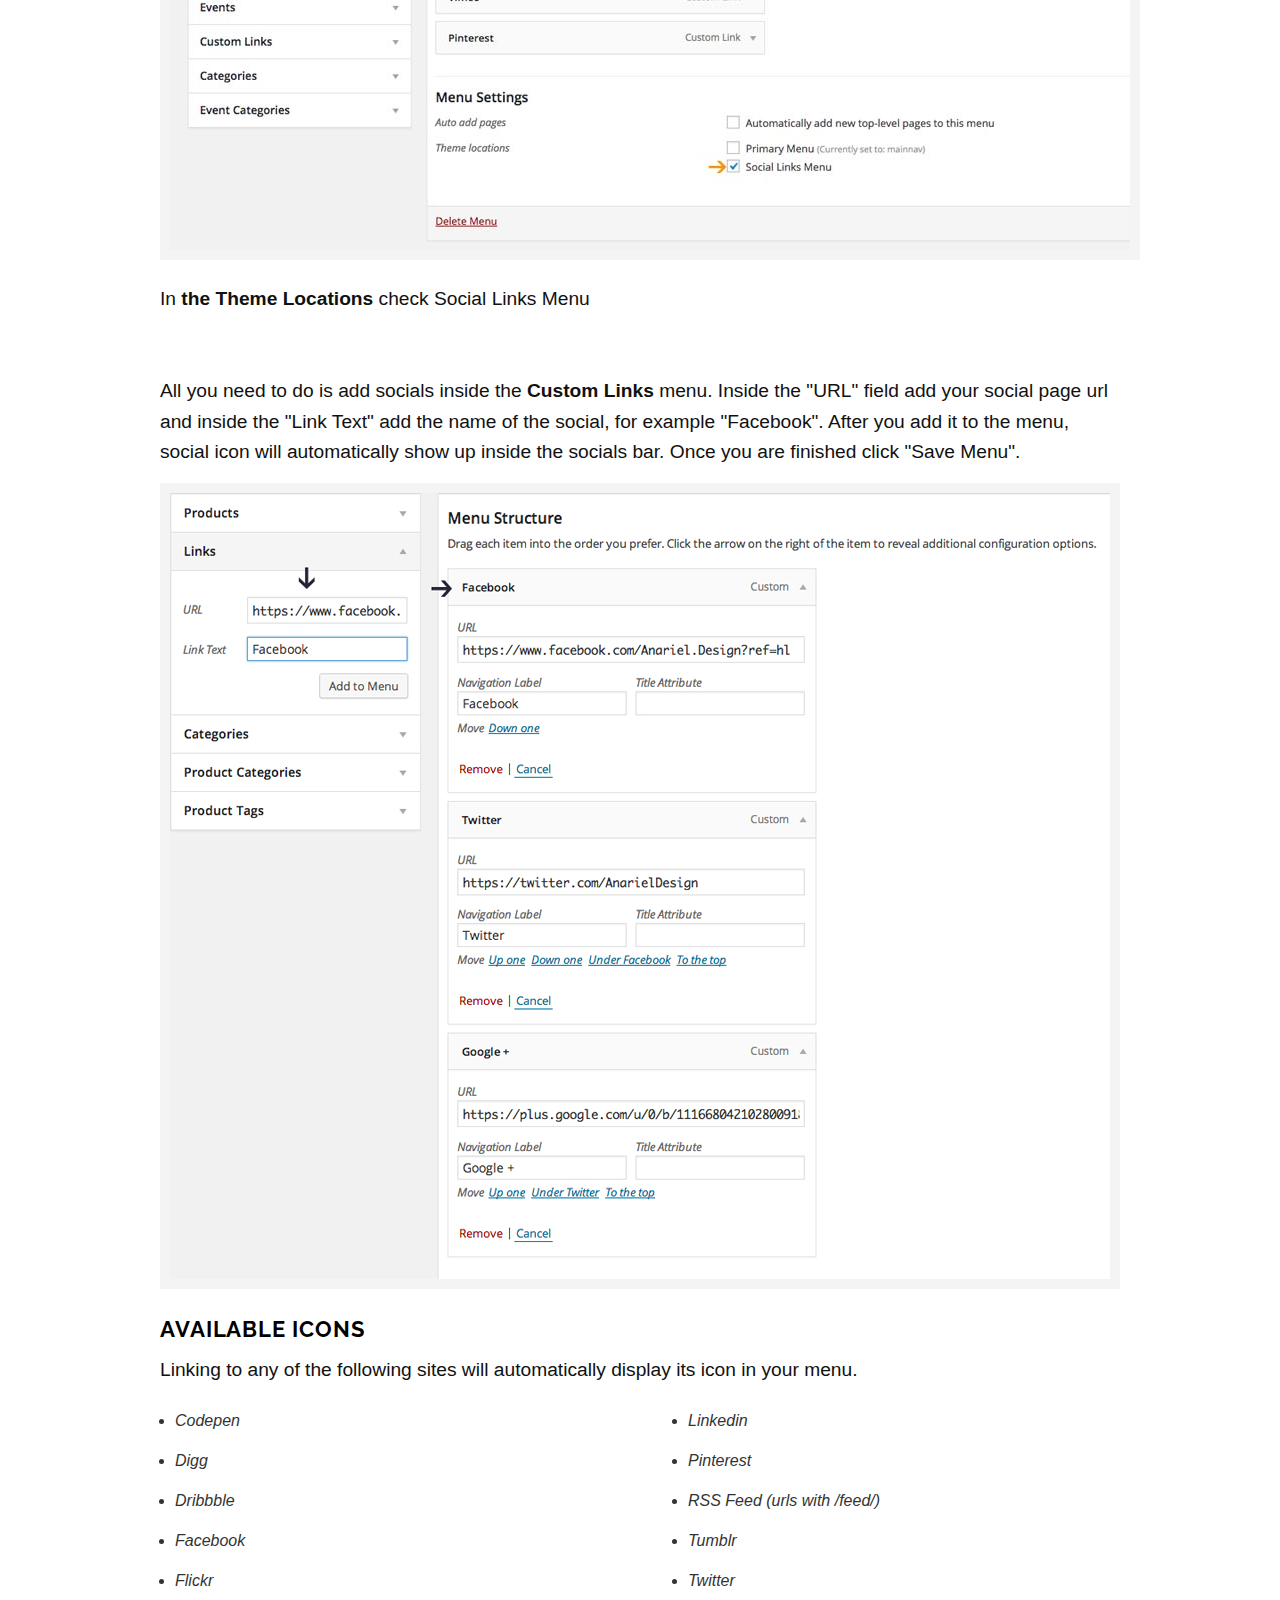
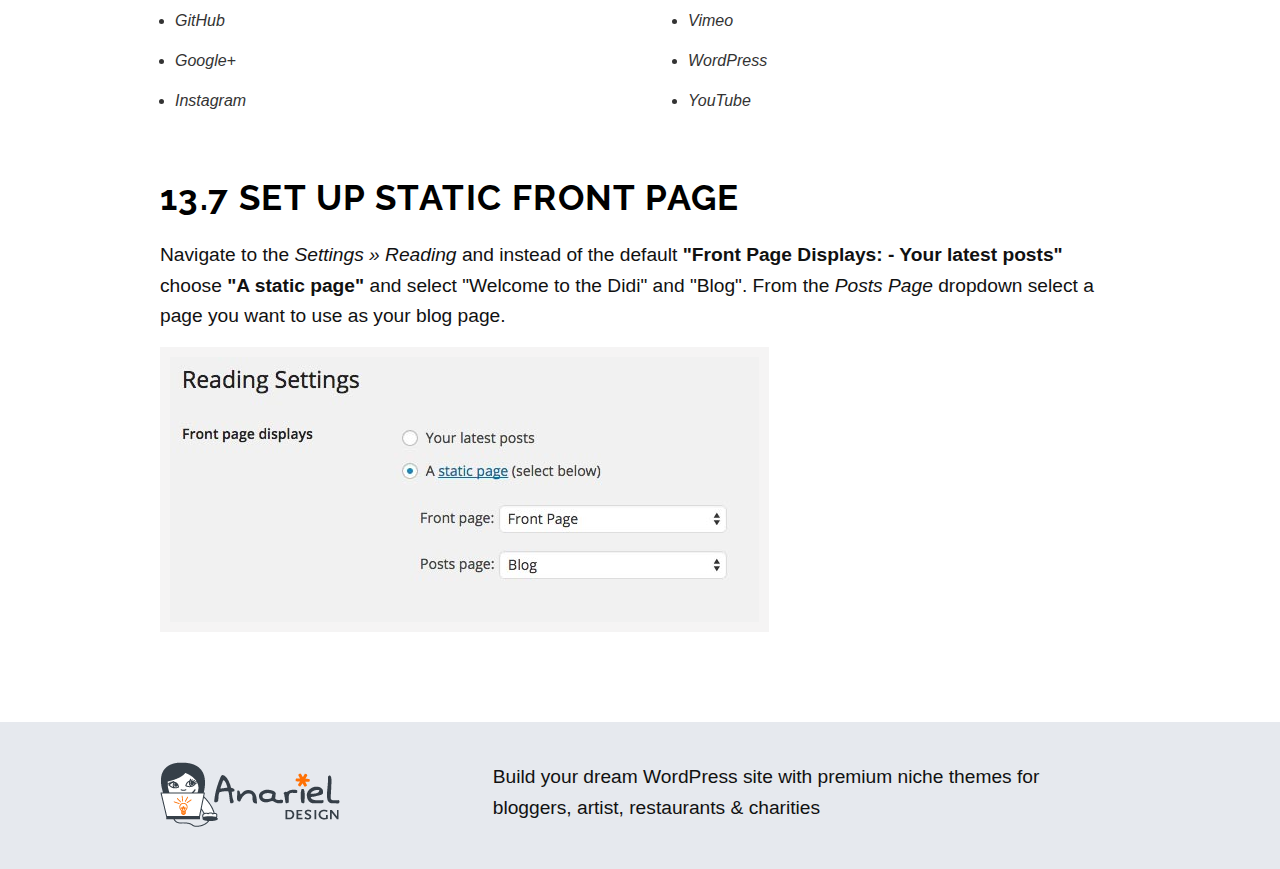
<file: Site/wp-content/themes/Maisha/documentation/demo.html>
<!DOCTYPE html>
<!--[if lt IE 7 ]><html class="ie ie6" lang="en"> <![endif]-->
<!--[if IE 7 ]><html class="ie ie7" lang="en"> <![endif]-->
<!--[if IE 8 ]><html class="ie ie8" lang="en"> <![endif]-->
<!--[if (gte IE 9)|!(IE)]><!-->
<html lang="en">
<!--<![endif]-->
<head>

<!-- Basic Page Needs ================================================== 
================================================== -->

<meta charset="utf-8">
<title>Maisha - Premium WordPress Theme</title>
<meta name="description" content="Place to put your description text">
<meta name="author" content="">
<!--[if lt IE 9]>
		<script src="http://html5shim.googlecode.com/svn/trunk/html5.js"></script>
	<![endif]-->

<!-- Mobile Specific Metas ================================================== 
================================================== -->

<meta name="viewport" content="width=device-width, initial-scale=1, maximum-scale=1, user-scalable=0">

<!-- CSS ==================================================
================================================== -->
<link rel="stylesheet" href="css/skeleton.css">
<link rel="stylesheet" href="css/style.css">
<script src="js/modernizr.custom.js"></script>

</head>
<body>

<!-- Navigation and Logo ==================================================
================================================== -->
<div id="headertop">
  <div class="container">
    <ul id="cbp-tm-menu" class="cbp-tm-menu">
      <li><a href="index.html">Intro</a></li>
      <li><a href="menu.html">Menu</a></li>
      <li><a href="footer.html">Footer</a></li>
      <li><a href="front.html">Front Pages</a></li>
      <li><a href="about.html">About</a></li>
      <li><a href="pagetemplates.html">Pages</a></li>
      <li><a href="blog.html">Blog</a></li>
      <li><a href="contact.html">Contact</a></li>
      <li><a href="features.html">Features</a></li>
      <li><a href="plugins.html">Plugins</a></li>
      <li><a href="thanks.html">Credits</a></li>
      <li><a href="wpml.html">WPML</a></li>
      <li class="current"><a href="demo.html">Demo</a></li>
    </ul>
    <!-- Responsive Menu -->
    <div class="responsive">
      <form id="responsive-menu" action="#" method="post">
        <select>
          <option value="">Menu</option>
          <option value="index.html">Intro</option>
          <option value="menu.html">Menu</option>
          <option value="footer.html">Footer</option>
          <option value="front.html">Front Pages</option>
          <option value="about.html">About</option>
          <option value="pagetemplates.html">Pages</option>
          <option value="blog.html">Blog</option>
          <option value="contact.html">Contact</option>
          <option value="features.html">Features</option>
          <option value="plugins.html">Plugins</option>
          <option value="thanks.html">Credits</option>
          <option value="wpml.html">WPML</option>
          <option value="demo.html">Demo</option>
        </select>
      </form>
    </div>
    <!-- /responsive --> 
  </div>
  <!-- /container --> 
</div>
<!-- /headertop --> 
<!-- Image Cover ==================================================
================================================== -->
<div class="header-cover">
  <div class="header section">
    <div class="container">
      <div class="header-inner section-inner">
        <div class="blog-info letter">
          <p id="ef-main-description">We would like to thank you<br>
            for purchasing<br>
            <em class="ef-fancy">"Maisha - WordPress Theme"</em>. </p>
        </div>
        <!-- /blog-info --> 
      </div>
      <!-- /header-inner --> 
    </div>
    <!-- /container --> 
  </div>
  <!-- /header-section --> 
</div>
<!-- /header-cover --> 

<div class="offer">
<div class="container">
  <div id="content">
    <h2>13. Demo Content</h2>
    <p>If you want to replicate the demo site before you start editing and adding your own content then these are the steps you need to follow:</p>
    <ul>
    <li>Install all the plugins used in the demo. The plugins are listed below.</li>
    <li>Import XML file using standard WordPress import feature.</li>
    <li>Import widget settings (WIE file).</li>
    <li>Import Customizer Settings (DAT file).</li>    
    <li>Set up primary and social menus in <em>Appearance » Menus</em>.</li>
    <li>Set up a static front page in <em>Settings » Reading</em>.</li>
    </ul>
    <p>&nbsp; </p>
    <h3>13.1 Plugins used with this theme:</h3>
    <p>1. BuddyPress: <a href="https://buddypress.org/">https://buddypress.org/</a> - run your own social network</p>
    <p>2. bbPress: <a href="https://bbpress.org/">https://bbpress.org/</a> - forums made the WordPress way</p>
    <p>3. Contact Form 7: <a href="https://wordpress.org/plugins/contact-form-7/">https://wordpress.org/plugins/contact-form-7/</a> - contact form</p>
    <p>4. Give: <a href="https://wordpress.org/plugins/give/">https://wordpress.org/plugins/give/</a> - empower your cause: start accepting donations on WordPress with Give.</p>
    <p>5. The Events Calendar: <a href="https://wordpress.org/plugins/the-events-calendar/">https://wordpress.org/plugins/the-events-calendar/</a> - plugin that lets you easily share your events.</p>
    <p>6. Soliloquy Slider plugin can be found inside the <strong>plugins</strong> folder</p>
    <p>7. WooCommerce: <a href="http://wordpress.org/plugins/woocommerce/">http://wordpress.org/plugins/woocommerce/</a> - create your own shop</p>
    <p>8. Widget Visibility: <a href="https://wordpress.org/plugins/widget-visibility/">https://wordpress.org/plugins/widget-visibility/</a> -  control which pages your widgets appear on WordPress</p>
    <div class="note_box">
      <p>Plugins mentioned above are not mandatory for theme to work! However, if you want to import demo content please install and activate those plugins before going to the next step!</p>
    </div>
    <p>&nbsp;</p>
    <h3>13.2 Import XML File</h3>
    <p>To import the demo content, locate the XML file inside the <em>"themedemo"</em> folder within the main theme folder. 
    Navigate to <em>Tools » Import</em>, click on WordPress (install the Import plugin, if not already installed) and upload/import the XML file named <strong>"maishademo.wordpress.2015-05-28.xml"</strong>.</p>
    <p><img src="img/maisha1.jpg" alt="" /></p>
    <p><img src="img/maisha2.jpg" alt="" /></p>
    <p><img src="img/maisha3.jpg" alt="" /></p>
    <p><img src="img/maisha4.jpg" alt="" /></p>
    <p>&nbsp;</p>
    <h3>13.3 Demo Widgets</h3>
    <p>After you imported the demo content, you need to import widget settings. Before you import widget settings navigate to the <em>Appearance » Widgets</em> and remove all widgets from the sidebars. Import file is also included in the <em>"themedemo"</em> folder. 
    To import widget settings please install: <strong><a href="https://wordpress.org/plugins/widget-importer-exporter/">https://wordpress.org/plugins/widget-importer-exporter/</a></strong> . Once installed activate the plugin and navigate to the <em>Tools » Widget Importer/Exporter</em> and import <strong>www.anariel.com-maishademo-widgets.wie</strong> file. 
    </p>
    <p><img src="img/maisha5.jpg" alt="" /></p>
    <p>&nbsp; </p>
    <h3>13.4 Customizer Settings</h3>
      <p>To import Customizer settings please install: <strong><a href="https://wordpress.org/plugins/customizer-export-import/">https://wordpress.org/plugins/customizer-export-import/</a></strong> and activate it. Navigate to the Appearance -> Customize -> Export/Import and import the <strong>maishawp-export.dat</strong> file.</p>
    <p>&nbsp; </p>
    <h3>13.5 Set up the Primary Menu</h3>
    <p>Navigate to the <em>Appearance » Menu</em> and select "Primary Menu" from the dropdown.</p>
    <p><img src="img/menu.jpg" alt="" /></p>
    <p>In <strong>the Theme Locations</strong> check <span class="colored">Primary Menu</span> and save it.</p>
    <p>&nbsp; </p>
    <h3>13.6 Set up the Social Menu</h3>
    <p>Navigate to the <em>Appearance » Menu</em> and select "Social Menu" from the dropdown.</p>
    <p><img src="img/menu1a.jpg" alt="" /></p>
    <p><img src="img/menu1.jpg" alt="" /></p>
    <p>In <strong>the Theme Locations</strong> check <span class="colored">Social Links Menu</span></p>
    <p>&nbsp; </p>
    <p>All you need to do is add socials inside the <strong>Custom Links</strong> menu. Inside the "URL" field add your social page url and inside the "Link Text" add the name of the social, for example "Facebook". After you add it to the menu, social icon will automatically show up inside the socials bar. Once you are finished click &quot;Save Menu&quot;.</p>
    <p><img src="img/menu3.jpg" alt="" /></p>
    <h4>Available icons</h4>
    <p>Linking to any of the following sites will automatically display its icon in your menu.</p>
    <div class="clearfix">
    <ul style="width:45%;float:left;">
    <li>Codepen</li>
    <li>Digg</li>
    <li>Dribbble</li>
    <li>Facebook</li>
    <li>Flickr</li>
    <li>GitHub</li>
    <li>Google+</li>
    <li>Instagram</li>
    </ul>
    <ul style="width:45%;float:right;">
    <li>Linkedin</li>
    <li>Pinterest</li>
    <li>RSS Feed (urls with&nbsp;<code>/feed/</code>)</li>
    <li>Tumblr</li>
    <li>Twitter</li>
    <li>Vimeo</li>
    <li>WordPress</li>
    <li>YouTube</li>
    </ul>
    </div>
    <p>&nbsp; </p>
    <h2>13.7 Set up Static Front Page </h2>
    <p>Navigate to the <em>Settings » Reading</em> and instead of the default <strong>"Front Page Displays: - Your latest posts"</strong> choose <strong>"A static page"</strong> and select "Welcome to the Didi" and "Blog".
    From the <em>Posts Page</em> dropdown select a page you want to use as your blog page.</p>
    <p><img src="img/readings.jpg" alt="" /> </p>
    <p>&nbsp;</p>
  </div>
  </div>
</div>

<!--Footer ==================================================
================================================== -->
<div id="footerblock">
  <div class="container footer">
  <div class="one_third">
  <a href="http://www.anarieldesign.com/"><img src="img/logo.png" alt="" /></a>
  </div>
  <div class="two_third lastcolumn">
  <p>Build your dream WordPress site with premium niche themes for bloggers, artist, restaurants & charities</p>
  </div>
    
  </div>
  <!-- /container --> 
</div>
<!-- /footerblock --> 

<!-- Scripts ==================================================
================================================== --> 
<script src="http://code.jquery.com/jquery-1.9.1.min.js"></script> 
<script src="js/screen.js"></script> 
<script src="js/cbpTooltipMenu.min.js"></script>
</body>
</html>
</file>
<file: Site/wp-content/themes/Maisha/documentation/css/skeleton.css>
/*
* Skeleton V1.1
* Copyright 2011, Dave Gamache
* www.getskeleton.com
* Free to use under the MIT license.
* http://www.opensource.org/licenses/mit-license.php
* 8/17/2011
*/


/* Table of Contents
==================================================
    #Base 960 Grid
    #Tablet (Portrait)
    #Mobile (Portrait)
    #Mobile (Landscape)
    #Clearing */



/* #Base 960 Grid
================================================== */

    .container {
	position: relative;
	width: 920px;
	margin: 0 auto;
}
.column, .columns {
	float: left;
	display: inline;
	margin-left: 20px;
	margin-right: 20px;
}
.row {
	margin-bottom: 20px;
}
/* Nested Column Classes */
    .column.alpha, .columns.alpha {
	margin-left: 0;
}
.column.omega, .columns.omega {
	margin-right: 0;
}
/* Base Grid */
    .container .one.column {
	width: 20px;
}
.container .two.columns {
	width: 80px;
}
.container .three.columns {
	width: 140px;
}
.container .four.columns {
	width: 200px;
}
.container .five.columns {
	width: 260px;
}
.container .six.columns {
	width: 320px;
}
.container .seven.columns {
	width: 380px;
}
.container .eight.columns {
	width: 440px;
}
.container .nine.columns {
	width: 500px;
}
.container .ten.columns {
	width: 560px;
}
.container .eleven.columns {
	width: 620px;
}
.container .twelve.columns {
	width: 680px;
}
.container .thirteen.columns {
	width: 740px;
}
.container .fourteen.columns {
	width: 800px;
}
.container .fifteen.columns {
	width: 860px;
}
.container .sixteen.columns {
	width: 920px;
}
.container .one-third.column {
	width: 280px;
}
.container .two-thirds.column {
	width: 600px;
}
/* Offsets */
    .container .offset-by-one {
	padding-left: 40px;
}
.container .offset-by-two {
	padding-left: 100px;
}
.container .offset-by-three {
	padding-left: 160px;
}
.container .offset-by-four {
	padding-left: 220px;
}
.container .offset-by-five {
	padding-left: 280px;
}
.container .offset-by-six {
	padding-left: 340px;
}
.container .offset-by-seven {
	padding-left: 400px;
}
.container .offset-by-eight {
	padding-left: 460px;
}
.container .offset-by-nine {
	padding-left: 520px;
}
.container .offset-by-ten {
	padding-left: 580px;
}
.container .offset-by-eleven {
	padding-left: 640px;
}
.container .offset-by-twelve {
	padding-left: 700px;
}
.container .offset-by-thirteen {
	padding-left: 760px;
}
.container .offset-by-fourteen {
	padding-left: 820px;
}
.container .offset-by-fifteen {
	padding-left: 880px;
}



/* #Tablet (Portrait)
================================================== */
 /* Note: Design for a width of 768px */

    @media only screen and (min-width: 1000px) {
 .container {
width: 960px;
}
}

    /* Note: Design for a width of 768px */

    @media only screen and (min-width: 768px) and (max-width: 959px) {
 .container {
width: 728px;
}
 .container .column, .container .columns {
margin-left: 10px;
margin-right: 10px;
}
 .column.alpha, .columns.alpha {
margin-left: 0;
margin-right: 10px;
}
 .column.omega, .columns.omega {
margin-right: 0;
margin-left: 10px;
}
 .container .one.column {
width: 28px;
}
 .container .two.columns {
width: 76px;
}
 .container .three.columns {
width: 124px;
}
 .container .four.columns {
width: 172px;
}
 .container .five.columns {
width: 220px;
}
 .container .six.columns {
width: 268px;
}
 .container .seven.columns {
width: 316px;
}
 .container .eight.columns {
width: 364px;
}
 .container .nine.columns {
width: 412px;
}
 .container .ten.columns {
width: 460px;
}
 .container .eleven.columns {
width: 508px;
}
 .container .twelve.columns {
width: 556px;
}
 .container .thirteen.columns {
width: 604px;
}
 .container .fourteen.columns {
width: 652px;
}
 .container .fifteen.columns {
width: 700px;
}
 .container .sixteen.columns {
width: 748px;
}
 .container .one-third.column {
width: 236px;
}
 .container .two-thirds.column {
width: 492px;
}

        /* Offsets */
        .container .offset-by-one {
padding-left: 48px;
}
 .container .offset-by-two {
padding-left: 96px;
}
 .container .offset-by-three {
padding-left: 144px;
}
 .container .offset-by-four {
padding-left: 192px;
}
 .container .offset-by-five {
padding-left: 240px;
}
 .container .offset-by-six {
padding-left: 288px;
}
 .container .offset-by-seven {
padding-left: 336px;
}
 .container .offset-by-eight {
padding-left: 348px;
}
 .container .offset-by-nine {
padding-left: 432px;
}
 .container .offset-by-ten {
padding-left: 480px;
}
 .container .offset-by-eleven {
padding-left: 528px;
}
 .container .offset-by-twelve {
padding-left: 576px;
}
 .container .offset-by-thirteen {
padding-left: 624px;
}
 .container .offset-by-fourteen {
padding-left: 672px;
}
 .container .offset-by-fifteen {
padding-left: 720px;
}
}


/*  #Mobile (Portrait)
================================================== */

    /* Note: Design for a width of 320px */

    @media only screen and (max-width: 767px) {
 .container {
width: 300px;
}
 .column, .columns {
float: left;
display: inline;
margin-left: 10px;
margin-right: 10px;
}
 .row {
margin-bottom: 20px;
}

		/* Nested Column Classes */
		.column.alpha, .columns.alpha {
margin: 0;
}
 .column.omega, .columns.omega {
margin: 0;
}
 .container .one-third.column {
margin: 10px 0;
}
 .container .one.column, .container .two.columns, .container .three.columns, .container .four.columns, .container .five.columns, .container .six.columns, .container .seven.columns, .container .eight.columns, .container .nine.columns, .container .ten.columns, .container .eleven.columns, .container .twelve.columns, .container .thirteen.columns, .container .fourteen.columns, .container .fifteen.columns, .container .sixteen.columns {
width: 280px;
}
 .container .one-third.column, .container .two-thirds.column {
width: 280px;
}

        /* Offsets */
        .container .offset-by-one, .container .offset-by-two, .container .offset-by-three, .container .offset-by-four, .container .offset-by-five, .container .offset-by-six, .container .offset-by-seven, .container .offset-by-eight, .container .offset-by-nine, .container .offset-by-ten, .container .offset-by-eleven, .container .offset-by-twelve, .container .offset-by-thirteen, .container .offset-by-fourteen, .container .offset-by-fifteen {
padding-left: 0;
}
}


/* #Mobile (Landscape)
================================================== */

    /* Note: Design for a width of 480px */

    @media only screen and (min-width: 480px) and (max-width: 767px) {
 .container {
width: 420px;
}
 .column, .columns {
float: left;
display: inline;
margin-left: 10px;
margin-right: 10px;
}
 .row {
margin-bottom: 20px;
}

		/* Nested Column Classes */
		.column.alpha, .columns.alpha {
margin: 0;
}
 .column.omega, .columns.omega {
margin: 0;
}
 .container .one-third.column {
margin: 10px 0;
}
 .container .one.column, .container .two.columns, .container .three.columns, .container .four.columns, .container .five.columns, .container .six.columns, .container .seven.columns, .container .eight.columns, .container .nine.columns, .container .ten.columns, .container .eleven.columns, .container .twelve.columns, .container .thirteen.columns, .container .fourteen.columns, .container .fifteen.columns, .container .sixteen.columns {
width: 400px;
}
 .container .one-third.column, .container .two-thirds.column {
width: 400px;
}
}

/* #Clearing
================================================== */

    /* Self Clearing Goodness */
    .container:after {
	content: "\0020";
	display: block;
	height: 0;
	clear: both;
	visibility: hidden;
}
/* Use clearfix class on parent to clear nested columns,
    or wrap each row of columns in a <div class="row"> */
    .clearfix:before, .clearfix:after, .row:before, .row:after {
	content: '\0020';
	display: block;
	overflow: hidden;
	visibility: hidden;
	width: 0;
	height: 0;
}
.row:after, .clearfix:after {
	clear: both;
}
.row, .clearfix {
	zoom: 1;
}
/* You can also use a <br class="clear" /> to clear columns */
    .clear {
	clear: both;
	display: block;
	overflow: hidden;
	visibility: hidden;
	width: 0;
	height: 0;
}
</file>
<file: Site/wp-content/themes/Maisha/documentation/css/style.css>
/* Google Fonts Import
--------------------------------------------- */
@import url(http://fonts.googleapis.com/css?family=Raleway:400italic,100italic,200italic,300italic,500italic,600italic,700italic,800italic,900italic,400,100,200,300,500,600,700,800,900|Playfair+Display:400,700,900,400italic,700italic,900italic);
/* #Reset & Basics (Inspired by E. Meyers)
================================================== */
html, body, div, span, applet, object, iframe, h1, h2, h3, h4, h5, h6, p, blockquote, pre, a, abbr, acronym, address, big, cite, code, del, dfn, em, img, ins, kbd, q, s, samp, small, strike, strong, sub, sup, tt, var, b, u, i, center, dl, dt, dd, ol, ul, li, fieldset, form, label, legend, table, caption, tbody, tfoot, thead, tr, th, td, article, aside, canvas, details, embed, figure, figcaption, footer, header, hgroup, menu, nav, output, ruby, section, summary, time, mark, audio, video {
	margin: 0;
	padding: 0;
	border: 0;
	font-size: 100%;
	font: inherit;
	vertical-align: baseline;
}
article, aside, details, figcaption, figure, footer, header, hgroup, menu, nav, section {
	display: block;
}
body {
	line-height: 1;
/*overflow-x: hidden;*/}
ol, ul {
	list-style: none;
}
blockquote, q {
	quotes: none;
}
blockquote:before, blockquote:after, q:before, q:after {
	content: '';
	content: none;
}
table {
	border-collapse: collapse;
	border-spacing: 0;
}
/* #Basic Styles
================================================== */
body {
	font-family: 'Helvetica Neue', arial, sans-serif;
	font: 14px;
	line-height: 20px;
	color: #151820;
	text-shadow: 1px 1px 1px rgba(0, 0, 0, 0.004);
	-webkit-font-smoothing: antialiased; /* Fix for webkit rendering */
	-webkit-text-size-adjust: 100%;
}
html {
	background:#fff;
/*overflow-x: hidden;*/ }
/* #Typography
================================================== */
h1, h2, h3, h4, h5, h6 {
	letter-spacing:0.04em;
	font-family: 'Raleway', arial, sans-serif;
	text-transform:uppercase;
	color:#000;
	font-weight:700;
	text-shadow: 0px 1px 1px white;
	-webkit-text-stroke: 1px transparent;
	webkit-font-smoothing: antialiased;
}
h1 a, h2 a, h3 a, h4 a, h5 a, h6 a {
	font-weight: inherit;
	color:#000;
}
h1 {
	font-size: 2.6em;
	line-height:2em;
}
h2 {
	font-size: 2.2em;
	margin-bottom:10px;
	line-height:1.8em;
}
h3 {
	font-size: 1.8em;
	margin-bottom: 10px;
	line-height:1.8em;
}
h4 {
	font-size: 1.4em;
	line-height:1.4em;
	margin-bottom: 10px;
}
h5 {
	font-size: 1.1em;
	line-height:1.0em;
	margin-bottom: 10px;
}
h6 {
	font-size: 1.0em;
	text-transform:capitalize;
}
.subheader {
	color: #424b5f;
}
p {
	color: #111;
	line-height:1.6em;
	font-size:1.2em;
	margin: 0 0 15px 0;
	font-family: 'Helvetica Neue', arial, sans-serif;
}
.color {
	color: #ff7105;
	font-weight: bold;
	font-size: 2em;
}
p.last {
	margin-bottom:0;
}
p img {
	margin: 0;
}
img.left {
	float: left;
	margin-bottom: 20px;
	margin-right: 20px;
}
img.right {
	float: right;
	margin-bottom: 20px;
	margin-left: 20px;
}
em {
	font-style: italic;
}
strong {
	font-weight: bold;
}
small {
	font-size: 80%;
}
hr {
	display: inline-block;
	width: 100px;
	height: 2px;
	background: #000;
	margin-bottom: 35px;
	border:none;
}
ul {
	margin-left: 15px;
}
ul li {
	color: #333;
	list-style: disc;
	font-style:italic;
	padding: 10px 0;
}
/* Text Selection */
::selection {
background: #e6e9ee;
color: #000; /* Safari */
}
::-moz-selection {
background: #e6e9ee;
color: #000; /* Firefox */
}
/* #Links
================================================== */
a, a:visited {
	color:#ff7105;
	text-decoration: none;
	outline: 0;
}
p a, p a:visited {
	line-height: inherit;
}
/* #Images
================================================== */
img.scale-with-grid {
	max-width: 100%;
	height: auto;
}
/* #Forms
================================================== */
/* General Forms */
form {
	margin-bottom: 0px;
}
fieldset {
	margin-bottom: 20px;
}
label, legend {
	display: block;
	font-size: 14px;
}
input[type="checkbox"] {
	display: inline;
}
label span, legend span {
	font-weight: normal;
	font-size: 13px;
}
input[type="text"], input[type="password"], input[type="email"], textarea, select {
	padding: 10px 10px;
	outline: none;
	overflow: hidden;
	font-size: 14px;
	margin: 0;
	max-width: 100%;
	display: block;
	margin-bottom: 10px;
}
select {
	padding: 0;
}
textarea {
	min-height: 100px;
}
select {
	width: 220px;
}
/* Header Responsive Menu Form Style */
.responsive select {
	-webkit-appearance: none;
	padding: 5px;
	outline: none;
	border:1px solid #000;
	overflow: hidden;
	font: 1em 'Helvetica Neue', arial, sans-serif;
	max-width: 100%;
	display: block;
	margin:10px auto 0 auto;
	background:#000 url(../images/navselect.gif) no-repeat right center;
	color: #fff;
}
.responsive option {
	outline: none;
	border: 0;
	overflow: hidden;
	font: 1em 'Helvetica Neue', arial, sans-serif;
	max-width: 100%;
	display: block;
	padding-left: 15px;
}
/* #Misc
================================================== */
.remove-bottom {
	margin-bottom: 0 !important;
}
.half-bottom {
	margin-bottom: 10px !important;
}
.add-bottom {
	margin-bottom: 20px !important;
}
.left {
	float: left;
}
.right {
	float: right;
}
/****************************** MAIN STYLES - backgorund,deviders ******************************/
/* Main Container */
img, embed, object, video {
	max-width: 100%
}
/* Deviders */
hr.separator {
	height: 1px;
	margin: 40px 0;
	border-top:1px solid #929393;
}
/****************************** Navigation ******************************/
#headertop {
	position: fixed;
	top: 0;
	left: 0;
	width: 100%;
	padding:10px 0;
	background: rgba(255, 255, 255, 0.90);
	box-shadow: 0 1px 1px rgba(0, 0, 0, 0.1);
	z-index: 2;
}
/* reset  list style */
.cbp-tm-menu, .cbp-tm-menu ul {
	list-style: none;
}
/* set menu position; change here to set to relative or float, etc. */
.cbp-tm-menu {
	padding: 0;
}
/* first level menu items */
.cbp-tm-menu > li {
	display: inline-block;
	position: relative;
	font-style: normal;
}
.cbp-tm-menu > li > a {
	margin-right: 5px;
	-webkit-transition: all 0.3s ease-in-out;
	-moz-transition: all 0.3s ease-in-out;
	-o-transition: all 0.3s ease-in-out;
	-ms-transition: all 0.3s ease-in-out;
	transition: all 0.3s ease-in-out;
	cursor:pointer;
}
.cbp-tm-menu > li > a:after {
	color: #dcdcdc;
	content: " | ";
	font-weight: 400;
	margin-left: 5px;
}
.cbp-tm-menu > li > a {
	font-size: 1em;
	display: block;
	color:#626265;
}
.cbp-tm-menu li a:hover, .cbp-tm-menu li.current a {
	color:#000;
}
.cbp-tm-menu li li a:hover {
	color:#fff;
}
.no-touch .cbp-tm-menu > li > a:hover, .no-touch .cbp-tm-menu > li > a:active {
	color: #000;
}
/* sumbenu with transitions */
.cbp-tm-submenu {
	position: absolute;
	display: block;
	visibility: hidden;
	opacity: 0;
	padding: 0;
	text-align: left;
	pointer-events: none;
	-webkit-transition: visibility 0s, opacity 0s;
	-moz-transition: visibility 0s, opacity 0s;
	transition: visibility 0s, opacity 0s;
}
.cbp-tm-show .cbp-tm-submenu {
	width: 16em;
	left: 50%;
	margin:0 0 0 -8em;
	opacity: 1;
	visibility: visible;
	pointer-events: auto;
	-webkit-transition: visibility 0s, opacity 0.3s;
	-moz-transition: visibility 0s, opacity 0.3s;
	transition: visibility 0s, opacity 0.3s;
}
.cbp-tm-show-above .cbp-tm-submenu {
	bottom: 100%;
	padding-bottom: 10px;
}
.cbp-tm-show-below .cbp-tm-submenu {
	top: 100%;
	padding-top: 10px;
}
/* extreme cases: not enough space on the sides */
.cbp-tm-nospace-right .cbp-tm-submenu {
	right: 0;
	left: auto;
}
.cbp-tm-nospace-left .cbp-tm-submenu {
	left: 0;
}
/* last menu item has to fit on the screen */
.cbp-tm-menu > li:last-child .cbp-tm-submenu {
	right: 0;
}
/*  
arrow: depending on where the menu will be shown, we set 
the right position for the arrow
*/
 
.cbp-tm-submenu:after {
	border: solid transparent;
	content: " ";
	height: 0;
	width: 0;
	position: absolute;
	pointer-events: none;
}
.cbp-tm-show-above .cbp-tm-submenu:after {
	top: 100%;
	margin-top: -10px;
}
.cbp-tm-show-below .cbp-tm-submenu:after {
	bottom: 100%;
	margin-bottom: -10px;
}
.cbp-tm-submenu:after {
	border-color: transparent;
	border-width: 16px;
	margin-left: -16px;
	left: 50%;
}
.cbp-tm-show-above .cbp-tm-submenu:after {
	border-top-color: #000;
}
.cbp-tm-show-below .cbp-tm-submenu:after {
	border-bottom-color: #000;
}
.cbp-tm-submenu > li {
	display: block;
	background: #000;
}
.cbp-tm-submenu > li > a {
	padding: 5px 2.3em 5px 0.6em; /* top/bottom paddings in 'em' cause a tiny "jump" in Chrome on Win */
	display: block;
	font-size: 1.1em;
	position: relative;
	color: #fff;
	border: 4px solid #000;
	-webkit-transition: all 0.2s;
	-moz-transition: all 0.2s;
	transition: all 0.2s;
}
.no-touch .cbp-tm-submenu > li > a:hover, .no-touch .cbp-tm-submenu > li > a:active {
	color: #fff;
	background: #47a3da;
}
/* -------------------------------------------------------------------------------- */
/*	3. Header
/* -------------------------------------------------------------------------------- */
.header-cover {
	overflow-y: hidden;
}
.header {
	background:url(../images/top.jpg) no-repeat center;
	background-size: cover;
	-moz-background-size: cover;
	-webkit-background-size: cover;
	height:auto;
	padding:20% 0 0 0;
}
.section {
	position: relative;
}
.header-inner {
	position: relative;
	z-index: 1;
	text-align: right;
}
.header-cover .site {
	background:none;
}
#ef-main-description {
	font-size: 26px;
	font-weight: 700;
	line-height: 1.2em;
	text-transform: none;
	word-spacing: 0.1em;
	margin: 0;
	color:#fff;
	background: #ff7105;
	padding:10px 20px;
	display:inline-block;
	opacity: 1;
	webkit-transition: all .5s ease-in-out;
	-webkit-transition-delay: .2s;
	-moz-transition: all .5s ease-in-out .2s;
	-o-transition: all .5s ease-in-out .2s;
	transition: all .5s ease-in-out .2s;
	cursor:pointer;
}
#ef-main-description:hover {
	opacity: .5;
}
.ef-fancy {
	font-weight: 700;
	font-family: 'Raleway', arial, sans-serif;
}
/* HOME/INTRO
================================================== */
.intro {
	background:#f5f4f4;
	text-align:center;
	margin-bottom:60px;
	padding:50px 0;
}
/* HOME/OFFER
================================================== */
.offer {
	padding:20px 0;
}
.offer h3 {
	text-transform: none;
}
.note_box {
	background: #333;
	color: #fff;
	font-weight: 600;
	padding: 20px 20px 10px 20px;
	text-align:center;
}
.note_box p {
	color: #fff;
}
.offer img {
	background: #f5f4f4;
	padding: 10px;
}
/* FOOTER/COPYRIGHT
================================================== */
#footerblock {
	background:#e6e9ee;
}
.footer {
	padding:40px 0 20px 0;
}
span.special {
	color:#555;
	border-bottom:1px solid #929393;
}
.copyright p {
	margin-top:10px;
	font-size:0.8em;
	color:#555;
}
.social-icons {
	float: left;
	clear: both;
	width: 100%;
	margin-top: 20px;
	margin-bottom: -2px;
}
.social-icons a {
	padding: 20px;
	float: left;
	background-color: #fff;
	background-repeat: no-repeat;
	background-position: center center;
	margin-right: 2px;
	transition: background-color 0.4s;
	-webkit-transition: background-color 0.4s;
	margin-bottom: 2px;
}
.social-icons .facebook {
	background-image: url(../images/social/facebook.png);
}
.social-icons .twitter {
	background-image: url(../images/social/twitter.png);
}
.social-icons .dribbble {
	background-image: url(../images/social/dribbble.png);
}
.social-icons .vimeo {
	background-image: url(../images/social/vimeo.png);
}
.social-icons .linkedin {
	background-image: url(../images/social/linkedin.png);
}
.social-icons .rss {
	background-image: url(../images/social/rss.png);
}
.social-icons a.facebook:hover {
	background-color: #4265b9;
}
.social-icons a.twitter:hover {
	background-color: #9ae4e8;
}
.social-icons a.dribbble:hover {
	background-color: #ea4c89;
}
.social-icons a.flickr:hover {
	background-color: #ff0084;
}
.social-icons a.skype:hover {
	background-color: #0bbff2;
}
.social-icons a.pinterest:hover {
	background-color: #c31e26;
}
.social-icons a.linkedin:hover {
	background-color: #005987;
}
.social-icons a.vimeo:hover {
	background-color: #1bb6ec;
}
.social-icons a.tumblr:hover {
	background-color: #35506b;
}
.social-icons a.youtube:hover {
	background-color: #df3333;
}
.social-icons a.rss:hover {
	background-color: #E27B30;
}
/* newsletter */
    .footer input[type=text], .footer input[type=email], .footer textarea {
	background-color: #fff;
	border: none;
}
.newsletter {
	float: left;
	clear: both;
	margin-top: 20px;
	width: 100%;
}
.newsletter input[type=text], .newsletter input[type=email] {
	padding: 15px 18px;
	font-size: 1em;
	line-height: 1em;
	float: left;
	clear: both;
	width: 75%;
	margin: 0px;
	box-shadow: none !important;
}
.newsletter input.submit {
	background-color: #fff;
	background-image: url(../images/check.png);
	background-position: center center;
	background-repeat: no-repeat;
	height: 47px;
	width: 47px;
	margin: 0px;
	border: none;
	outline: none;
	margin-left: 2px;
}
.footer ul li {
	color: #111;
	line-height: 1.5em;
	font-size: 1.2em;
	font-family: 'Helvetica Neue', arial, sans-serif;
	border-bottom:1px dashed #c5c9cd;
	border-top:1px dashed #fff;
	padding:10px 0;
}
.footer ul li:first-child {
	border-top:none;
}
.footer ul li:last-child {
	border-bottom:none;
}
/****************************** Shortcodes ******************************/
/* Content Shortcodes */
.one_half {
	width: 48%;
}
.one_third {
	width: 30.66%;
}
.two_third {
	width: 65.33%;
}
.one_fourth {
	width: 22%;
}
.one_fifth {
	width: 16.8%;
}
.one_sixth {
	width: 15%;
}
.dances .one_third {
	width: 6%;
}
.dances .two_third {
	width: 90%;
}
.post .one_third {
	width: 15%;
}
.post .two_third {
	width: 85%;
}
.post .one_third, .post .two_third {
	margin-right: 0;
	margin-bottom: 10px;
	float: left;
}
.one_half, .one_third, .two_third, .one_fourth, .one_fifth {
	margin-right: 4%;
	margin-bottom: 10px;
	float: left;
}
.one_sixth {
	margin-right: 2%;
	margin-bottom:20px;
	float: left;
}
.lastcolumn {
	margin-right: 0!important;
	clear: right;
}
/* #Page Styles
================================================== */
.content {
	padding-top: 20px;
}
.content.right {
	float: right;
}

/* #Media Queries
================================================== */

	/* Smaller than standard 960 (devices and browsers) */
	@media (max-width:1200px) {
 .info_details, .info_pic, .info_details.jack, .info_pic.jack {
 width: 100%;
}
 .info_details, .info_details.jack {
 height: auto;
 padding: 40px 0;
}
 .info_details h3, .info_details p, .info_details a, .info_details.jack h3, .info_details.jack p, .info_details.jack a {
 max-width: 80%;
 display: block;
 text-align: center;
 margin: 40px auto;
}
#news .header, #contact .header {
padding: 20% 0 0 0;
}
}

	/* Tablet Portrait size to standard 960 (devices and browsers) */
	@media only screen and (min-width: 768px) and (max-width: 959px) {
.cbp-tm-menu {
margin-top: 30px;
text-transform: capitalize;
text-align:left;
padding:0;
float:none;
}
#news .header, #contact .header {
padding: 30% 0 0 0;
}
}

	/* All Mobile Sizes (devices and browser) */
@media only screen and (max-width: 767px) {
.one_half, .one_third, .two_third, .one_fourth, .one_fifth, .one_sixth, .dances .one_third, .dances .two_third, .post .one_third, .post .two_third {
width: 100%;
}
#ef-main-description {
font-size: 36px;
}
.header, #about .header, #tournament .header, #couples .header, #seniors .header, #kids .header, #youth .header, #news .header, #gallery .header, #contact .header {
padding: 40% 0 0 0;
}
div.logo {
text-align: center;
}
div.logo img {
max-width:50%;
}
#headertop {
background:#fff;
padding:5px 0;
}
.intro h1 {
line-height: 1.6em;
}
}

	/* Mobile Landscape Size to Tablet Portrait (devices and browsers) */
	@media only screen and (min-width: 480px) and (max-width: 767px) {
div.logo img {
max-width:30%;
}
#headertop {
background:#fff;
padding:5px 0;
}
.intro h1 {
line-height: 1.6em;
}
}

	/* Mobile Portrait Size to Mobile Landscape Size (devices and browsers) */
	@media only screen and (max-width: 479px) {
.header, #about .header, #tournament .header, #couples .header, #seniors .header, #kids .header, #youth .header, #news .header, #gallery .header, #contact .header {
padding: 50% 0 0 0;
}
#ef-main-description {
font-size: 26px;
}
.newsletter input[type=text], .newsletter input[type=email] {
width: 55%;
}
}
/* Responsive Menu
================================================== */
	
.cbp-tm-menu {
	visibility: visible;
}
#responsive-menu {
	display: none;
}
 @media only screen and (max-width: 767px) {
.cbp-tm-menu {
visibility: hidden;
height: 0;
}
 #responsive-menu {
display: inline-block;
width: 100%;
}
}
</file>
